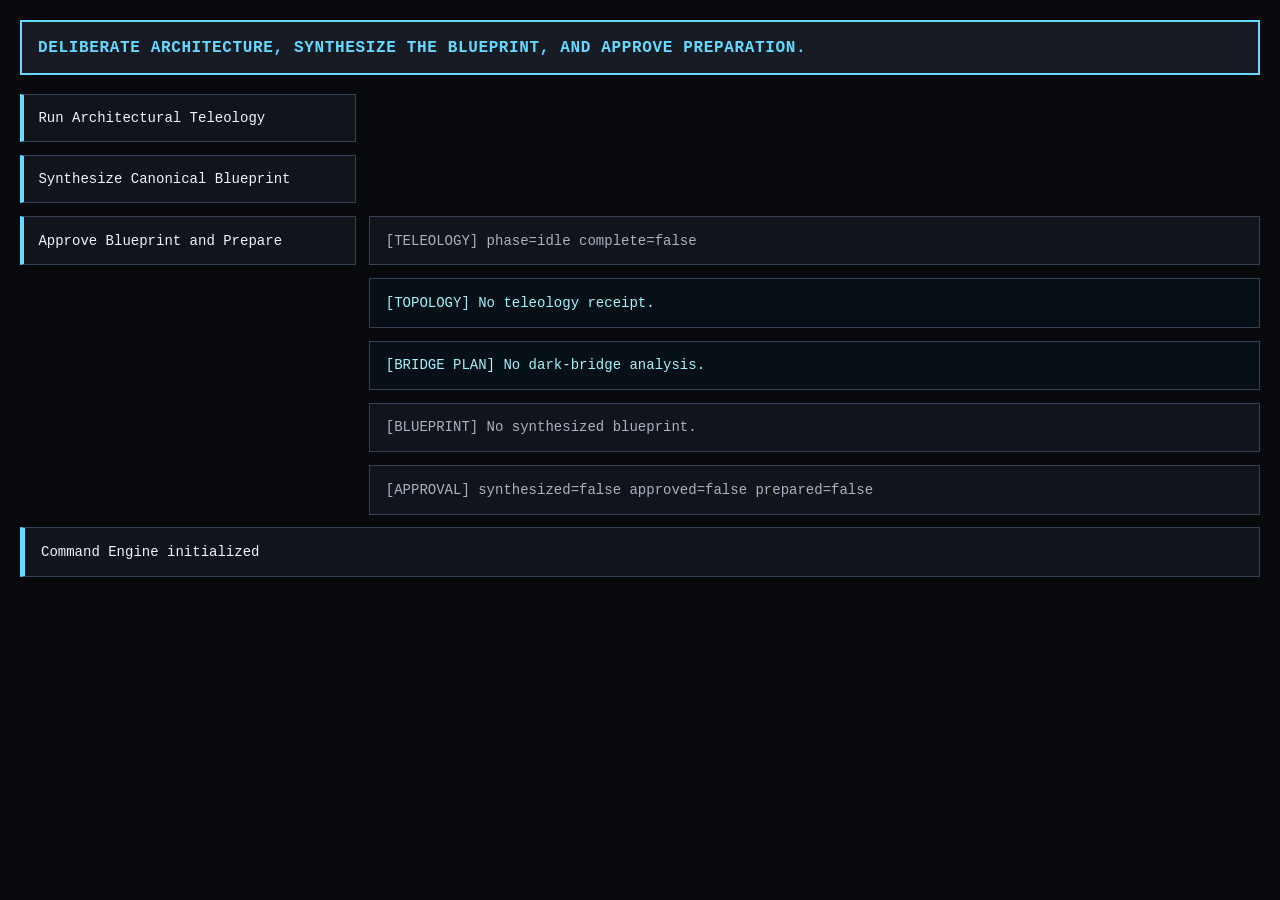
<file: loom-frontend-base/.generated/loom/command_engine/index.html>
<!-- GENERATED FILE - DO NOT EDIT. Regenerate from canonical sources. -->
<!doctype html>
<html lang="en">
<head>
  <meta charset="utf-8">
  <meta name="viewport" content="width=device-width, initial-scale=1">
  <title>Deliberate architecture, synthesize the blueprint, and approve preparation.</title>
  <link rel="stylesheet" href="screen.css">
  <link rel="stylesheet" href="screen.custom.css">
</head>
<body>
  <main
    id="screen-root"
    data-screen="loom.command_engine"
    data-mission="loom-command-engine"
    class="workspace-shell"
  >
    <h1>Deliberate architecture, synthesize the blueprint, and approve preparation.</h1>
    <button id="command-deliberate-btn" data-classification="action_control" data-action="teleology.deliberate" data-feedback-target="command-feedback" aria-label="Run Architectural Teleology" aria-busy="false" type="button">Run Architectural Teleology</button>
    <button id="command-synthesize-btn" data-classification="action_control" data-action="blueprint.synthesize" data-feedback-target="command-feedback" aria-label="Synthesize Canonical Blueprint" aria-busy="false" type="button">Synthesize Canonical Blueprint</button>
    <button id="command-prepare-btn" data-classification="action_control" data-action="orchestrate.prepare" data-feedback-target="command-feedback" aria-label="Approve Blueprint and Prepare" aria-busy="false" type="button">Approve Blueprint and Prepare</button>
    <div id="command-phase-display" data-classification="display" data-contract-path="loom.command.teleology_phase">Teleology idle</div>
    <div id="command-topology-display" data-classification="display" data-contract-path="loom.command.topology">Topology evidence unavailable</div>
    <div id="command-bridge-display" data-classification="display" data-contract-path="loom.command.bridge_plan">Dark bridge plan unavailable</div>
    <div id="command-blueprint-display" data-classification="display" data-contract-path="loom.command.blueprint">Blueprint not synthesized</div>
    <div id="command-approval-display" data-classification="display" data-contract-path="loom.command.approval_gate">Blueprint approval locked</div>
    <output id="command-feedback" data-classification="display" data-contract-path="loom.command.feedback" aria-live="polite" aria-atomic="true">Command Engine initialized</output>
  </main>
  <script src="mock-driver.js"></script>
  <script src="shell.js"></script>
  <script src="screen.custom.js"></script>
</body>
</html>
</file>
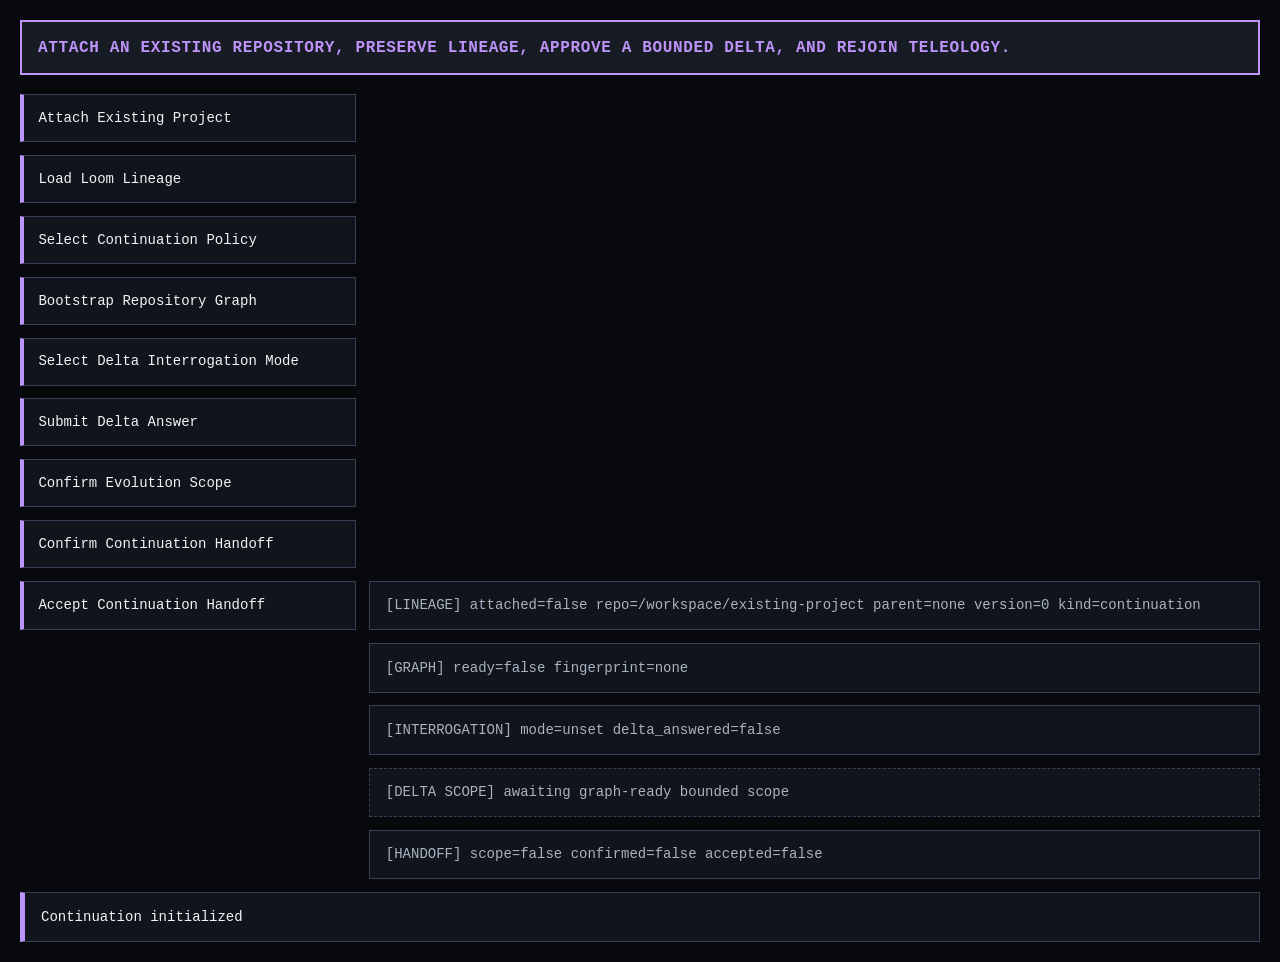
<file: loom-frontend-base/.generated/loom/continuation/index.html>
<!-- GENERATED FILE - DO NOT EDIT. Regenerate from canonical sources. -->
<!doctype html>
<html lang="en">
<head>
  <meta charset="utf-8">
  <meta name="viewport" content="width=device-width, initial-scale=1">
  <title>Attach an existing repository, preserve lineage, approve a bounded delta, and rejoin teleology.</title>
  <link rel="stylesheet" href="screen.css">
  <link rel="stylesheet" href="screen.custom.css">
</head>
<body>
  <main
    id="screen-root"
    data-screen="loom.continuation"
    data-mission="loom-continuation"
    class="workspace-shell"
  >
    <h1>Attach an existing repository, preserve lineage, approve a bounded delta, and rejoin teleology.</h1>
    <button id="continuation-attach-btn" data-classification="action_control" data-action="intake.attach_project" data-feedback-target="continuation-feedback" aria-label="Attach Existing Project" aria-busy="false" type="button">Attach Existing Project</button>
    <button id="continuation-resume-btn" data-classification="action_control" data-action="intake.resume_session" data-feedback-target="continuation-feedback" aria-label="Load Loom Lineage" aria-busy="false" type="button">Load Loom Lineage</button>
    <button id="continuation-kind-btn" data-classification="action_control" data-action="intake.session_kind_select" data-feedback-target="continuation-feedback" aria-label="Select Continuation Policy" aria-busy="false" type="button">Select Continuation Policy</button>
    <button id="continuation-bootstrap-btn" data-classification="action_control" data-action="graph.bootstrap" data-feedback-target="continuation-feedback" aria-label="Bootstrap Repository Graph" aria-busy="false" type="button">Bootstrap Repository Graph</button>
    <button id="continuation-mode-btn" data-classification="action_control" data-action="interrogation.set_mode" data-feedback-target="continuation-feedback" aria-label="Select Delta Interrogation Mode" aria-busy="false" type="button">Select Delta Interrogation Mode</button>
    <button id="continuation-answer-btn" data-classification="action_control" data-action="question.submit_answer" data-feedback-target="continuation-feedback" aria-label="Submit Delta Answer" aria-busy="false" type="button">Submit Delta Answer</button>
    <button id="continuation-scope-btn" data-classification="action_control" data-action="continuation.confirm_scope" data-feedback-target="continuation-feedback" aria-label="Confirm Evolution Scope" aria-busy="false" type="button">Confirm Evolution Scope</button>
    <button id="continuation-confirm-handoff-btn" data-classification="action_control" data-action="handoff.confirm" data-feedback-target="continuation-feedback" aria-label="Confirm Continuation Handoff" aria-busy="false" type="button">Confirm Continuation Handoff</button>
    <button id="continuation-accept-handoff-btn" data-classification="action_control" data-action="handoff.accept" data-feedback-target="continuation-feedback" aria-label="Accept Continuation Handoff" aria-busy="false" type="button">Accept Continuation Handoff</button>
    <div id="continuation-lineage-display" data-classification="display" data-contract-path="loom.continuation.lineage">No project attached</div>
    <div id="continuation-graph-display" data-classification="display" data-contract-path="loom.continuation.graph_status">Graph unavailable</div>
    <div id="continuation-mode-display" data-classification="display" data-contract-path="loom.continuation.interrogation_mode">Interrogation policy unset</div>
    <div id="continuation-scope-display" data-classification="display" data-contract-path="loom.continuation.delta_scope">Delta scope unavailable</div>
    <div id="continuation-handoff-display" data-classification="display" data-contract-path="loom.continuation.handoff_state">Continuation handoff locked</div>
    <output id="continuation-feedback" data-classification="display" data-contract-path="loom.continuation.feedback" aria-live="polite" aria-atomic="true">Continuation initialized</output>
  </main>
  <script src="mock-driver.js"></script>
  <script src="shell.js"></script>
  <script src="screen.custom.js"></script>
</body>
</html>
</file>
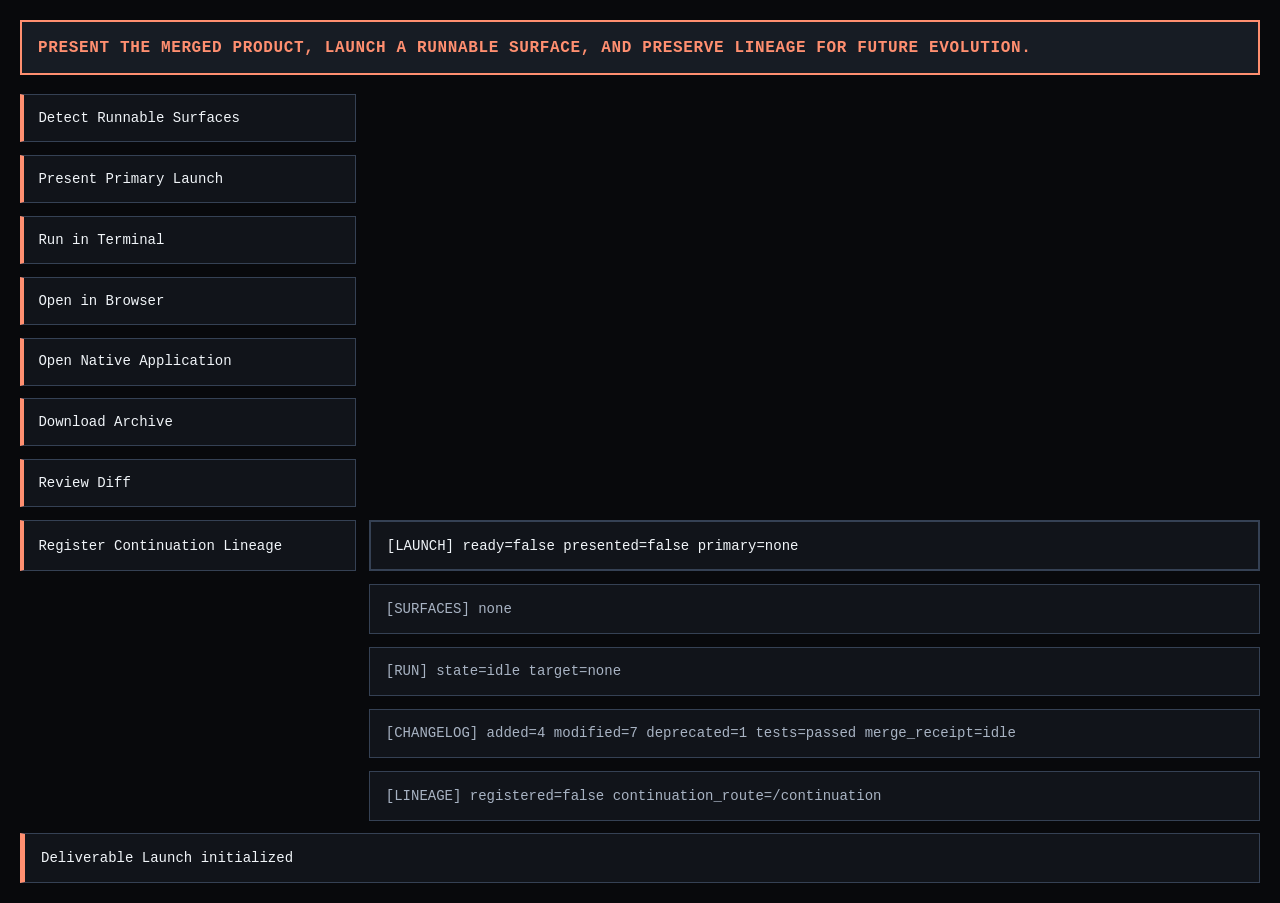
<file: loom-frontend-base/.generated/loom/deliverable_launch/index.html>
<!-- GENERATED FILE - DO NOT EDIT. Regenerate from canonical sources. -->
<!doctype html>
<html lang="en">
<head>
  <meta charset="utf-8">
  <meta name="viewport" content="width=device-width, initial-scale=1">
  <title>Present the merged product, launch a runnable surface, and preserve lineage for future evolution.</title>
  <link rel="stylesheet" href="screen.css">
  <link rel="stylesheet" href="screen.custom.css">
</head>
<body>
  <main
    id="screen-root"
    data-screen="loom.deliverable_launch"
    data-mission="loom-deliverable-launch"
    class="workspace-shell"
  >
    <h1>Present the merged product, launch a runnable surface, and preserve lineage for future evolution.</h1>
    <button id="deliverable-detect-btn" data-classification="action_control" data-action="deliverable.detect_surfaces" data-feedback-target="deliverable-feedback" aria-label="Detect Runnable Surfaces" aria-busy="false" type="button">Detect Runnable Surfaces</button>
    <button id="deliverable-present-btn" data-classification="action_control" data-action="deliverable.present" data-feedback-target="deliverable-feedback" aria-label="Present Primary Launch" aria-busy="false" type="button">Present Primary Launch</button>
    <button id="deliverable-open-terminal-btn" data-classification="action_control" data-action="deliverable.open_terminal" data-feedback-target="deliverable-feedback" aria-label="Run in Terminal" aria-busy="false" type="button">Run in Terminal</button>
    <button id="deliverable-open-browser-btn" data-classification="action_control" data-action="deliverable.open_browser" data-feedback-target="deliverable-feedback" aria-label="Open in Browser" aria-busy="false" type="button">Open in Browser</button>
    <button id="deliverable-open-native-btn" data-classification="action_control" data-action="deliverable.open_native" data-feedback-target="deliverable-feedback" aria-label="Open Native Application" aria-busy="false" type="button">Open Native Application</button>
    <button id="deliverable-download-btn" data-classification="action_control" data-action="deliverable.download" data-feedback-target="deliverable-feedback" aria-label="Download Archive" aria-busy="false" type="button">Download Archive</button>
    <button id="deliverable-diff-btn" data-classification="action_control" data-action="deliverable.view_diff" data-feedback-target="deliverable-feedback" aria-label="Review Diff" aria-busy="false" type="button">Review Diff</button>
    <button id="deliverable-register-btn" data-classification="action_control" data-action="project.register_for_continuation" data-feedback-target="deliverable-feedback" aria-label="Register Continuation Lineage" aria-busy="false" type="button">Register Continuation Lineage</button>
    <div id="deliverable-card-display" data-classification="display" data-contract-path="loom.deliverable.launch_card">Launch presentation unavailable</div>
    <div id="deliverable-surface-display" data-classification="display" data-contract-path="loom.deliverable.surfaces">No surfaces detected</div>
    <div id="deliverable-run-display" data-classification="display" data-contract-path="loom.deliverable.run_status">No launch active</div>
    <div id="deliverable-change-display" data-classification="display" data-contract-path="loom.deliverable.changelog">Changelog unavailable</div>
    <div id="deliverable-lineage-display" data-classification="display" data-contract-path="loom.deliverable.lineage">Lineage not registered</div>
    <output id="deliverable-feedback" data-classification="display" data-contract-path="loom.deliverable.feedback" aria-live="polite" aria-atomic="true">Deliverable Launch initialized</output>
  </main>
  <script src="mock-driver.js"></script>
  <script src="shell.js"></script>
  <script src="screen.custom.js"></script>
</body>
</html>
</file>
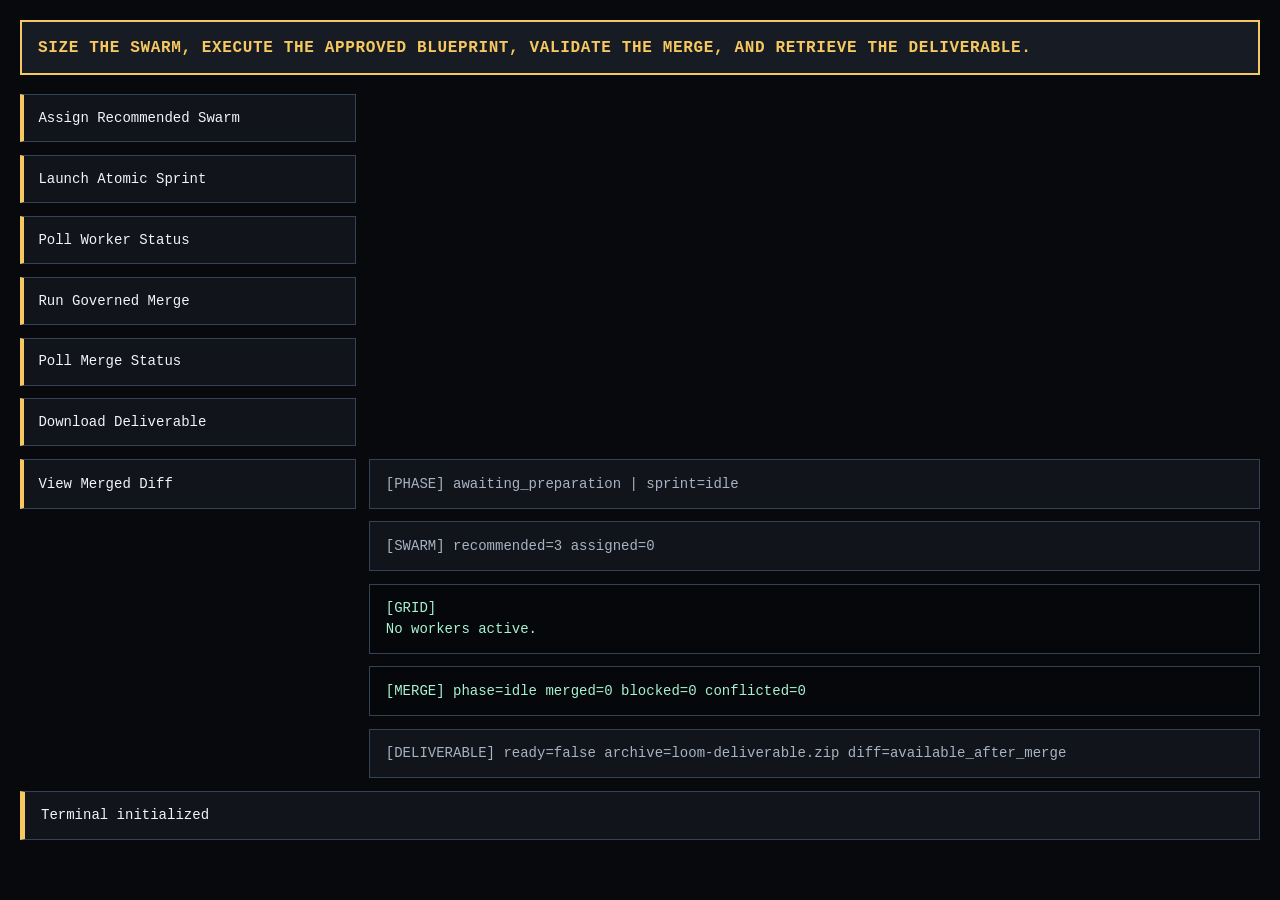
<file: loom-frontend-base/.generated/loom/terminal/index.html>
<!-- GENERATED FILE - DO NOT EDIT. Regenerate from canonical sources. -->
<!doctype html>
<html lang="en">
<head>
  <meta charset="utf-8">
  <meta name="viewport" content="width=device-width, initial-scale=1">
  <title>Size the swarm, execute the approved blueprint, validate the merge, and retrieve the deliverable.</title>
  <link rel="stylesheet" href="screen.css">
  <link rel="stylesheet" href="screen.custom.css">
</head>
<body>
  <main
    id="screen-root"
    data-screen="loom.terminal"
    data-mission="loom-terminal"
    class="workspace-shell"
  >
    <h1>Size the swarm, execute the approved blueprint, validate the merge, and retrieve the deliverable.</h1>
    <button id="terminal-assign-swarm-btn" data-classification="action_control" data-action="orchestrate.swarm" data-feedback-target="terminal-feedback" aria-label="Assign Recommended Swarm" aria-busy="false" type="button">Assign Recommended Swarm</button>
    <button id="terminal-deploy-btn" data-classification="action_control" data-action="deploy.sprint" data-feedback-target="terminal-feedback" aria-label="Launch Atomic Sprint" aria-busy="false" type="button">Launch Atomic Sprint</button>
    <button id="terminal-poll-grid-btn" data-classification="action_control" data-action="grid.poll_status" data-feedback-target="terminal-feedback" aria-label="Poll Worker Status" aria-busy="false" type="button">Poll Worker Status</button>
    <button id="terminal-merge-btn" data-classification="action_control" data-action="merge.run" data-feedback-target="terminal-feedback" aria-label="Run Governed Merge" aria-busy="false" type="button">Run Governed Merge</button>
    <button id="terminal-poll-merge-btn" data-classification="action_control" data-action="merge.poll_status" data-feedback-target="terminal-feedback" aria-label="Poll Merge Status" aria-busy="false" type="button">Poll Merge Status</button>
    <button id="terminal-download-btn" data-classification="action_control" data-action="deliverable.download" data-feedback-target="terminal-feedback" aria-label="Download Deliverable" aria-busy="false" type="button">Download Deliverable</button>
    <button id="terminal-diff-btn" data-classification="action_control" data-action="deliverable.view_diff" data-feedback-target="terminal-feedback" aria-label="View Merged Diff" aria-busy="false" type="button">View Merged Diff</button>
    <div id="terminal-phase-display" data-classification="display" data-contract-path="loom.terminal.phase">Awaiting prepared blueprint</div>
    <div id="terminal-swarm-display" data-classification="display" data-contract-path="loom.terminal.swarm">No swarm assigned</div>
    <div id="terminal-grid-display" data-classification="display" data-contract-path="loom.terminal.grid">No active workers</div>
    <div id="terminal-merge-display" data-classification="display" data-contract-path="loom.terminal.merge">Merge idle</div>
    <div id="terminal-deliverable-display" data-classification="display" data-contract-path="loom.terminal.deliverable">Deliverable unavailable</div>
    <output id="terminal-feedback" data-classification="display" data-contract-path="loom.terminal.feedback" aria-live="polite" aria-atomic="true">Terminal initialized</output>
  </main>
  <script src="mock-driver.js"></script>
  <script src="shell.js"></script>
  <script src="screen.custom.js"></script>
</body>
</html>
</file>
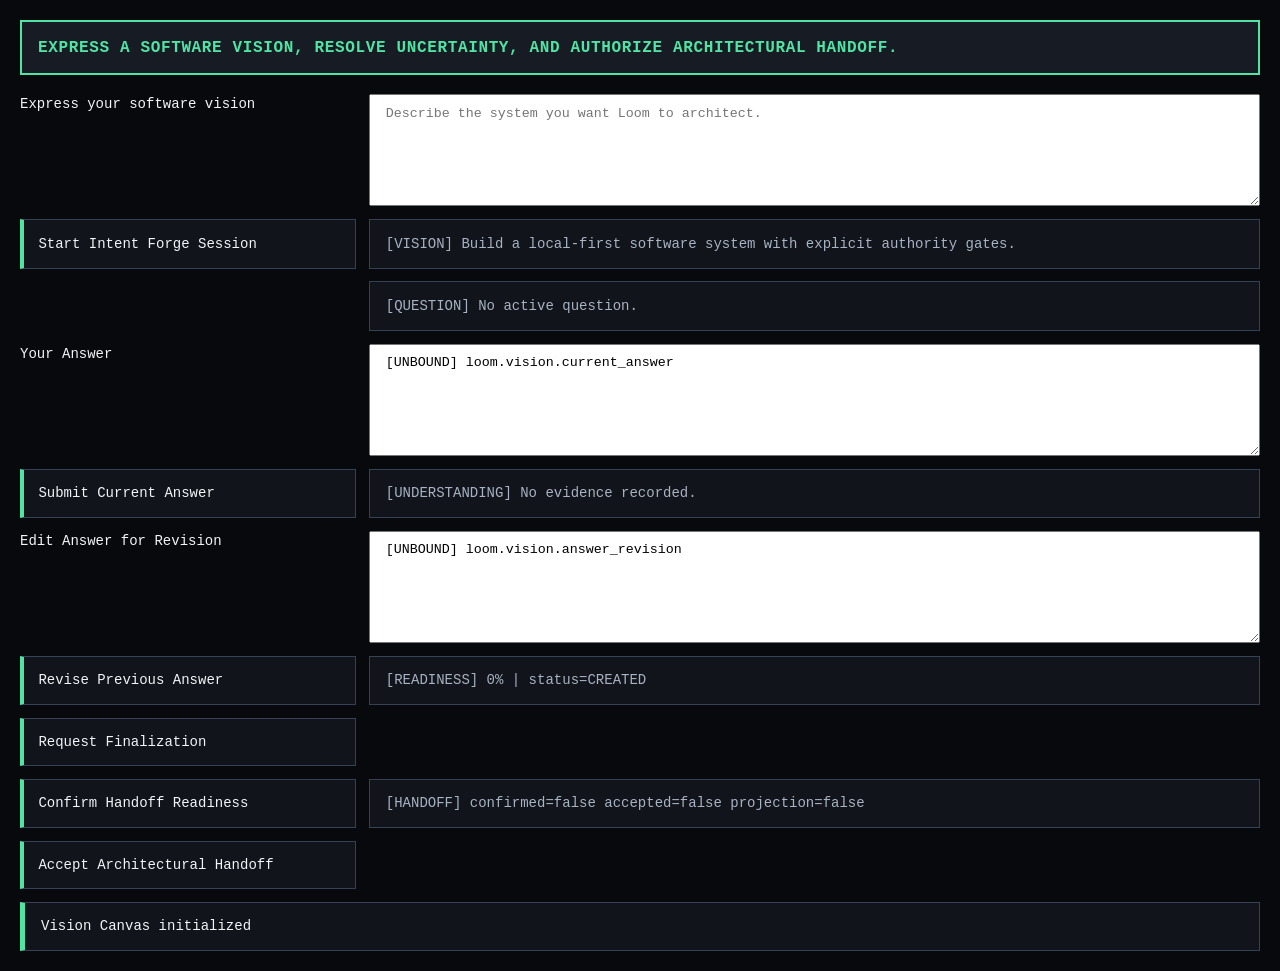
<file: loom-frontend-base/.generated/loom/vision_canvas/index.html>
<!-- GENERATED FILE - DO NOT EDIT. Regenerate from canonical sources. -->
<!doctype html>
<html lang="en">
<head>
  <meta charset="utf-8">
  <meta name="viewport" content="width=device-width, initial-scale=1">
  <title>Express a software vision, resolve uncertainty, and authorize architectural handoff.</title>
  <link rel="stylesheet" href="screen.css">
  <link rel="stylesheet" href="screen.custom.css">
</head>
<body>
  <main
    id="screen-root"
    data-screen="loom.vision_canvas"
    data-mission="loom-vision-canvas"
    class="workspace-shell"
  >
    <h1>Express a software vision, resolve uncertainty, and authorize architectural handoff.</h1>
    <label for="vision-prompt-input">Express your software vision</label>
    <textarea id="vision-prompt-input" data-classification="input_control" data-contract-path="loom.vision.prompt" placeholder="Describe the system you want Loom to architect." name="vision_prompt"></textarea>
    <button id="vision-start-btn" data-classification="action_control" data-action="intake.start_session" data-feedback-target="vision-feedback" aria-label="Start Intent Forge Session" aria-busy="false" type="button">Start Intent Forge Session</button>
    <div id="vision-prompt-display" data-classification="display" data-contract-path="loom.vision.prompt">Current Vision</div>
    <div id="vision-question-display" data-classification="display" data-contract-path="loom.vision.current_question">Interrogation Question</div>
    <label for="vision-answer-input">Your Answer</label>
    <textarea id="vision-answer-input" data-classification="input_control" data-contract-path="loom.vision.current_answer" placeholder="Answer the active interrogation question." name="vision_answer"></textarea>
    <button id="vision-submit-answer-btn" data-classification="action_control" data-action="question.submit_answer" data-feedback-target="vision-feedback" aria-label="Submit Current Answer" aria-busy="false" type="button">Submit Current Answer</button>
    <div id="vision-history-display" data-classification="display" data-contract-path="loom.vision.understanding">Submitted Answers History</div>
    <label for="vision-revision-editor">Edit Answer for Revision</label>
    <textarea id="vision-revision-editor" data-classification="input_control" data-contract-path="loom.vision.answer_revision" placeholder="Revise a previously submitted answer." name="vision_answer_revision"></textarea>
    <button id="vision-revise-answer-btn" data-classification="action_control" data-action="question.revise_answer" data-feedback-target="vision-feedback" aria-label="Revise Previous Answer" aria-busy="false" type="button">Revise Previous Answer</button>
    <div id="vision-readiness-display" data-classification="display" data-contract-path="loom.vision.readiness">Readiness 0 percent</div>
    <button id="vision-finalize-btn" data-classification="action_control" data-action="question.finalize" data-feedback-target="vision-feedback" aria-label="Request Finalization" aria-busy="false" type="button">Request Finalization</button>
    <button id="vision-confirm-handoff-btn" data-classification="action_control" data-action="handoff.confirm" data-feedback-target="vision-feedback" aria-label="Confirm Handoff Readiness" aria-busy="false" type="button">Confirm Handoff Readiness</button>
    <div id="vision-handoff-display" data-classification="display" data-contract-path="loom.vision.handoff_state">Handoff locked</div>
    <button id="vision-accept-handoff-btn" data-classification="action_control" data-action="handoff.accept" data-feedback-target="vision-feedback" aria-label="Accept Architectural Handoff" aria-busy="false" type="button">Accept Architectural Handoff</button>
    <output id="vision-feedback" data-classification="display" data-contract-path="loom.vision.feedback" aria-live="polite" aria-atomic="true">Vision Canvas initialized</output>
  </main>
  <script src="mock-driver.js"></script>
  <script src="shell.js"></script>
  <script src="screen.custom.js"></script>
</body>
</html>
</file>
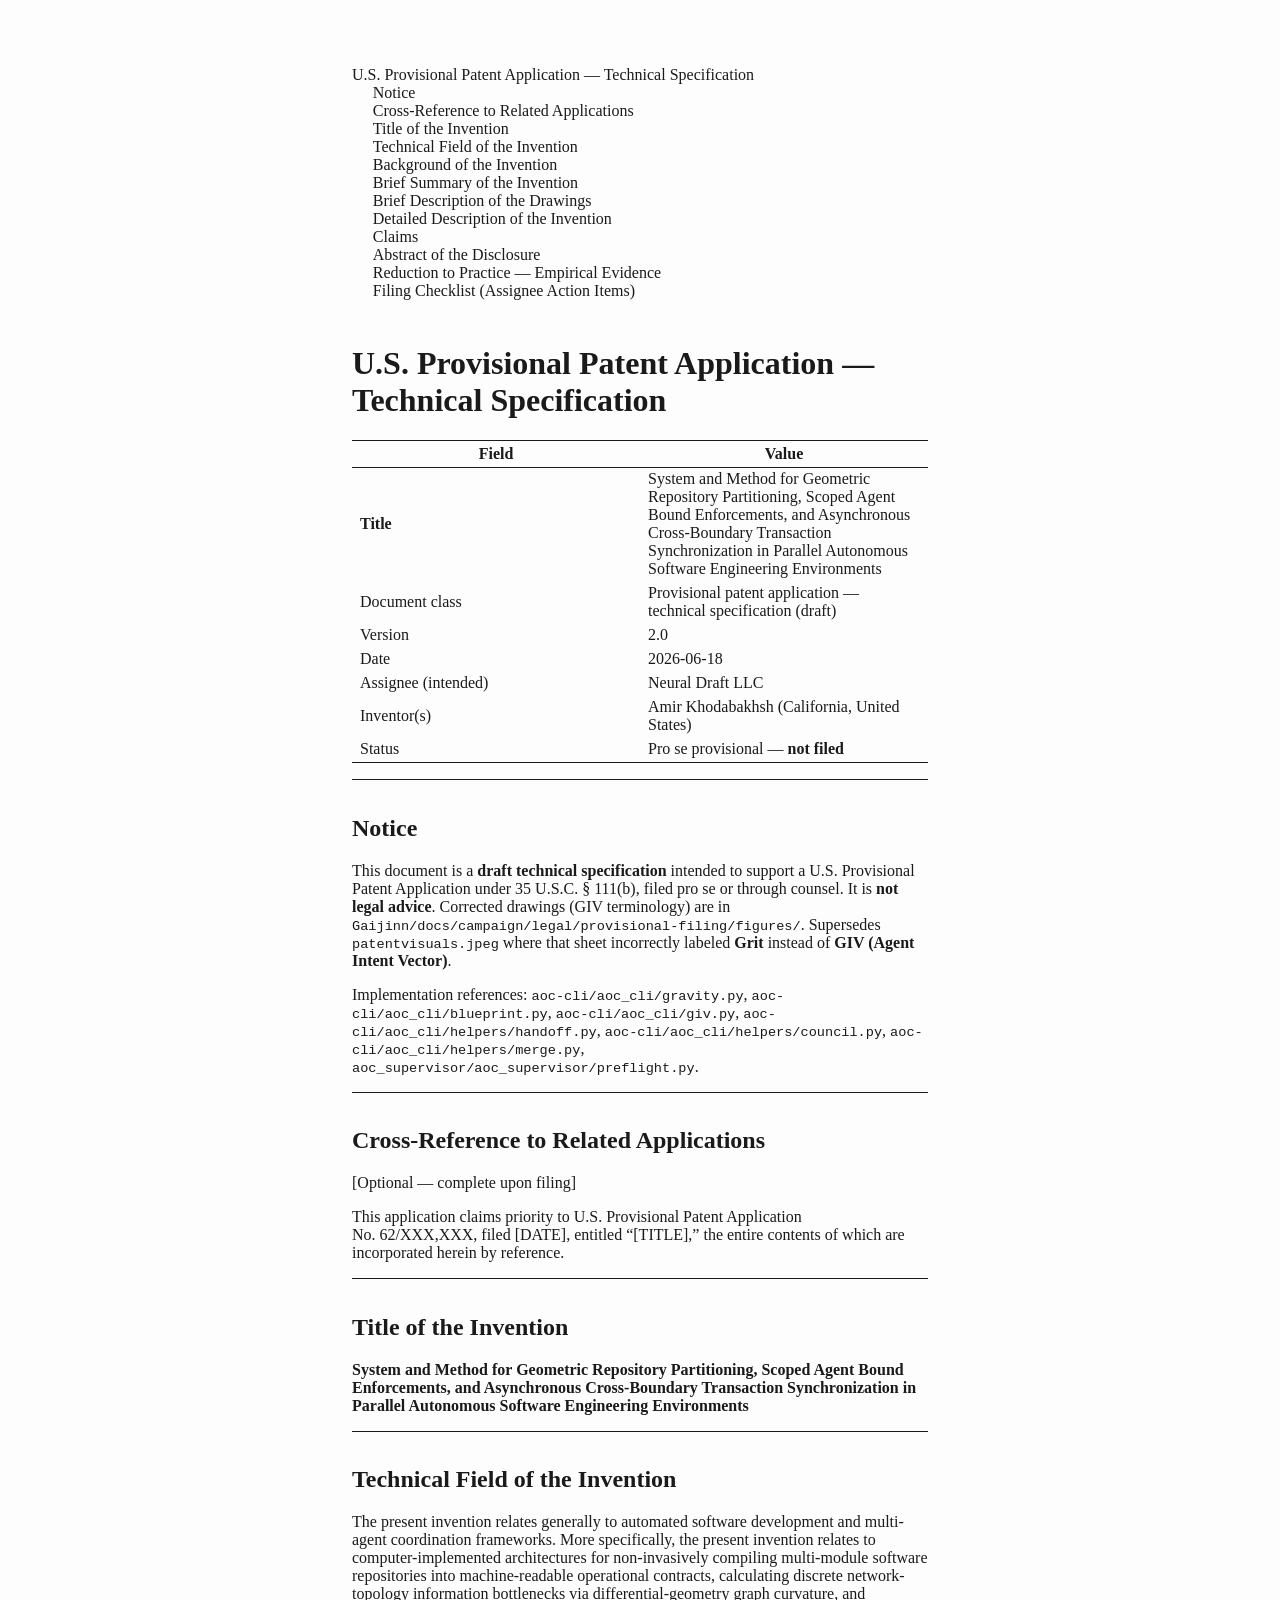
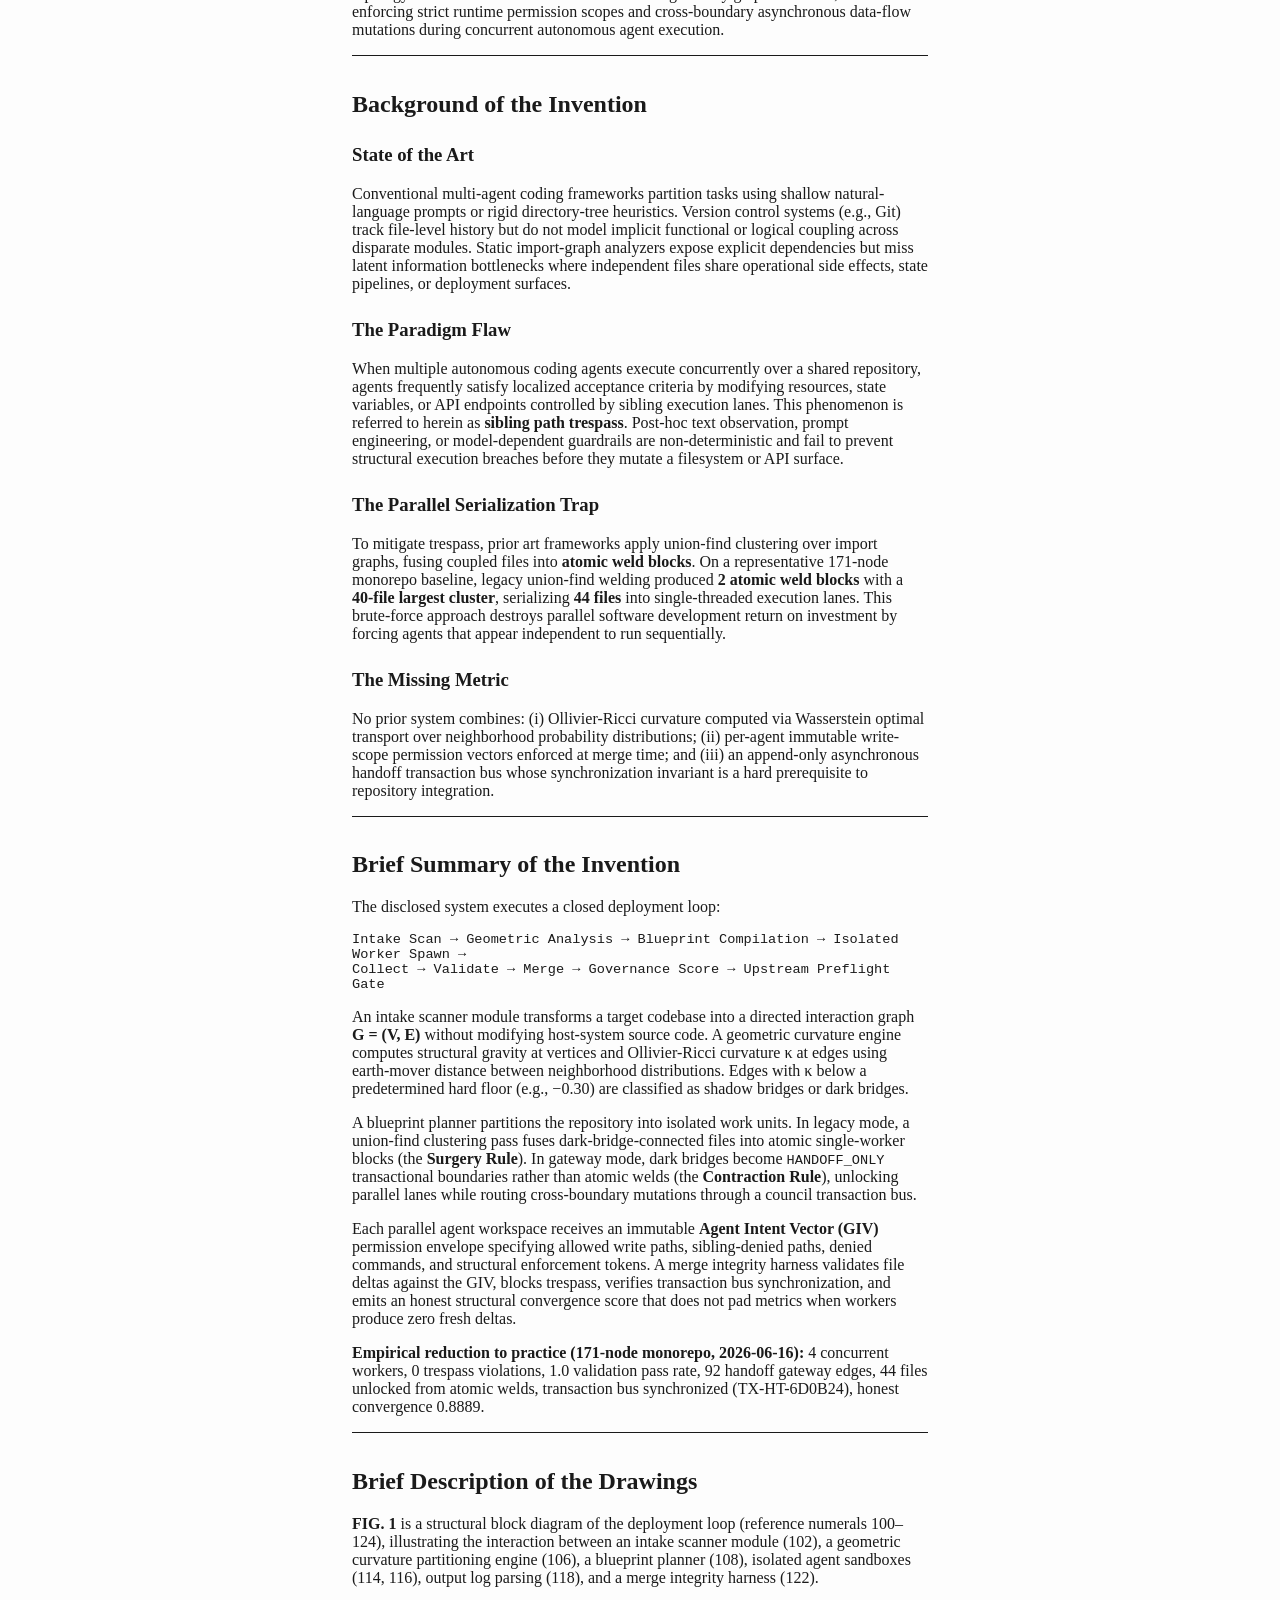
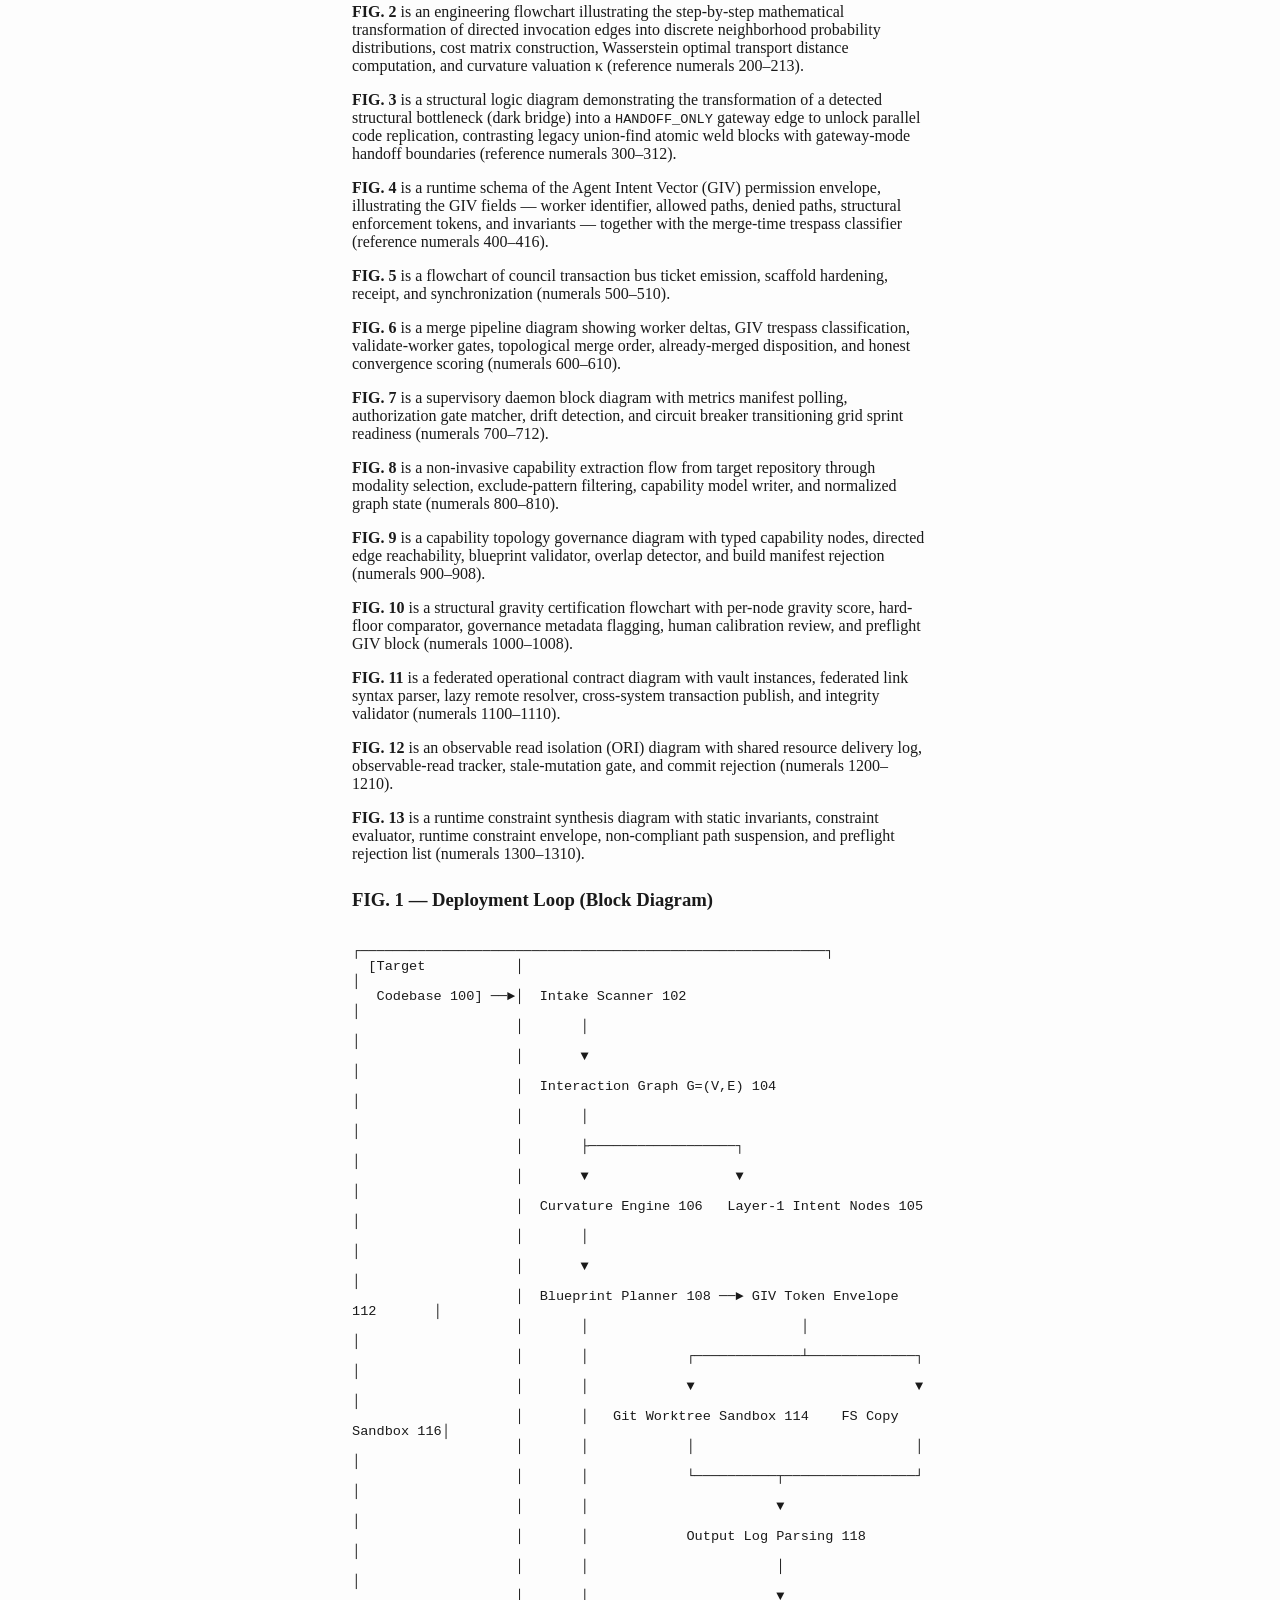
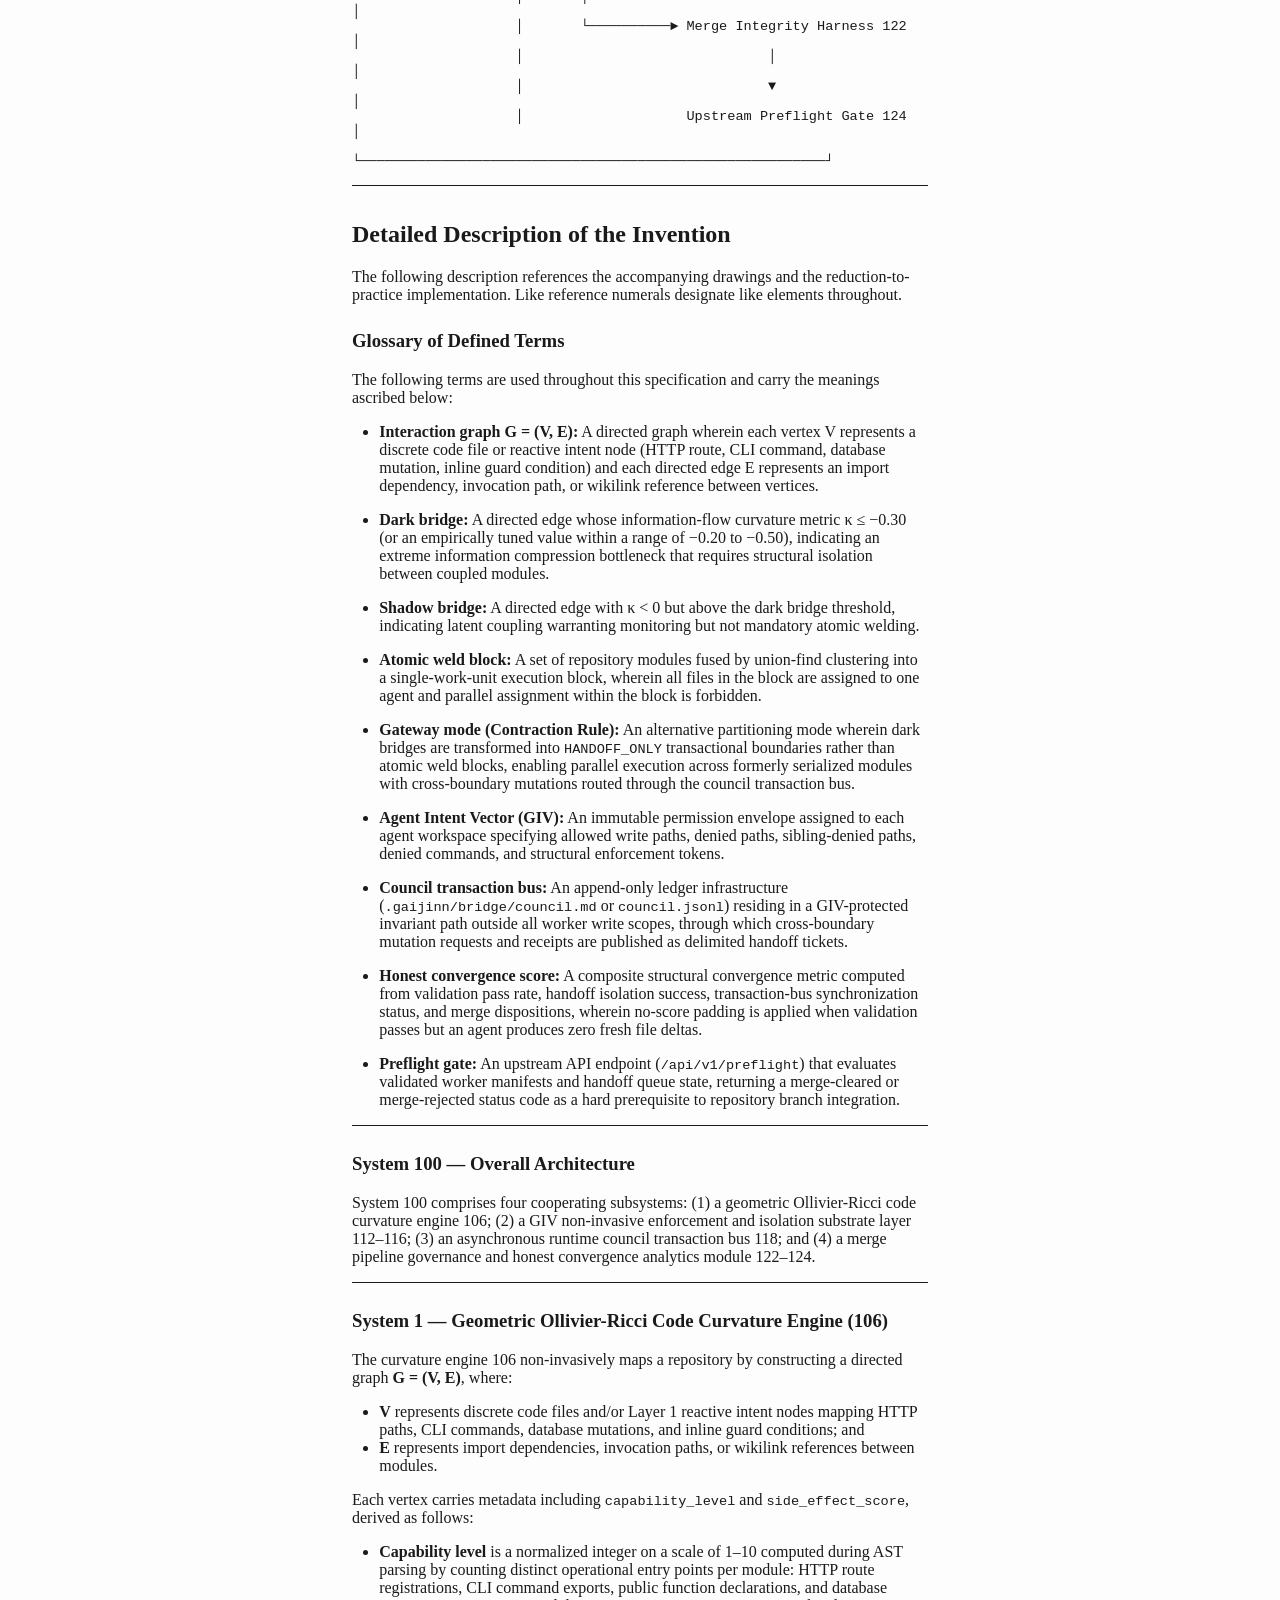
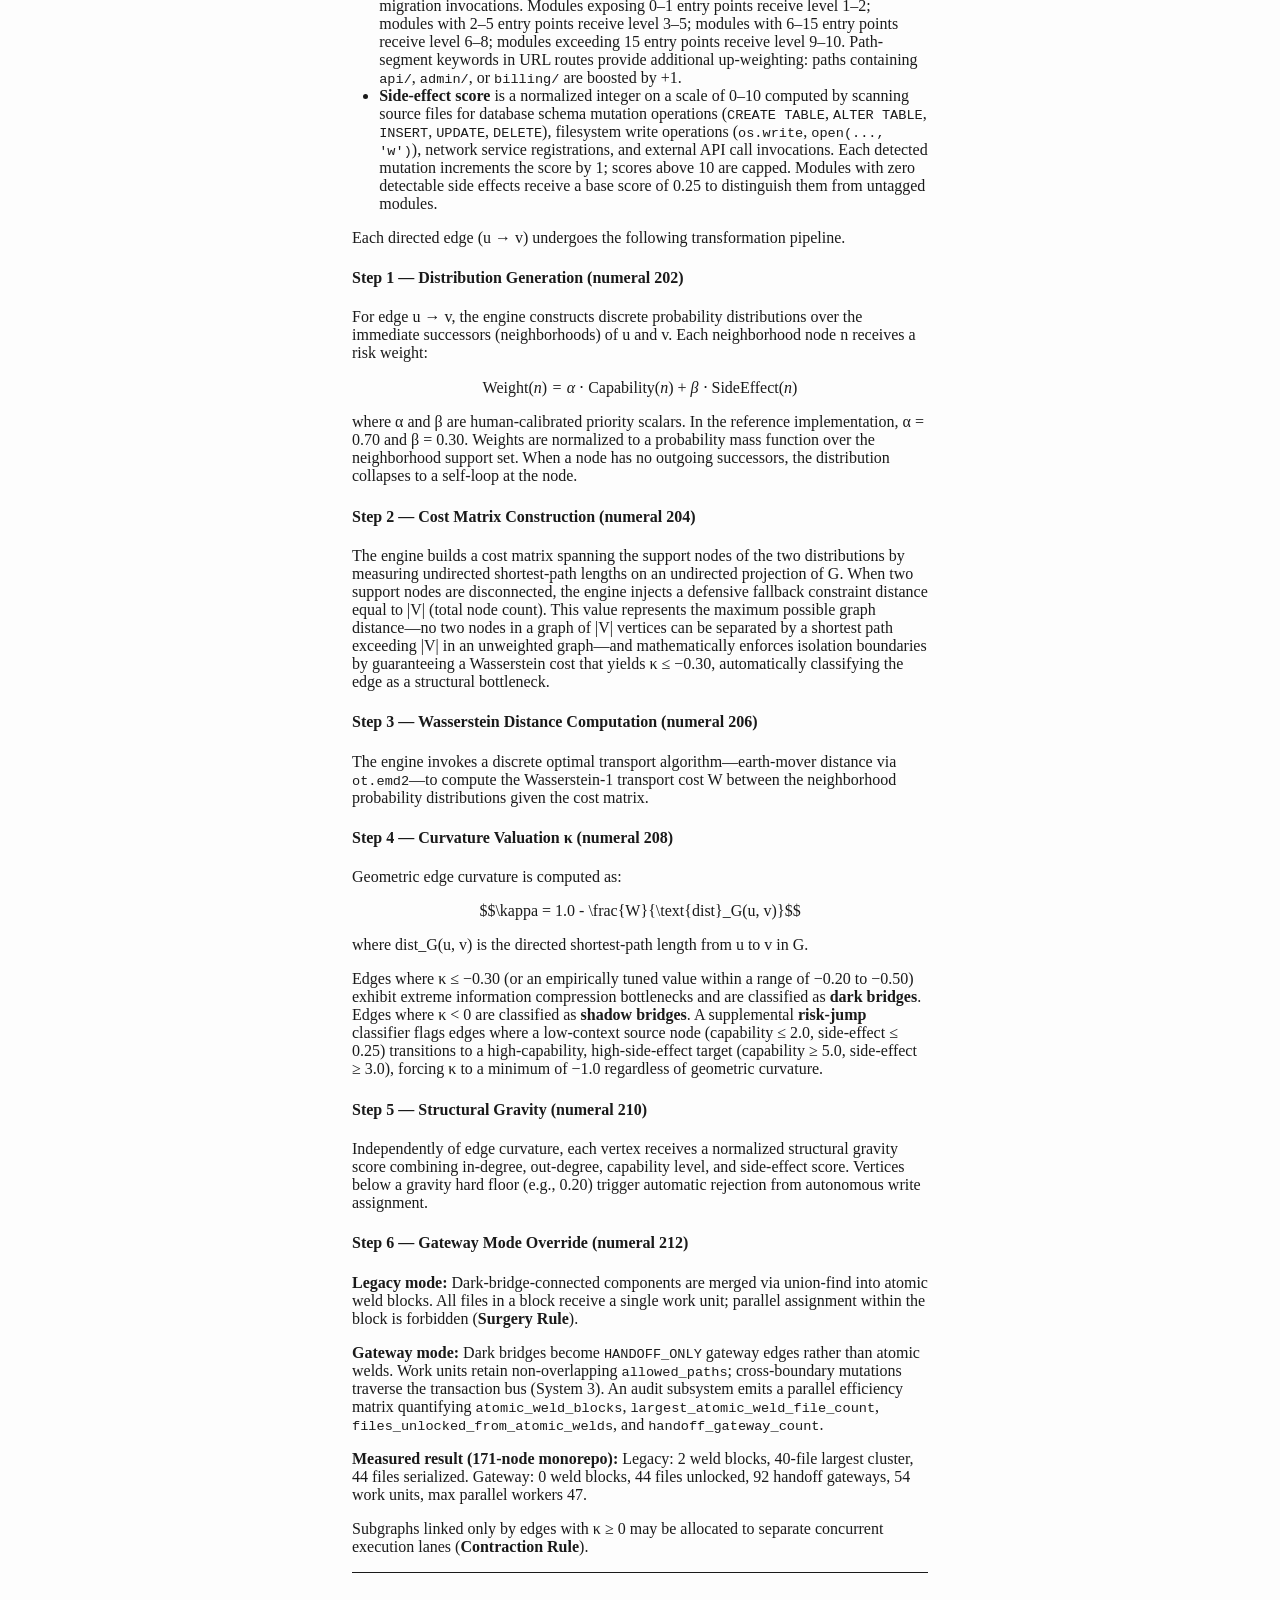
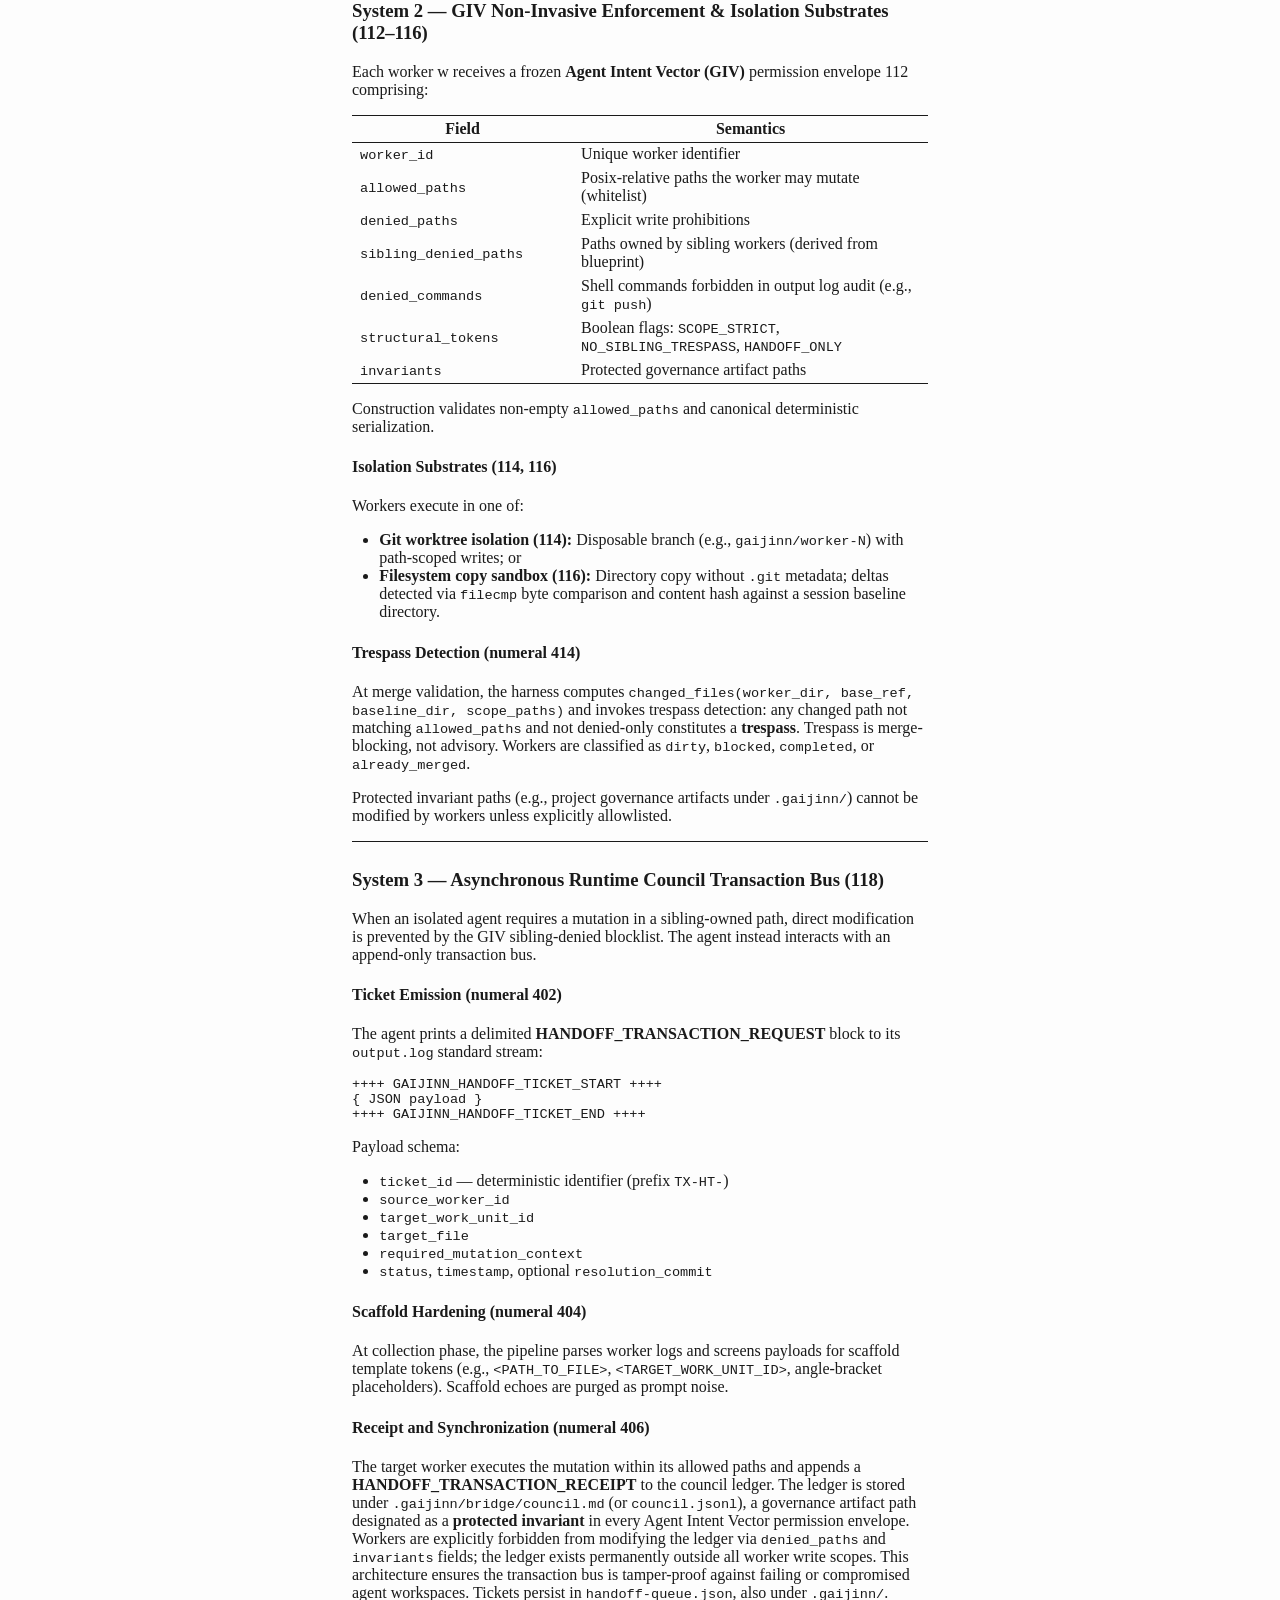
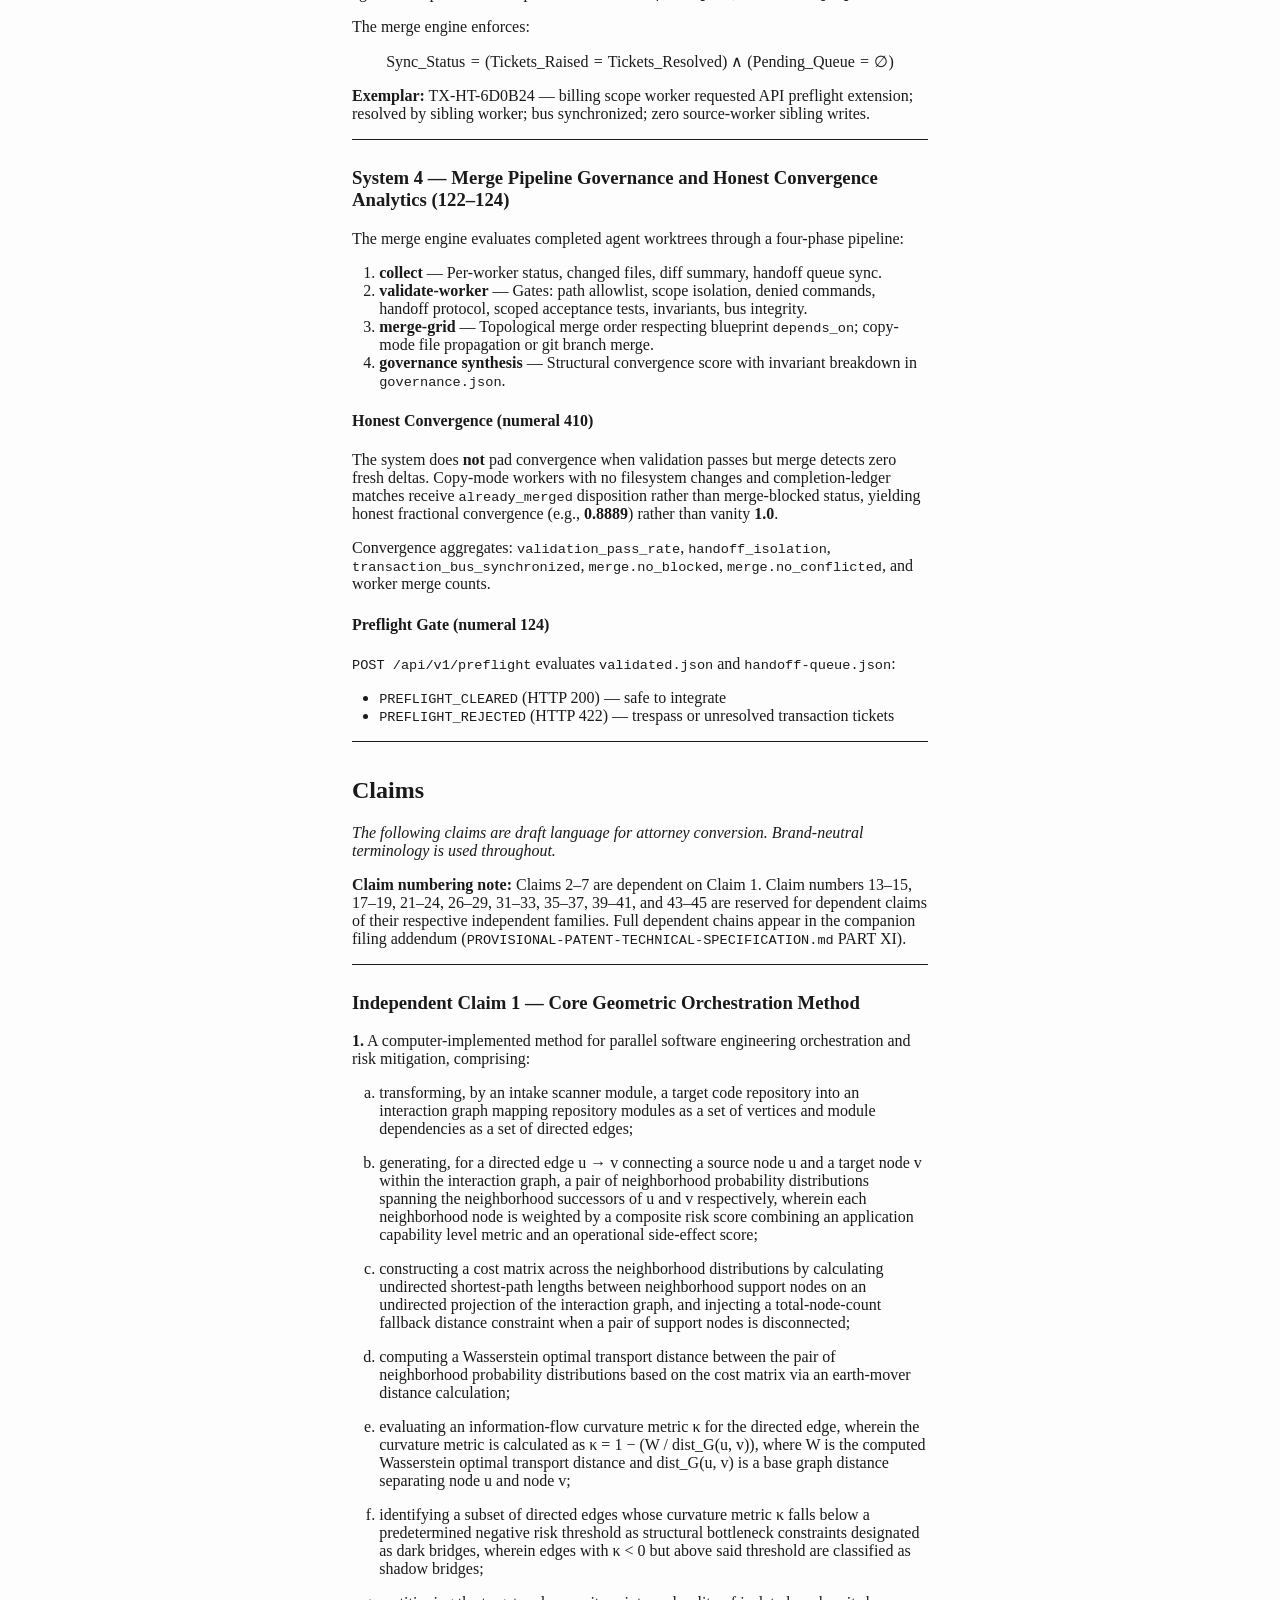
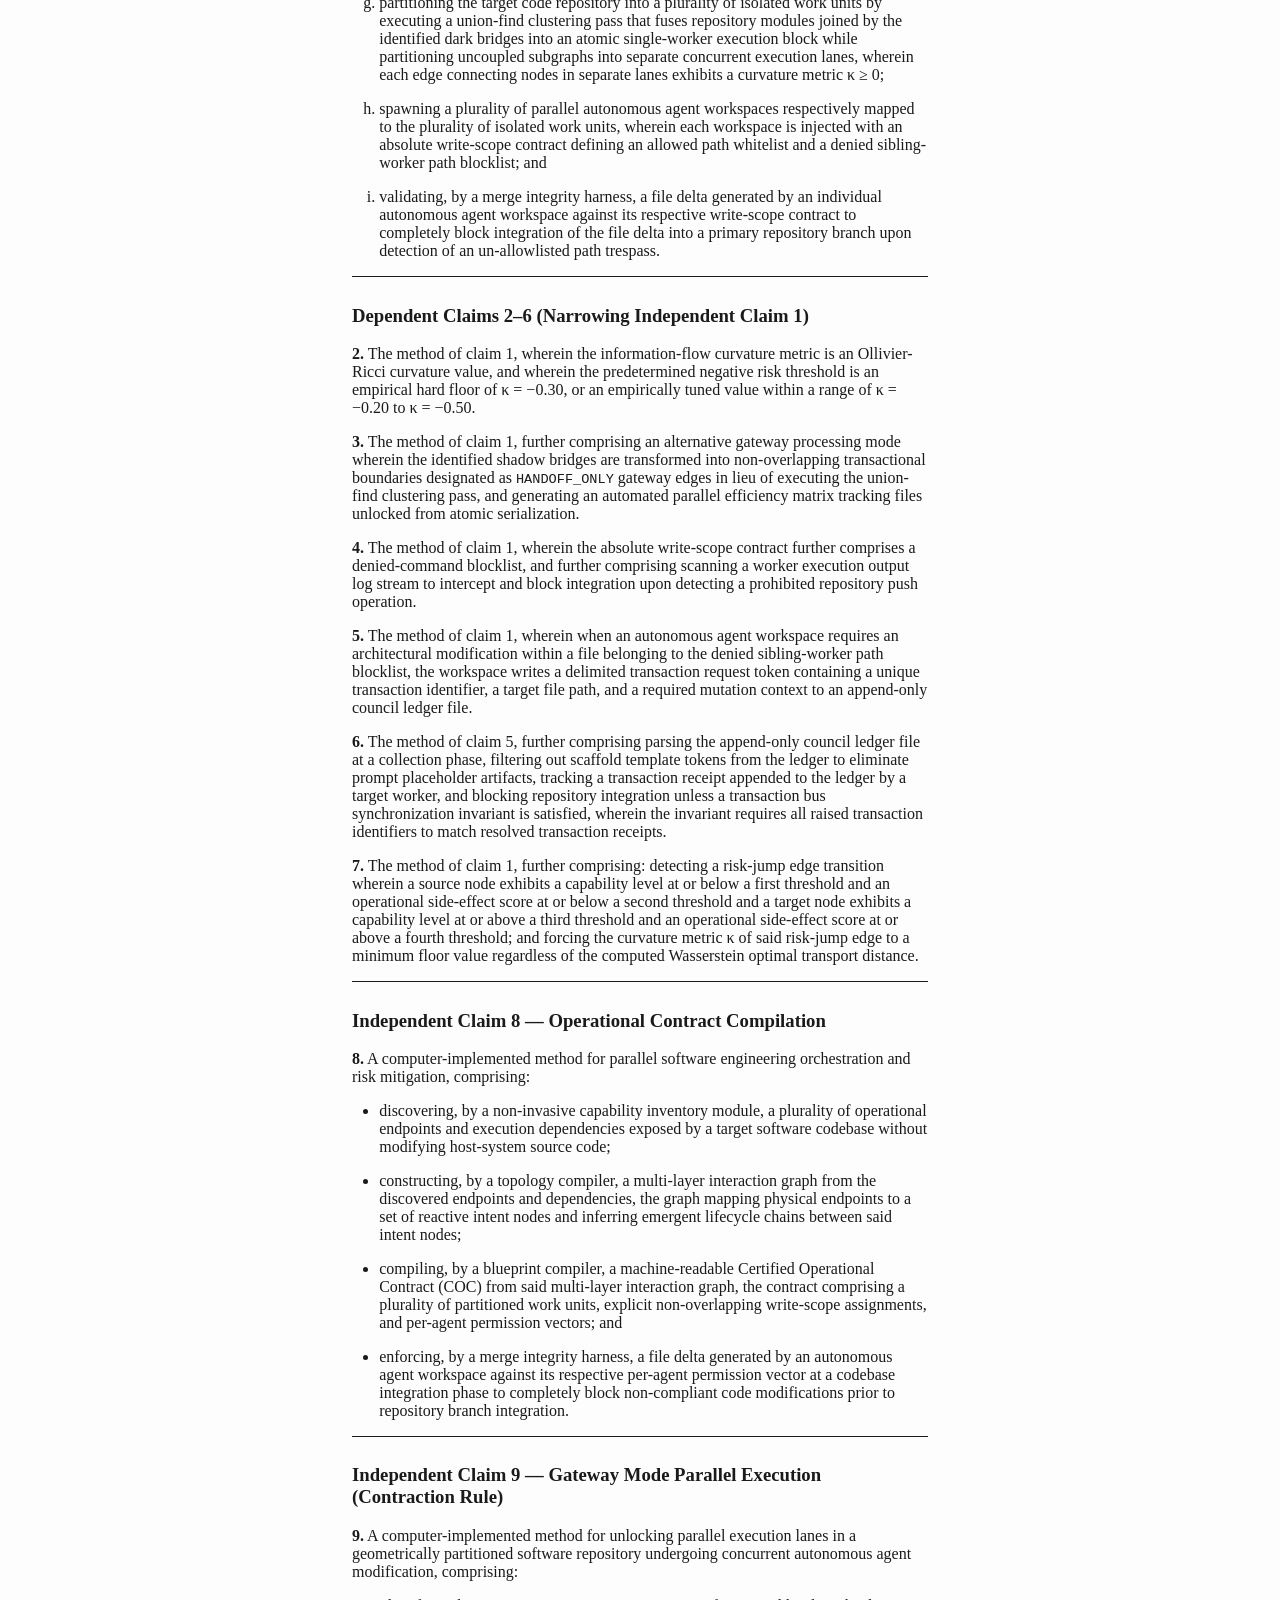
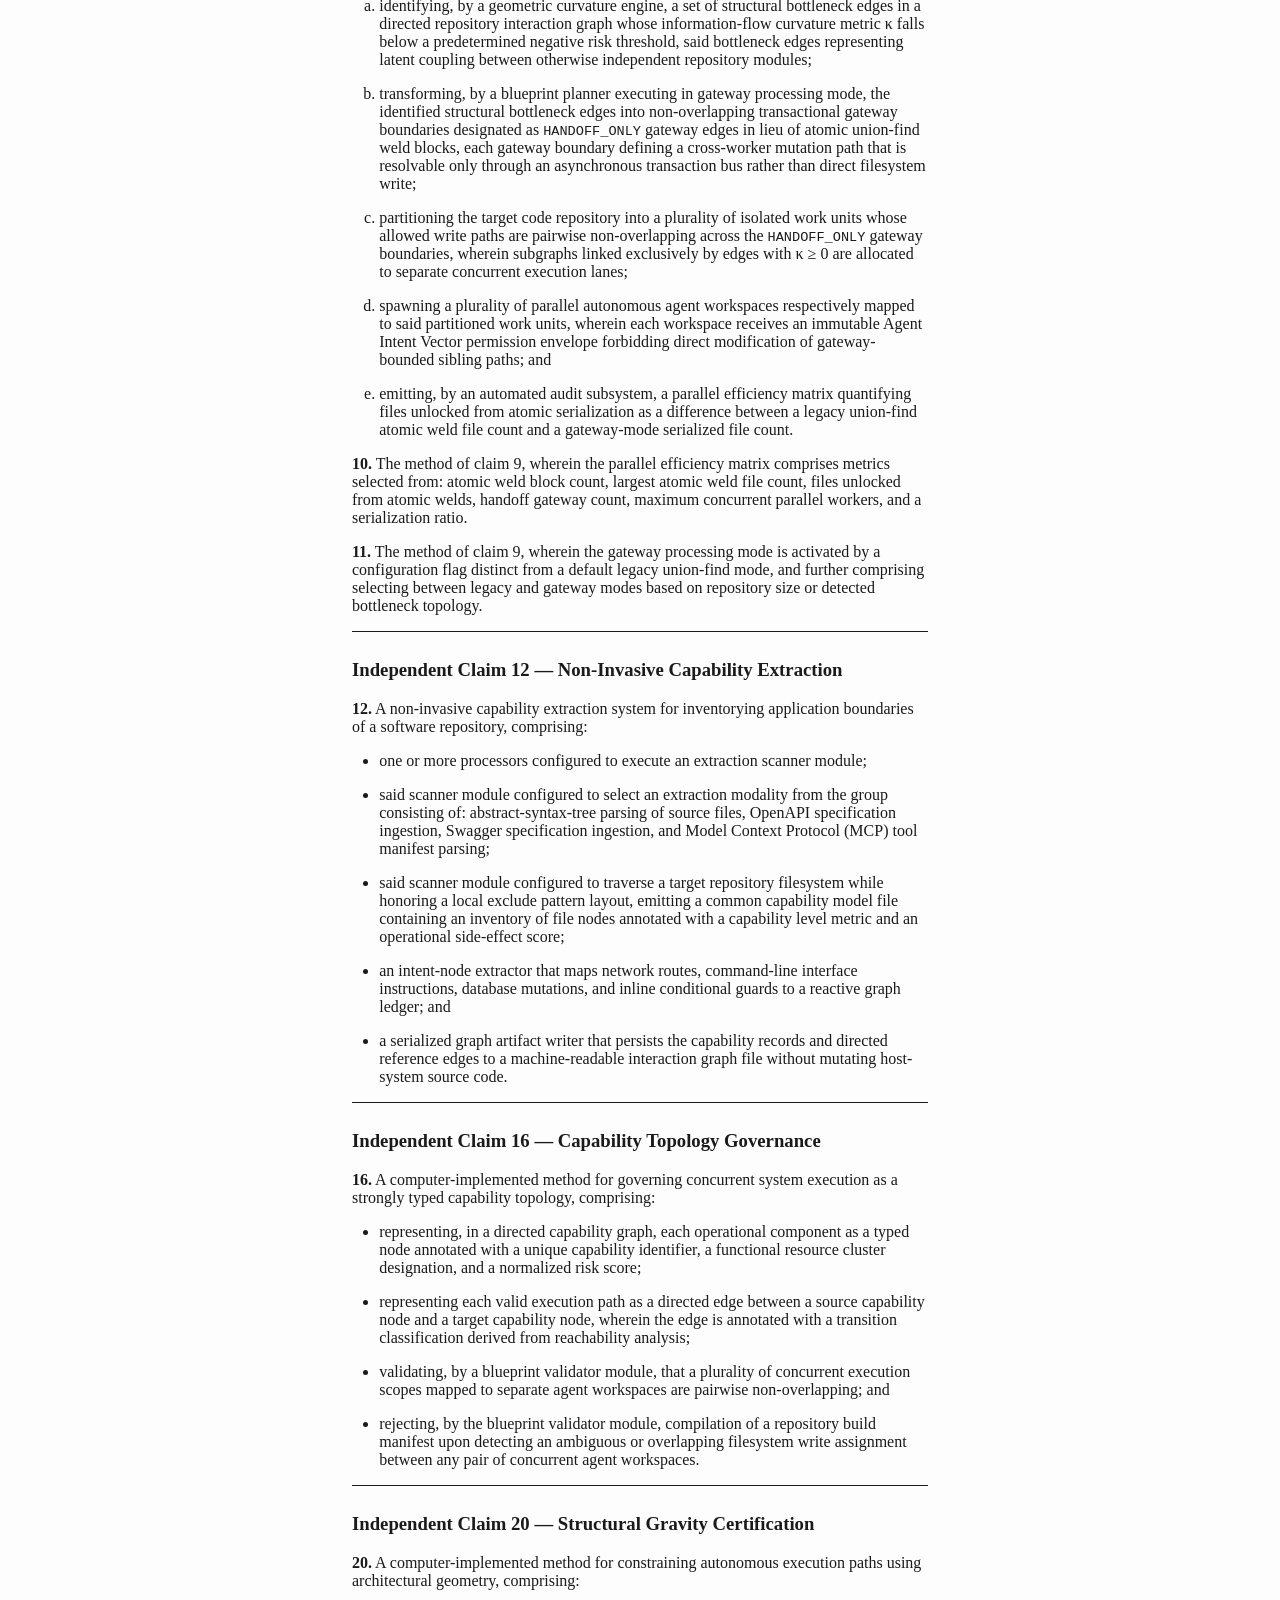
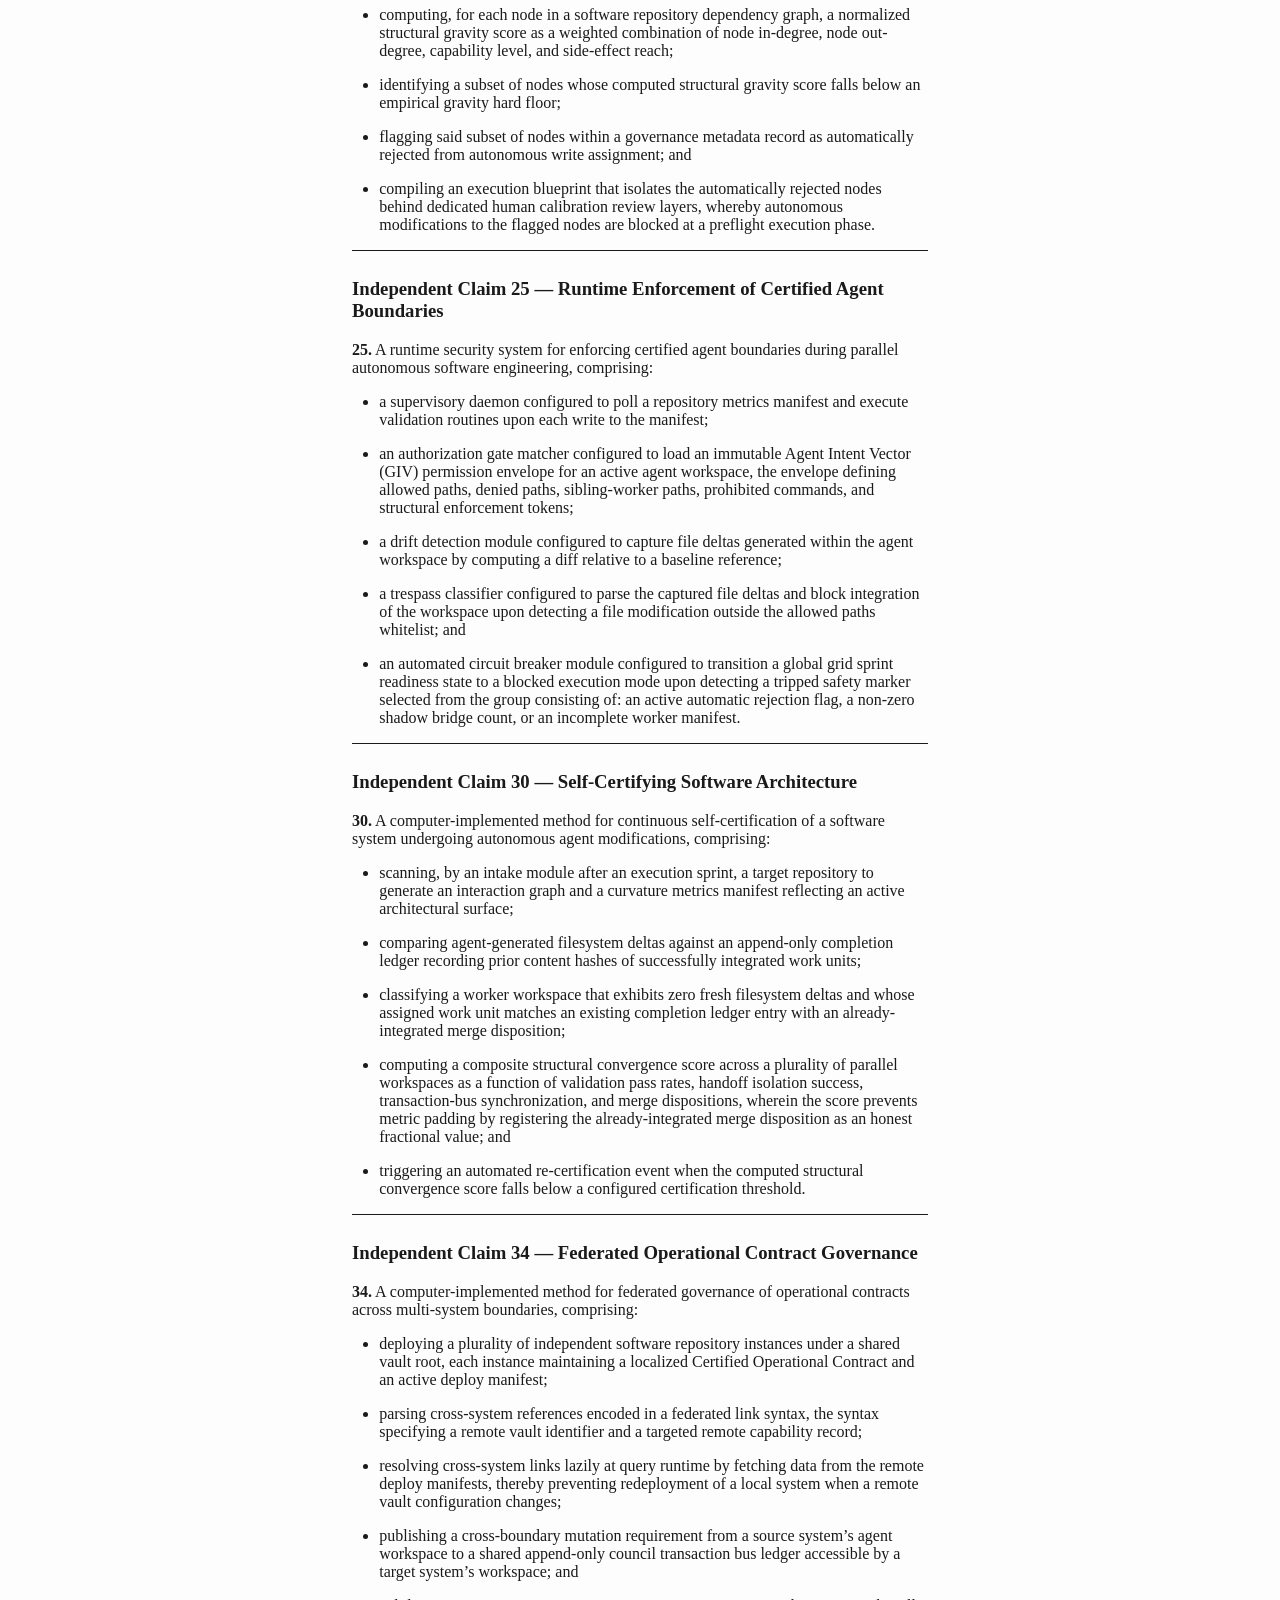
<file: dist/provisional-filing/01-SPECIFICATION.html>
<!DOCTYPE html>
<html xmlns="http://www.w3.org/1999/xhtml" lang="" xml:lang="">
<head>
  <meta charset="utf-8" />
  <meta name="generator" content="pandoc" />
  <meta name="viewport" content="width=device-width, initial-scale=1.0, user-scalable=yes" />
  <title>USPTO-PATENT-APPLICATION-DRAFT</title>
  <style>
    html {
      color: #1a1a1a;
      background-color: #fdfdfd;
    }
    body {
      margin: 0 auto;
      max-width: 36em;
      padding-left: 1in;
      padding-right: 1in;
      padding-top: 50px;
      padding-bottom: 50px;
      hyphens: auto;
      overflow-wrap: break-word;
      text-rendering: optimizeLegibility;
      font-kerning: normal;
    }
    @media (max-width: 600px) {
      body {
        font-size: 0.9em;
        padding: 12px;
      }
      h1 {
        font-size: 1.8em;
      }
    }
    @media print {
      html {
        background-color: white;
      }
      body {
        background-color: transparent;
        color: black;
        font-size: 12pt;
      }
      p, h2, h3 {
        orphans: 3;
        widows: 3;
      }
      h2, h3, h4 {
        page-break-after: avoid;
      }
    }
    p {
      margin: 1em 0;
    }
    a {
      color: #1a1a1a;
    }
    a:visited {
      color: #1a1a1a;
    }
    img {
      max-width: 100%;
    }
    svg {
      height: auto;
      max-width: 100%;
    }
    h1, h2, h3, h4, h5, h6 {
      margin-top: 1.4em;
    }
    h5, h6 {
      font-size: 1em;
      font-style: italic;
    }
    h6 {
      font-weight: normal;
    }
    ol, ul {
      padding-left: 1.7em;
      margin-top: 1em;
    }
    li > ol, li > ul {
      margin-top: 0;
    }
    blockquote {
      margin: 1em 0 1em 1.7em;
      padding-left: 1em;
      border-left: 2px solid #e6e6e6;
      color: #606060;
    }
    code {
      font-family: Menlo, Monaco, Consolas, 'Lucida Console', monospace;
      font-size: 85%;
      margin: 0;
      hyphens: manual;
    }
    pre {
      margin: 1em 0;
      overflow: auto;
    }
    pre code {
      padding: 0;
      overflow: visible;
      overflow-wrap: normal;
    }
    .sourceCode {
     background-color: transparent;
     overflow: visible;
    }
    hr {
      border: none;
      border-top: 1px solid #1a1a1a;
      height: 1px;
      margin: 1em 0;
    }
    table {
      margin: 1em 0;
      border-collapse: collapse;
      width: 100%;
      overflow-x: auto;
      display: block;
      font-variant-numeric: lining-nums tabular-nums;
    }
    table caption {
      margin-bottom: 0.75em;
    }
    tbody {
      margin-top: 0.5em;
      border-top: 1px solid #1a1a1a;
      border-bottom: 1px solid #1a1a1a;
    }
    th {
      border-top: 1px solid #1a1a1a;
      padding: 0.25em 0.5em 0.25em 0.5em;
    }
    td {
      padding: 0.125em 0.5em 0.25em 0.5em;
    }
    header {
      margin-bottom: 4em;
      text-align: center;
    }
    #TOC li {
      list-style: none;
    }
    #TOC ul {
      padding-left: 1.3em;
    }
    #TOC > ul {
      padding-left: 0;
    }
    #TOC a:not(:hover) {
      text-decoration: none;
    }
    code{white-space: pre-wrap;}
    span.smallcaps{font-variant: small-caps;}
    div.columns{display: flex; gap: min(4vw, 1.5em);}
    div.column{flex: auto; overflow-x: auto;}
    div.hanging-indent{margin-left: 1.5em; text-indent: -1.5em;}
    ul.task-list { list-style: none; }
    ul.task-list li input[type="checkbox"] {
      font-size: inherit;
      width: 0.8em;
      margin: 0 0.8em 0.2em -1.6em;
      vertical-align: middle;
    }
    .display.math{display: block; text-align: center; margin: 0.5rem auto;}
  </style>
</head>
<body>
<nav id="TOC" role="doc-toc">
<ul>
<li><a
href="#u.s.-provisional-patent-application-technical-specification"
id="toc-u.s.-provisional-patent-application-technical-specification">U.S.
Provisional Patent Application — Technical Specification</a>
<ul>
<li><a href="#notice" id="toc-notice">Notice</a></li>
<li><a href="#cross-reference-to-related-applications"
id="toc-cross-reference-to-related-applications">Cross-Reference to
Related Applications</a></li>
<li><a href="#title-of-the-invention"
id="toc-title-of-the-invention">Title of the Invention</a></li>
<li><a href="#technical-field-of-the-invention"
id="toc-technical-field-of-the-invention">Technical Field of the
Invention</a></li>
<li><a href="#background-of-the-invention"
id="toc-background-of-the-invention">Background of the
Invention</a></li>
<li><a href="#brief-summary-of-the-invention"
id="toc-brief-summary-of-the-invention">Brief Summary of the
Invention</a></li>
<li><a href="#brief-description-of-the-drawings"
id="toc-brief-description-of-the-drawings">Brief Description of the
Drawings</a></li>
<li><a href="#detailed-description-of-the-invention"
id="toc-detailed-description-of-the-invention">Detailed Description of
the Invention</a></li>
<li><a href="#claims" id="toc-claims">Claims</a></li>
<li><a href="#abstract-of-the-disclosure"
id="toc-abstract-of-the-disclosure">Abstract of the Disclosure</a></li>
<li><a href="#reduction-to-practice-empirical-evidence"
id="toc-reduction-to-practice-empirical-evidence">Reduction to Practice
— Empirical Evidence</a></li>
<li><a href="#filing-checklist-assignee-action-items"
id="toc-filing-checklist-assignee-action-items">Filing Checklist
(Assignee Action Items)</a></li>
</ul></li>
</ul>
</nav>
<h1
id="u.s.-provisional-patent-application-technical-specification">U.S.
Provisional Patent Application — Technical Specification</h1>
<table>
<colgroup>
<col style="width: 50%" />
<col style="width: 50%" />
</colgroup>
<thead>
<tr>
<th>Field</th>
<th>Value</th>
</tr>
</thead>
<tbody>
<tr>
<td><strong>Title</strong></td>
<td>System and Method for Geometric Repository Partitioning, Scoped
Agent Bound Enforcements, and Asynchronous Cross-Boundary Transaction
Synchronization in Parallel Autonomous Software Engineering
Environments</td>
</tr>
<tr>
<td>Document class</td>
<td>Provisional patent application — technical specification
(draft)</td>
</tr>
<tr>
<td>Version</td>
<td>2.0</td>
</tr>
<tr>
<td>Date</td>
<td>2026-06-18</td>
</tr>
<tr>
<td>Assignee (intended)</td>
<td>Neural Draft LLC</td>
</tr>
<tr>
<td>Inventor(s)</td>
<td>Amir Khodabakhsh (California, United States)</td>
</tr>
<tr>
<td>Status</td>
<td>Pro se provisional — <strong>not filed</strong></td>
</tr>
</tbody>
</table>
<hr />
<h2 id="notice">Notice</h2>
<p>This document is a <strong>draft technical specification</strong>
intended to support a U.S. Provisional Patent Application under 35
U.S.C. § 111(b), filed pro se or through counsel. It is <strong>not
legal advice</strong>. Corrected drawings (GIV terminology) are in
<code>Gaijinn/docs/campaign/legal/provisional-filing/figures/</code>.
Supersedes <code>patentvisuals.jpeg</code> where that sheet incorrectly
labeled <strong>Grit</strong> instead of <strong>GIV (Agent Intent
Vector)</strong>.</p>
<p>Implementation references: <code>aoc-cli/aoc_cli/gravity.py</code>,
<code>aoc-cli/aoc_cli/blueprint.py</code>,
<code>aoc-cli/aoc_cli/giv.py</code>,
<code>aoc-cli/aoc_cli/helpers/handoff.py</code>,
<code>aoc-cli/aoc_cli/helpers/council.py</code>,
<code>aoc-cli/aoc_cli/helpers/merge.py</code>,
<code>aoc_supervisor/aoc_supervisor/preflight.py</code>.</p>
<hr />
<h2 id="cross-reference-to-related-applications">Cross-Reference to
Related Applications</h2>
<p>[Optional — complete upon filing]</p>
<p>This application claims priority to U.S. Provisional Patent
Application No. 62/XXX,XXX, filed [DATE], entitled “[TITLE],” the entire
contents of which are incorporated herein by reference.</p>
<hr />
<h2 id="title-of-the-invention">Title of the Invention</h2>
<p><strong>System and Method for Geometric Repository Partitioning,
Scoped Agent Bound Enforcements, and Asynchronous Cross-Boundary
Transaction Synchronization in Parallel Autonomous Software Engineering
Environments</strong></p>
<hr />
<h2 id="technical-field-of-the-invention">Technical Field of the
Invention</h2>
<p>The present invention relates generally to automated software
development and multi-agent coordination frameworks. More specifically,
the present invention relates to computer-implemented architectures for
non-invasively compiling multi-module software repositories into
machine-readable operational contracts, calculating discrete
network-topology information bottlenecks via differential-geometry graph
curvature, and enforcing strict runtime permission scopes and
cross-boundary asynchronous data-flow mutations during concurrent
autonomous agent execution.</p>
<hr />
<h2 id="background-of-the-invention">Background of the Invention</h2>
<h3 id="state-of-the-art">State of the Art</h3>
<p>Conventional multi-agent coding frameworks partition tasks using
shallow natural-language prompts or rigid directory-tree heuristics.
Version control systems (e.g., Git) track file-level history but do not
model implicit functional or logical coupling across disparate modules.
Static import-graph analyzers expose explicit dependencies but miss
latent information bottlenecks where independent files share operational
side effects, state pipelines, or deployment surfaces.</p>
<h3 id="the-paradigm-flaw">The Paradigm Flaw</h3>
<p>When multiple autonomous coding agents execute concurrently over a
shared repository, agents frequently satisfy localized acceptance
criteria by modifying resources, state variables, or API endpoints
controlled by sibling execution lanes. This phenomenon is referred to
herein as <strong>sibling path trespass</strong>. Post-hoc text
observation, prompt engineering, or model-dependent guardrails are
non-deterministic and fail to prevent structural execution breaches
before they mutate a filesystem or API surface.</p>
<h3 id="the-parallel-serialization-trap">The Parallel Serialization
Trap</h3>
<p>To mitigate trespass, prior art frameworks apply union-find
clustering over import graphs, fusing coupled files into <strong>atomic
weld blocks</strong>. On a representative 171-node monorepo baseline,
legacy union-find welding produced <strong>2 atomic weld blocks</strong>
with a <strong>40-file largest cluster</strong>, serializing <strong>44
files</strong> into single-threaded execution lanes. This brute-force
approach destroys parallel software development return on investment by
forcing agents that appear independent to run sequentially.</p>
<h3 id="the-missing-metric">The Missing Metric</h3>
<p>No prior system combines: (i) Ollivier-Ricci curvature computed via
Wasserstein optimal transport over neighborhood probability
distributions; (ii) per-agent immutable write-scope permission vectors
enforced at merge time; and (iii) an append-only asynchronous handoff
transaction bus whose synchronization invariant is a hard prerequisite
to repository integration.</p>
<hr />
<h2 id="brief-summary-of-the-invention">Brief Summary of the
Invention</h2>
<p>The disclosed system executes a closed deployment loop:</p>
<pre><code>Intake Scan → Geometric Analysis → Blueprint Compilation → Isolated Worker Spawn →
Collect → Validate → Merge → Governance Score → Upstream Preflight Gate</code></pre>
<p>An intake scanner module transforms a target codebase into a directed
interaction graph <strong>G = (V, E)</strong> without modifying
host-system source code. A geometric curvature engine computes
structural gravity at vertices and Ollivier-Ricci curvature κ at edges
using earth-mover distance between neighborhood distributions. Edges
with κ below a predetermined hard floor (e.g., −0.30) are classified as
shadow bridges or dark bridges.</p>
<p>A blueprint planner partitions the repository into isolated work
units. In legacy mode, a union-find clustering pass fuses
dark-bridge-connected files into atomic single-worker blocks (the
<strong>Surgery Rule</strong>). In gateway mode, dark bridges become
<code>HANDOFF_ONLY</code> transactional boundaries rather than atomic
welds (the <strong>Contraction Rule</strong>), unlocking parallel lanes
while routing cross-boundary mutations through a council transaction
bus.</p>
<p>Each parallel agent workspace receives an immutable <strong>Agent
Intent Vector (GIV)</strong> permission envelope specifying allowed
write paths, sibling-denied paths, denied commands, and structural
enforcement tokens. A merge integrity harness validates file deltas
against the GIV, blocks trespass, verifies transaction bus
synchronization, and emits an honest structural convergence score that
does not pad metrics when workers produce zero fresh deltas.</p>
<p><strong>Empirical reduction to practice (171-node monorepo,
2026-06-16):</strong> 4 concurrent workers, 0 trespass violations, 1.0
validation pass rate, 92 handoff gateway edges, 44 files unlocked from
atomic welds, transaction bus synchronized (TX-HT-6D0B24), honest
convergence 0.8889.</p>
<hr />
<h2 id="brief-description-of-the-drawings">Brief Description of the
Drawings</h2>
<p><strong>FIG. 1</strong> is a structural block diagram of the
deployment loop (reference numerals 100–124), illustrating the
interaction between an intake scanner module (102), a geometric
curvature partitioning engine (106), a blueprint planner (108), isolated
agent sandboxes (114, 116), output log parsing (118), and a merge
integrity harness (122).</p>
<p><strong>FIG. 2</strong> is an engineering flowchart illustrating the
step-by-step mathematical transformation of directed invocation edges
into discrete neighborhood probability distributions, cost matrix
construction, Wasserstein optimal transport distance computation, and
curvature valuation κ (reference numerals 200–213).</p>
<p><strong>FIG. 3</strong> is a structural logic diagram demonstrating
the transformation of a detected structural bottleneck (dark bridge)
into a <code>HANDOFF_ONLY</code> gateway edge to unlock parallel code
replication, contrasting legacy union-find atomic weld blocks with
gateway-mode handoff boundaries (reference numerals 300–312).</p>
<p><strong>FIG. 4</strong> is a runtime schema of the Agent Intent
Vector (GIV) permission envelope, illustrating the GIV fields — worker
identifier, allowed paths, denied paths, structural enforcement tokens,
and invariants — together with the merge-time trespass classifier
(reference numerals 400–416).</p>
<p><strong>FIG. 5</strong> is a flowchart of council transaction bus
ticket emission, scaffold hardening, receipt, and synchronization
(numerals 500–510).</p>
<p><strong>FIG. 6</strong> is a merge pipeline diagram showing worker
deltas, GIV trespass classification, validate-worker gates, topological
merge order, already-merged disposition, and honest convergence scoring
(numerals 600–610).</p>
<p><strong>FIG. 7</strong> is a supervisory daemon block diagram with
metrics manifest polling, authorization gate matcher, drift detection,
and circuit breaker transitioning grid sprint readiness (numerals
700–712).</p>
<p><strong>FIG. 8</strong> is a non-invasive capability extraction flow
from target repository through modality selection, exclude-pattern
filtering, capability model writer, and normalized graph state (numerals
800–810).</p>
<p><strong>FIG. 9</strong> is a capability topology governance diagram
with typed capability nodes, directed edge reachability, blueprint
validator, overlap detector, and build manifest rejection (numerals
900–908).</p>
<p><strong>FIG. 10</strong> is a structural gravity certification
flowchart with per-node gravity score, hard-floor comparator, governance
metadata flagging, human calibration review, and preflight GIV block
(numerals 1000–1008).</p>
<p><strong>FIG. 11</strong> is a federated operational contract diagram
with vault instances, federated link syntax parser, lazy remote
resolver, cross-system transaction publish, and integrity validator
(numerals 1100–1110).</p>
<p><strong>FIG. 12</strong> is an observable read isolation (ORI)
diagram with shared resource delivery log, observable-read tracker,
stale-mutation gate, and commit rejection (numerals 1200–1210).</p>
<p><strong>FIG. 13</strong> is a runtime constraint synthesis diagram
with static invariants, constraint evaluator, runtime constraint
envelope, non-compliant path suspension, and preflight rejection list
(numerals 1300–1310).</p>
<h3 id="fig.-1-deployment-loop-block-diagram">FIG. 1 — Deployment Loop
(Block Diagram)</h3>
<pre><code>                    ┌─────────────────────────────────────────────────────────┐
  [Target           │                                                         │
   Codebase 100] ──►│  Intake Scanner 102                                       │
                    │       │                                                 │
                    │       ▼                                                 │
                    │  Interaction Graph G=(V,E) 104                          │
                    │       │                                                 │
                    │       ├──────────────────┐                              │
                    │       ▼                  ▼                              │
                    │  Curvature Engine 106   Layer-1 Intent Nodes 105        │
                    │       │                                                 │
                    │       ▼                                                 │
                    │  Blueprint Planner 108 ──► GIV Token Envelope 112       │
                    │       │                          │                      │
                    │       │            ┌─────────────┴─────────────┐        │
                    │       │            ▼                           ▼        │
                    │       │   Git Worktree Sandbox 114    FS Copy Sandbox 116│
                    │       │            │                           │        │
                    │       │            └──────────┬────────────────┘        │
                    │       │                       ▼                         │
                    │       │            Output Log Parsing 118                 │
                    │       │                       │                         │
                    │       │                       ▼                         │
                    │       └──────────► Merge Integrity Harness 122            │
                    │                              │                          │
                    │                              ▼                          │
                    │                    Upstream Preflight Gate 124          │
                    └─────────────────────────────────────────────────────────┘</code></pre>
<hr />
<h2 id="detailed-description-of-the-invention">Detailed Description of
the Invention</h2>
<p>The following description references the accompanying drawings and
the reduction-to-practice implementation. Like reference numerals
designate like elements throughout.</p>
<h3 id="glossary-of-defined-terms">Glossary of Defined Terms</h3>
<p>The following terms are used throughout this specification and carry
the meanings ascribed below:</p>
<ul>
<li><p><strong>Interaction graph G = (V, E):</strong> A directed graph
wherein each vertex V represents a discrete code file or reactive intent
node (HTTP route, CLI command, database mutation, inline guard
condition) and each directed edge E represents an import dependency,
invocation path, or wikilink reference between vertices.</p></li>
<li><p><strong>Dark bridge:</strong> A directed edge whose
information-flow curvature metric κ ≤ −0.30 (or an empirically tuned
value within a range of −0.20 to −0.50), indicating an extreme
information compression bottleneck that requires structural isolation
between coupled modules.</p></li>
<li><p><strong>Shadow bridge:</strong> A directed edge with κ &lt; 0 but
above the dark bridge threshold, indicating latent coupling warranting
monitoring but not mandatory atomic welding.</p></li>
<li><p><strong>Atomic weld block:</strong> A set of repository modules
fused by union-find clustering into a single-work-unit execution block,
wherein all files in the block are assigned to one agent and parallel
assignment within the block is forbidden.</p></li>
<li><p><strong>Gateway mode (Contraction Rule):</strong> An alternative
partitioning mode wherein dark bridges are transformed into
<code>HANDOFF_ONLY</code> transactional boundaries rather than atomic
weld blocks, enabling parallel execution across formerly serialized
modules with cross-boundary mutations routed through the council
transaction bus.</p></li>
<li><p><strong>Agent Intent Vector (GIV):</strong> An immutable
permission envelope assigned to each agent workspace specifying allowed
write paths, denied paths, sibling-denied paths, denied commands, and
structural enforcement tokens.</p></li>
<li><p><strong>Council transaction bus:</strong> An append-only ledger
infrastructure (<code>.gaijinn/bridge/council.md</code> or
<code>council.jsonl</code>) residing in a GIV-protected invariant path
outside all worker write scopes, through which cross-boundary mutation
requests and receipts are published as delimited handoff
tickets.</p></li>
<li><p><strong>Honest convergence score:</strong> A composite structural
convergence metric computed from validation pass rate, handoff isolation
success, transaction-bus synchronization status, and merge dispositions,
wherein no-score padding is applied when validation passes but an agent
produces zero fresh file deltas.</p></li>
<li><p><strong>Preflight gate:</strong> An upstream API endpoint
(<code>/api/v1/preflight</code>) that evaluates validated worker
manifests and handoff queue state, returning a merge-cleared or
merge-rejected status code as a hard prerequisite to repository branch
integration.</p></li>
</ul>
<hr />
<h3 id="system-100-overall-architecture">System 100 — Overall
Architecture</h3>
<p>System 100 comprises four cooperating subsystems: (1) a geometric
Ollivier-Ricci code curvature engine 106; (2) a GIV non-invasive
enforcement and isolation substrate layer 112–116; (3) an asynchronous
runtime council transaction bus 118; and (4) a merge pipeline governance
and honest convergence analytics module 122–124.</p>
<hr />
<h3
id="system-1-geometric-ollivier-ricci-code-curvature-engine-106">System
1 — Geometric Ollivier-Ricci Code Curvature Engine (106)</h3>
<p>The curvature engine 106 non-invasively maps a repository by
constructing a directed graph <strong>G = (V, E)</strong>, where:</p>
<ul>
<li><strong>V</strong> represents discrete code files and/or Layer 1
reactive intent nodes mapping HTTP paths, CLI commands, database
mutations, and inline guard conditions; and</li>
<li><strong>E</strong> represents import dependencies, invocation paths,
or wikilink references between modules.</li>
</ul>
<p>Each vertex carries metadata including <code>capability_level</code>
and <code>side_effect_score</code>, derived as follows:</p>
<ul>
<li><strong>Capability level</strong> is a normalized integer on a scale
of 1–10 computed during AST parsing by counting distinct operational
entry points per module: HTTP route registrations, CLI command exports,
public function declarations, and database migration invocations.
Modules exposing 0–1 entry points receive level 1–2; modules with 2–5
entry points receive level 3–5; modules with 6–15 entry points receive
level 6–8; modules exceeding 15 entry points receive level 9–10.
Path-segment keywords in URL routes provide additional up-weighting:
paths containing <code>api/</code>, <code>admin/</code>, or
<code>billing/</code> are boosted by +1.</li>
<li><strong>Side-effect score</strong> is a normalized integer on a
scale of 0–10 computed by scanning source files for database schema
mutation operations (<code>CREATE TABLE</code>,
<code>ALTER TABLE</code>, <code>INSERT</code>, <code>UPDATE</code>,
<code>DELETE</code>), filesystem write operations
(<code>os.write</code>, <code>open(..., 'w')</code>), network service
registrations, and external API call invocations. Each detected mutation
increments the score by 1; scores above 10 are capped. Modules with zero
detectable side effects receive a base score of 0.25 to distinguish them
from untagged modules.</li>
</ul>
<p>Each directed edge (u → v) undergoes the following transformation
pipeline.</p>
<h4 id="step-1-distribution-generation-numeral-202">Step 1 —
Distribution Generation (numeral 202)</h4>
<p>For edge u → v, the engine constructs discrete probability
distributions over the immediate successors (neighborhoods) of u and v.
Each neighborhood node n receives a risk weight:</p>
<p><span
class="math display">Weight(<em>n</em>) = <em>α</em> ⋅ Capability(<em>n</em>) + <em>β</em> ⋅ SideEffect(<em>n</em>)</span></p>
<p>where α and β are human-calibrated priority scalars. In the reference
implementation, α = 0.70 and β = 0.30. Weights are normalized to a
probability mass function over the neighborhood support set. When a node
has no outgoing successors, the distribution collapses to a self-loop at
the node.</p>
<h4 id="step-2-cost-matrix-construction-numeral-204">Step 2 — Cost
Matrix Construction (numeral 204)</h4>
<p>The engine builds a cost matrix spanning the support nodes of the two
distributions by measuring undirected shortest-path lengths on an
undirected projection of G. When two support nodes are disconnected, the
engine injects a defensive fallback constraint distance equal to |V|
(total node count). This value represents the maximum possible graph
distance—no two nodes in a graph of |V| vertices can be separated by a
shortest path exceeding |V| in an unweighted graph—and mathematically
enforces isolation boundaries by guaranteeing a Wasserstein cost that
yields κ ≤ −0.30, automatically classifying the edge as a structural
bottleneck.</p>
<h4 id="step-3-wasserstein-distance-computation-numeral-206">Step 3 —
Wasserstein Distance Computation (numeral 206)</h4>
<p>The engine invokes a discrete optimal transport algorithm—earth-mover
distance via <code>ot.emd2</code>—to compute the Wasserstein-1 transport
cost W between the neighborhood probability distributions given the cost
matrix.</p>
<h4 id="step-4-curvature-valuation-κ-numeral-208">Step 4 — Curvature
Valuation κ (numeral 208)</h4>
<p>Geometric edge curvature is computed as:</p>
<p><span class="math display">$$\kappa = 1.0 - \frac{W}{\text{dist}_G(u,
v)}$$</span></p>
<p>where dist_G(u, v) is the directed shortest-path length from u to v
in G.</p>
<p>Edges where κ ≤ −0.30 (or an empirically tuned value within a range
of −0.20 to −0.50) exhibit extreme information compression bottlenecks
and are classified as <strong>dark bridges</strong>. Edges where κ &lt;
0 are classified as <strong>shadow bridges</strong>. A supplemental
<strong>risk-jump</strong> classifier flags edges where a low-context
source node (capability ≤ 2.0, side-effect ≤ 0.25) transitions to a
high-capability, high-side-effect target (capability ≥ 5.0, side-effect
≥ 3.0), forcing κ to a minimum of −1.0 regardless of geometric
curvature.</p>
<h4 id="step-5-structural-gravity-numeral-210">Step 5 — Structural
Gravity (numeral 210)</h4>
<p>Independently of edge curvature, each vertex receives a normalized
structural gravity score combining in-degree, out-degree, capability
level, and side-effect score. Vertices below a gravity hard floor (e.g.,
0.20) trigger automatic rejection from autonomous write assignment.</p>
<h4 id="step-6-gateway-mode-override-numeral-212">Step 6 — Gateway Mode
Override (numeral 212)</h4>
<p><strong>Legacy mode:</strong> Dark-bridge-connected components are
merged via union-find into atomic weld blocks. All files in a block
receive a single work unit; parallel assignment within the block is
forbidden (<strong>Surgery Rule</strong>).</p>
<p><strong>Gateway mode:</strong> Dark bridges become
<code>HANDOFF_ONLY</code> gateway edges rather than atomic welds. Work
units retain non-overlapping <code>allowed_paths</code>; cross-boundary
mutations traverse the transaction bus (System 3). An audit subsystem
emits a parallel efficiency matrix quantifying
<code>atomic_weld_blocks</code>,
<code>largest_atomic_weld_file_count</code>,
<code>files_unlocked_from_atomic_welds</code>, and
<code>handoff_gateway_count</code>.</p>
<p><strong>Measured result (171-node monorepo):</strong> Legacy: 2 weld
blocks, 40-file largest cluster, 44 files serialized. Gateway: 0 weld
blocks, 44 files unlocked, 92 handoff gateways, 54 work units, max
parallel workers 47.</p>
<p>Subgraphs linked only by edges with κ ≥ 0 may be allocated to
separate concurrent execution lanes (<strong>Contraction
Rule</strong>).</p>
<hr />
<h3
id="system-2-giv-non-invasive-enforcement-isolation-substrates-112116">System
2 — GIV Non-Invasive Enforcement &amp; Isolation Substrates
(112–116)</h3>
<p>Each worker w receives a frozen <strong>Agent Intent Vector
(GIV)</strong> permission envelope 112 comprising:</p>
<table>
<colgroup>
<col style="width: 38%" />
<col style="width: 61%" />
</colgroup>
<thead>
<tr>
<th>Field</th>
<th>Semantics</th>
</tr>
</thead>
<tbody>
<tr>
<td><code>worker_id</code></td>
<td>Unique worker identifier</td>
</tr>
<tr>
<td><code>allowed_paths</code></td>
<td>Posix-relative paths the worker may mutate (whitelist)</td>
</tr>
<tr>
<td><code>denied_paths</code></td>
<td>Explicit write prohibitions</td>
</tr>
<tr>
<td><code>sibling_denied_paths</code></td>
<td>Paths owned by sibling workers (derived from blueprint)</td>
</tr>
<tr>
<td><code>denied_commands</code></td>
<td>Shell commands forbidden in output log audit (e.g.,
<code>git push</code>)</td>
</tr>
<tr>
<td><code>structural_tokens</code></td>
<td>Boolean flags: <code>SCOPE_STRICT</code>,
<code>NO_SIBLING_TRESPASS</code>, <code>HANDOFF_ONLY</code></td>
</tr>
<tr>
<td><code>invariants</code></td>
<td>Protected governance artifact paths</td>
</tr>
</tbody>
</table>
<p>Construction validates non-empty <code>allowed_paths</code> and
canonical deterministic serialization.</p>
<h4 id="isolation-substrates-114-116">Isolation Substrates (114,
116)</h4>
<p>Workers execute in one of:</p>
<ul>
<li><strong>Git worktree isolation (114):</strong> Disposable branch
(e.g., <code>gaijinn/worker-N</code>) with path-scoped writes; or</li>
<li><strong>Filesystem copy sandbox (116):</strong> Directory copy
without <code>.git</code> metadata; deltas detected via
<code>filecmp</code> byte comparison and content hash against a session
baseline directory.</li>
</ul>
<h4 id="trespass-detection-numeral-414">Trespass Detection (numeral
414)</h4>
<p>At merge validation, the harness computes
<code>changed_files(worker_dir, base_ref, baseline_dir, scope_paths)</code>
and invokes trespass detection: any changed path not matching
<code>allowed_paths</code> and not denied-only constitutes a
<strong>trespass</strong>. Trespass is merge-blocking, not advisory.
Workers are classified as <code>dirty</code>, <code>blocked</code>,
<code>completed</code>, or <code>already_merged</code>.</p>
<p>Protected invariant paths (e.g., project governance artifacts under
<code>.gaijinn/</code>) cannot be modified by workers unless explicitly
allowlisted.</p>
<hr />
<h3
id="system-3-asynchronous-runtime-council-transaction-bus-118">System 3
— Asynchronous Runtime Council Transaction Bus (118)</h3>
<p>When an isolated agent requires a mutation in a sibling-owned path,
direct modification is prevented by the GIV sibling-denied blocklist.
The agent instead interacts with an append-only transaction bus.</p>
<h4 id="ticket-emission-numeral-402">Ticket Emission (numeral 402)</h4>
<p>The agent prints a delimited
<strong>HANDOFF_TRANSACTION_REQUEST</strong> block to its
<code>output.log</code> standard stream:</p>
<pre><code>++++ GAIJINN_HANDOFF_TICKET_START ++++
{ JSON payload }
++++ GAIJINN_HANDOFF_TICKET_END ++++</code></pre>
<p>Payload schema:</p>
<ul>
<li><code>ticket_id</code> — deterministic identifier (prefix
<code>TX-HT-</code>)</li>
<li><code>source_worker_id</code></li>
<li><code>target_work_unit_id</code></li>
<li><code>target_file</code></li>
<li><code>required_mutation_context</code></li>
<li><code>status</code>, <code>timestamp</code>, optional
<code>resolution_commit</code></li>
</ul>
<h4 id="scaffold-hardening-numeral-404">Scaffold Hardening (numeral
404)</h4>
<p>At collection phase, the pipeline parses worker logs and screens
payloads for scaffold template tokens (e.g.,
<code>&lt;PATH_TO_FILE&gt;</code>,
<code>&lt;TARGET_WORK_UNIT_ID&gt;</code>, angle-bracket placeholders).
Scaffold echoes are purged as prompt noise.</p>
<h4 id="receipt-and-synchronization-numeral-406">Receipt and
Synchronization (numeral 406)</h4>
<p>The target worker executes the mutation within its allowed paths and
appends a <strong>HANDOFF_TRANSACTION_RECEIPT</strong> to the council
ledger. The ledger is stored under
<code>.gaijinn/bridge/council.md</code> (or <code>council.jsonl</code>),
a governance artifact path designated as a <strong>protected
invariant</strong> in every Agent Intent Vector permission envelope.
Workers are explicitly forbidden from modifying the ledger via
<code>denied_paths</code> and <code>invariants</code> fields; the ledger
exists permanently outside all worker write scopes. This architecture
ensures the transaction bus is tamper-proof against failing or
compromised agent workspaces. Tickets persist in
<code>handoff-queue.json</code>, also under <code>.gaijinn/</code>.</p>
<p>The merge engine enforces:</p>
<p><span
class="math display">Sync_Status = (Tickets_Raised = Tickets_Resolved) ∧ (Pending_Queue = ∅)</span></p>
<p><strong>Exemplar:</strong> TX-HT-6D0B24 — billing scope worker
requested API preflight extension; resolved by sibling worker; bus
synchronized; zero source-worker sibling writes.</p>
<hr />
<h3
id="system-4-merge-pipeline-governance-and-honest-convergence-analytics-122124">System
4 — Merge Pipeline Governance and Honest Convergence Analytics
(122–124)</h3>
<p>The merge engine evaluates completed agent worktrees through a
four-phase pipeline:</p>
<ol type="1">
<li><strong>collect</strong> — Per-worker status, changed files, diff
summary, handoff queue sync.</li>
<li><strong>validate-worker</strong> — Gates: path allowlist, scope
isolation, denied commands, handoff protocol, scoped acceptance tests,
invariants, bus integrity.</li>
<li><strong>merge-grid</strong> — Topological merge order respecting
blueprint <code>depends_on</code>; copy-mode file propagation or git
branch merge.</li>
<li><strong>governance synthesis</strong> — Structural convergence score
with invariant breakdown in <code>governance.json</code>.</li>
</ol>
<h4 id="honest-convergence-numeral-410">Honest Convergence (numeral
410)</h4>
<p>The system does <strong>not</strong> pad convergence when validation
passes but merge detects zero fresh deltas. Copy-mode workers with no
filesystem changes and completion-ledger matches receive
<code>already_merged</code> disposition rather than merge-blocked
status, yielding honest fractional convergence (e.g.,
<strong>0.8889</strong>) rather than vanity <strong>1.0</strong>.</p>
<p>Convergence aggregates: <code>validation_pass_rate</code>,
<code>handoff_isolation</code>,
<code>transaction_bus_synchronized</code>,
<code>merge.no_blocked</code>, <code>merge.no_conflicted</code>, and
worker merge counts.</p>
<h4 id="preflight-gate-numeral-124">Preflight Gate (numeral 124)</h4>
<p><code>POST /api/v1/preflight</code> evaluates
<code>validated.json</code> and <code>handoff-queue.json</code>:</p>
<ul>
<li><code>PREFLIGHT_CLEARED</code> (HTTP 200) — safe to integrate</li>
<li><code>PREFLIGHT_REJECTED</code> (HTTP 422) — trespass or unresolved
transaction tickets</li>
</ul>
<hr />
<h2 id="claims">Claims</h2>
<p><em>The following claims are draft language for attorney conversion.
Brand-neutral terminology is used throughout.</em></p>
<p><strong>Claim numbering note:</strong> Claims 2–7 are dependent on
Claim 1. Claim numbers 13–15, 17–19, 21–24, 26–29, 31–33, 35–37, 39–41,
and 43–45 are reserved for dependent claims of their respective
independent families. Full dependent chains appear in the companion
filing addendum
(<code>PROVISIONAL-PATENT-TECHNICAL-SPECIFICATION.md</code> PART
XI).</p>
<hr />
<h3
id="independent-claim-1-core-geometric-orchestration-method">Independent
Claim 1 — Core Geometric Orchestration Method</h3>
<p><strong>1.</strong> A computer-implemented method for parallel
software engineering orchestration and risk mitigation, comprising:</p>
<ol type="a">
<li><p>transforming, by an intake scanner module, a target code
repository into an interaction graph mapping repository modules as a set
of vertices and module dependencies as a set of directed edges;</p></li>
<li><p>generating, for a directed edge u → v connecting a source node u
and a target node v within the interaction graph, a pair of neighborhood
probability distributions spanning the neighborhood successors of u and
v respectively, wherein each neighborhood node is weighted by a
composite risk score combining an application capability level metric
and an operational side-effect score;</p></li>
<li><p>constructing a cost matrix across the neighborhood distributions
by calculating undirected shortest-path lengths between neighborhood
support nodes on an undirected projection of the interaction graph, and
injecting a total-node-count fallback distance constraint when a pair of
support nodes is disconnected;</p></li>
<li><p>computing a Wasserstein optimal transport distance between the
pair of neighborhood probability distributions based on the cost matrix
via an earth-mover distance calculation;</p></li>
<li><p>evaluating an information-flow curvature metric κ for the
directed edge, wherein the curvature metric is calculated as κ = 1 − (W
/ dist_G(u, v)), where W is the computed Wasserstein optimal transport
distance and dist_G(u, v) is a base graph distance separating node u and
node v;</p></li>
<li><p>identifying a subset of directed edges whose curvature metric κ
falls below a predetermined negative risk threshold as structural
bottleneck constraints designated as dark bridges, wherein edges with κ
&lt; 0 but above said threshold are classified as shadow
bridges;</p></li>
<li><p>partitioning the target code repository into a plurality of
isolated work units by executing a union-find clustering pass that fuses
repository modules joined by the identified dark bridges into an atomic
single-worker execution block while partitioning uncoupled subgraphs
into separate concurrent execution lanes, wherein each edge connecting
nodes in separate lanes exhibits a curvature metric κ ≥ 0;</p></li>
<li><p>spawning a plurality of parallel autonomous agent workspaces
respectively mapped to the plurality of isolated work units, wherein
each workspace is injected with an absolute write-scope contract
defining an allowed path whitelist and a denied sibling-worker path
blocklist; and</p></li>
<li><p>validating, by a merge integrity harness, a file delta generated
by an individual autonomous agent workspace against its respective
write-scope contract to completely block integration of the file delta
into a primary repository branch upon detection of an un-allowlisted
path trespass.</p></li>
</ol>
<hr />
<h3 id="dependent-claims-26-narrowing-independent-claim-1">Dependent
Claims 2–6 (Narrowing Independent Claim 1)</h3>
<p><strong>2.</strong> The method of claim 1, wherein the
information-flow curvature metric is an Ollivier-Ricci curvature value,
and wherein the predetermined negative risk threshold is an empirical
hard floor of κ = −0.30, or an empirically tuned value within a range of
κ = −0.20 to κ = −0.50.</p>
<p><strong>3.</strong> The method of claim 1, further comprising an
alternative gateway processing mode wherein the identified shadow
bridges are transformed into non-overlapping transactional boundaries
designated as <code>HANDOFF_ONLY</code> gateway edges in lieu of
executing the union-find clustering pass, and generating an automated
parallel efficiency matrix tracking files unlocked from atomic
serialization.</p>
<p><strong>4.</strong> The method of claim 1, wherein the absolute
write-scope contract further comprises a denied-command blocklist, and
further comprising scanning a worker execution output log stream to
intercept and block integration upon detecting a prohibited repository
push operation.</p>
<p><strong>5.</strong> The method of claim 1, wherein when an autonomous
agent workspace requires an architectural modification within a file
belonging to the denied sibling-worker path blocklist, the workspace
writes a delimited transaction request token containing a unique
transaction identifier, a target file path, and a required mutation
context to an append-only council ledger file.</p>
<p><strong>6.</strong> The method of claim 5, further comprising parsing
the append-only council ledger file at a collection phase, filtering out
scaffold template tokens from the ledger to eliminate prompt placeholder
artifacts, tracking a transaction receipt appended to the ledger by a
target worker, and blocking repository integration unless a transaction
bus synchronization invariant is satisfied, wherein the invariant
requires all raised transaction identifiers to match resolved
transaction receipts.</p>
<p><strong>7.</strong> The method of claim 1, further comprising:
detecting a risk-jump edge transition wherein a source node exhibits a
capability level at or below a first threshold and an operational
side-effect score at or below a second threshold and a target node
exhibits a capability level at or above a third threshold and an
operational side-effect score at or above a fourth threshold; and
forcing the curvature metric κ of said risk-jump edge to a minimum floor
value regardless of the computed Wasserstein optimal transport
distance.</p>
<hr />
<h3
id="independent-claim-8-operational-contract-compilation">Independent
Claim 8 — Operational Contract Compilation</h3>
<p><strong>8.</strong> A computer-implemented method for parallel
software engineering orchestration and risk mitigation, comprising:</p>
<ul>
<li><p>discovering, by a non-invasive capability inventory module, a
plurality of operational endpoints and execution dependencies exposed by
a target software codebase without modifying host-system source
code;</p></li>
<li><p>constructing, by a topology compiler, a multi-layer interaction
graph from the discovered endpoints and dependencies, the graph mapping
physical endpoints to a set of reactive intent nodes and inferring
emergent lifecycle chains between said intent nodes;</p></li>
<li><p>compiling, by a blueprint compiler, a machine-readable Certified
Operational Contract (COC) from said multi-layer interaction graph, the
contract comprising a plurality of partitioned work units, explicit
non-overlapping write-scope assignments, and per-agent permission
vectors; and</p></li>
<li><p>enforcing, by a merge integrity harness, a file delta generated
by an autonomous agent workspace against its respective per-agent
permission vector at a codebase integration phase to completely block
non-compliant code modifications prior to repository branch
integration.</p></li>
</ul>
<hr />
<h3
id="independent-claim-9-gateway-mode-parallel-execution-contraction-rule">Independent
Claim 9 — Gateway Mode Parallel Execution (Contraction Rule)</h3>
<p><strong>9.</strong> A computer-implemented method for unlocking
parallel execution lanes in a geometrically partitioned software
repository undergoing concurrent autonomous agent modification,
comprising:</p>
<ol type="a">
<li><p>identifying, by a geometric curvature engine, a set of structural
bottleneck edges in a directed repository interaction graph whose
information-flow curvature metric κ falls below a predetermined negative
risk threshold, said bottleneck edges representing latent coupling
between otherwise independent repository modules;</p></li>
<li><p>transforming, by a blueprint planner executing in gateway
processing mode, the identified structural bottleneck edges into
non-overlapping transactional gateway boundaries designated as
<code>HANDOFF_ONLY</code> gateway edges in lieu of atomic union-find
weld blocks, each gateway boundary defining a cross-worker mutation path
that is resolvable only through an asynchronous transaction bus rather
than direct filesystem write;</p></li>
<li><p>partitioning the target code repository into a plurality of
isolated work units whose allowed write paths are pairwise
non-overlapping across the <code>HANDOFF_ONLY</code> gateway boundaries,
wherein subgraphs linked exclusively by edges with κ ≥ 0 are allocated
to separate concurrent execution lanes;</p></li>
<li><p>spawning a plurality of parallel autonomous agent workspaces
respectively mapped to said partitioned work units, wherein each
workspace receives an immutable Agent Intent Vector permission envelope
forbidding direct modification of gateway-bounded sibling paths;
and</p></li>
<li><p>emitting, by an automated audit subsystem, a parallel efficiency
matrix quantifying files unlocked from atomic serialization as a
difference between a legacy union-find atomic weld file count and a
gateway-mode serialized file count.</p></li>
</ol>
<p><strong>10.</strong> The method of claim 9, wherein the parallel
efficiency matrix comprises metrics selected from: atomic weld block
count, largest atomic weld file count, files unlocked from atomic welds,
handoff gateway count, maximum concurrent parallel workers, and a
serialization ratio.</p>
<p><strong>11.</strong> The method of claim 9, wherein the gateway
processing mode is activated by a configuration flag distinct from a
default legacy union-find mode, and further comprising selecting between
legacy and gateway modes based on repository size or detected bottleneck
topology.</p>
<hr />
<h3
id="independent-claim-12-non-invasive-capability-extraction">Independent
Claim 12 — Non-Invasive Capability Extraction</h3>
<p><strong>12.</strong> A non-invasive capability extraction system for
inventorying application boundaries of a software repository,
comprising:</p>
<ul>
<li><p>one or more processors configured to execute an extraction
scanner module;</p></li>
<li><p>said scanner module configured to select an extraction modality
from the group consisting of: abstract-syntax-tree parsing of source
files, OpenAPI specification ingestion, Swagger specification ingestion,
and Model Context Protocol (MCP) tool manifest parsing;</p></li>
<li><p>said scanner module configured to traverse a target repository
filesystem while honoring a local exclude pattern layout, emitting a
common capability model file containing an inventory of file nodes
annotated with a capability level metric and an operational side-effect
score;</p></li>
<li><p>an intent-node extractor that maps network routes, command-line
interface instructions, database mutations, and inline conditional
guards to a reactive graph ledger; and</p></li>
<li><p>a serialized graph artifact writer that persists the capability
records and directed reference edges to a machine-readable interaction
graph file without mutating host-system source code.</p></li>
</ul>
<hr />
<h3 id="independent-claim-16-capability-topology-governance">Independent
Claim 16 — Capability Topology Governance</h3>
<p><strong>16.</strong> A computer-implemented method for governing
concurrent system execution as a strongly typed capability topology,
comprising:</p>
<ul>
<li><p>representing, in a directed capability graph, each operational
component as a typed node annotated with a unique capability identifier,
a functional resource cluster designation, and a normalized risk
score;</p></li>
<li><p>representing each valid execution path as a directed edge between
a source capability node and a target capability node, wherein the edge
is annotated with a transition classification derived from reachability
analysis;</p></li>
<li><p>validating, by a blueprint validator module, that a plurality of
concurrent execution scopes mapped to separate agent workspaces are
pairwise non-overlapping; and</p></li>
<li><p>rejecting, by the blueprint validator module, compilation of a
repository build manifest upon detecting an ambiguous or overlapping
filesystem write assignment between any pair of concurrent agent
workspaces.</p></li>
</ul>
<hr />
<h3
id="independent-claim-20-structural-gravity-certification">Independent
Claim 20 — Structural Gravity Certification</h3>
<p><strong>20.</strong> A computer-implemented method for constraining
autonomous execution paths using architectural geometry, comprising:</p>
<ul>
<li><p>computing, for each node in a software repository dependency
graph, a normalized structural gravity score as a weighted combination
of node in-degree, node out-degree, capability level, and side-effect
reach;</p></li>
<li><p>identifying a subset of nodes whose computed structural gravity
score falls below an empirical gravity hard floor;</p></li>
<li><p>flagging said subset of nodes within a governance metadata record
as automatically rejected from autonomous write assignment; and</p></li>
<li><p>compiling an execution blueprint that isolates the automatically
rejected nodes behind dedicated human calibration review layers, whereby
autonomous modifications to the flagged nodes are blocked at a preflight
execution phase.</p></li>
</ul>
<hr />
<h3
id="independent-claim-25-runtime-enforcement-of-certified-agent-boundaries">Independent
Claim 25 — Runtime Enforcement of Certified Agent Boundaries</h3>
<p><strong>25.</strong> A runtime security system for enforcing
certified agent boundaries during parallel autonomous software
engineering, comprising:</p>
<ul>
<li><p>a supervisory daemon configured to poll a repository metrics
manifest and execute validation routines upon each write to the
manifest;</p></li>
<li><p>an authorization gate matcher configured to load an immutable
Agent Intent Vector (GIV) permission envelope for an active agent
workspace, the envelope defining allowed paths, denied paths,
sibling-worker paths, prohibited commands, and structural enforcement
tokens;</p></li>
<li><p>a drift detection module configured to capture file deltas
generated within the agent workspace by computing a diff relative to a
baseline reference;</p></li>
<li><p>a trespass classifier configured to parse the captured file
deltas and block integration of the workspace upon detecting a file
modification outside the allowed paths whitelist; and</p></li>
<li><p>an automated circuit breaker module configured to transition a
global grid sprint readiness state to a blocked execution mode upon
detecting a tripped safety marker selected from the group consisting of:
an active automatic rejection flag, a non-zero shadow bridge count, or
an incomplete worker manifest.</p></li>
</ul>
<hr />
<h3
id="independent-claim-30-self-certifying-software-architecture">Independent
Claim 30 — Self-Certifying Software Architecture</h3>
<p><strong>30.</strong> A computer-implemented method for continuous
self-certification of a software system undergoing autonomous agent
modifications, comprising:</p>
<ul>
<li><p>scanning, by an intake module after an execution sprint, a target
repository to generate an interaction graph and a curvature metrics
manifest reflecting an active architectural surface;</p></li>
<li><p>comparing agent-generated filesystem deltas against an
append-only completion ledger recording prior content hashes of
successfully integrated work units;</p></li>
<li><p>classifying a worker workspace that exhibits zero fresh
filesystem deltas and whose assigned work unit matches an existing
completion ledger entry with an already-integrated merge
disposition;</p></li>
<li><p>computing a composite structural convergence score across a
plurality of parallel workspaces as a function of validation pass rates,
handoff isolation success, transaction-bus synchronization, and merge
dispositions, wherein the score prevents metric padding by registering
the already-integrated merge disposition as an honest fractional value;
and</p></li>
<li><p>triggering an automated re-certification event when the computed
structural convergence score falls below a configured certification
threshold.</p></li>
</ul>
<hr />
<h3
id="independent-claim-34-federated-operational-contract-governance">Independent
Claim 34 — Federated Operational Contract Governance</h3>
<p><strong>34.</strong> A computer-implemented method for federated
governance of operational contracts across multi-system boundaries,
comprising:</p>
<ul>
<li><p>deploying a plurality of independent software repository
instances under a shared vault root, each instance maintaining a
localized Certified Operational Contract and an active deploy
manifest;</p></li>
<li><p>parsing cross-system references encoded in a federated link
syntax, the syntax specifying a remote vault identifier and a targeted
remote capability record;</p></li>
<li><p>resolving cross-system links lazily at query runtime by fetching
data from the remote deploy manifests, thereby preventing redeployment
of a local system when a remote vault configuration changes;</p></li>
<li><p>publishing a cross-boundary mutation requirement from a source
system’s agent workspace to a shared append-only council transaction bus
ledger accessible by a target system’s workspace; and</p></li>
<li><p>validating cross-system transaction integrity prior to
integration by asserting that all transaction request tickets published
to the bus ledger match an explicitly recorded target transaction
receipt.</p></li>
</ul>
<hr />
<h3 id="independent-claim-38-observable-read-isolation-ori">Independent
Claim 38 — Observable Read Isolation (ORI)</h3>
<p><strong>38.</strong> A concurrency coordination system for
multi-agent software engineering environments, comprising:</p>
<ul>
<li><p>a delivery log data structure recording a monotonically
increasing resource version and an authorized read timestamp for a
plurality of shared repository resources;</p></li>
<li><p>an observable-read tracker module configured to intercept an
agent read operation against a shared repository resource and append an
entry to the delivery log binding an agent identifier, a resource path,
an observed version, and a UTC read timestamp;</p></li>
<li><p>a stale-mutation gate configured to compare an agent’s last
recorded observed version against a current active resource version in
the delivery log prior to committing a workspace mutation; and</p></li>
<li><p>a rejection module configured to block a commit write operation
from the workspace when the agent’s last recorded observed version is
strictly less than the current active resource version in the delivery
log.</p></li>
</ul>
<hr />
<h3 id="independent-claim-42-runtime-constraint-synthesis">Independent
Claim 42 — Runtime Constraint Synthesis</h3>
<p><strong>42.</strong> A computer-implemented method for dynamically
synthesizing contract constraints to govern autonomous workflow
execution paths, comprising:</p>
<ul>
<li><p>loading a Certified Operational Contract comprising a set of
static structural invariants, domain rules, and per-agent permission
vectors;</p></li>
<li><p>ingesting a real-time context stream comprising a plurality of
runtime signals selected from the group consisting of: metrics-manifest
safety state, pending handoff ticket counts, worker output-log error
patterns, and session-scoped project root overrides;</p></li>
<li><p>synthesizing, by a constraint evaluator module, a runtime
constraint envelope by mapping the real-time context stream against the
static structural invariants to identify cross-cutting boundary
conflicts;</p></li>
<li><p>applying the synthesized runtime constraint envelope at a grid
execution phase to suspend non-compliant multi-agent workflow paths;
and</p></li>
<li><p>emitting a deterministic rejection-reason list and a
merge-rejected HTTP status code via a preflight API gate when any
synthesized constraint is breached.</p></li>
</ul>
<hr />
<h3 id="cross-cutting-claims">Cross-Cutting Claims</h3>
<p><strong>46.</strong> A non-transitory computer-readable medium
storing instructions that, when executed by one or more processors,
cause the processors to perform the method of any of claims 1, 8, 16,
20, 30, 34, 38, or 42.</p>
<p><strong>47.</strong> A system comprising one or more processors and a
memory storing instructions that, when executed, implement operations of
any of claims 12, 25, or 38.</p>
<hr />
<h2 id="abstract-of-the-disclosure">Abstract of the Disclosure</h2>
<p>An execution system and computer-implemented method are disclosed for
governed parallel software agent orchestration using geometric
repository analysis. An intake module maps a codebase into an
interaction graph where nodes represent application components and edges
define dependencies. A geometric analyzer evaluates structural gravity
and Ollivier-Ricci curvature across edge distributions using Wasserstein
optimal transport distances to isolate hidden structural bottlenecks. A
blueprint compiler partitions the graph via union-find tracking to weld
highly coupled modules into atomic single-worker units while splitting
uncoupled subgraphs into parallel execution lanes. Concurrently spawned
agent workspaces are restricted by an immutable Agent Intent Vector
defining strict path allowlists. Sibling-path updates are routed through
an asynchronous transaction bus via delimited log tokens. A merge
integrity harness evaluates agent deltas against the contract
definitions, verifying transaction bus synchronization and blocking
integration upon detecting a sibling path trespass.</p>
<p><em>(148 words)</em></p>
<hr />
<h2 id="reduction-to-practice-empirical-evidence">Reduction to Practice
— Empirical Evidence</h2>
<table>
<thead>
<tr>
<th>Metric</th>
<th>Phase 1 (12-node service)</th>
<th>Phase 2 (171-node monorepo)</th>
</tr>
</thead>
<tbody>
<tr>
<td>Code nodes</td>
<td>12</td>
<td><strong>171</strong></td>
</tr>
<tr>
<td>Shadow bridges / gateways</td>
<td>—</td>
<td><strong>92</strong></td>
</tr>
<tr>
<td>Concurrent workers</td>
<td>2</td>
<td><strong>4</strong></td>
</tr>
<tr>
<td>Atomic weld blocks (gateway audit)</td>
<td>0</td>
<td><strong>0</strong></td>
</tr>
<tr>
<td>Largest legacy weld (files)</td>
<td>40</td>
<td><strong>40</strong></td>
</tr>
<tr>
<td>Files unlocked from welds</td>
<td>44</td>
<td><strong>44</strong></td>
</tr>
<tr>
<td>Handoff ticket</td>
<td>TX-HT-84348F</td>
<td><strong>TX-HT-6D0B24</strong></td>
</tr>
<tr>
<td>Validation pass rate</td>
<td>1.0</td>
<td><strong>1.0</strong></td>
</tr>
<tr>
<td>Trespass violations</td>
<td>0</td>
<td><strong>0</strong></td>
</tr>
<tr>
<td>Transaction bus synchronized</td>
<td>true</td>
<td><strong>true</strong></td>
</tr>
<tr>
<td>Convergence (honest)</td>
<td>1.0</td>
<td><strong>0.8889</strong></td>
</tr>
</tbody>
</table>
<p>Artifacts: <code>governance.json</code>,
<code>handoff-queue.json</code>, <code>validated.json</code>,
<code>audit-report.json</code>.</p>
<hr />
<h2 id="filing-checklist-assignee-action-items">Filing Checklist
(Assignee Action Items)</h2>
<ul class="task-list">
<li><label><input type="checkbox" />Engage registered patent attorney
(software / AI systems experience)</label></li>
<li><label><input type="checkbox" />Complete inventor assignment and
entity status (Neural Draft LLC)</label></li>
<li><label><input type="checkbox" />Prepare FIG. 1–4 formal drawings
with reference numerals</label></li>
<li><label><input type="checkbox" />Attach this specification + selected
code excerpts as PDF bundle</label></li>
<li><label><input type="checkbox" />File provisional application via
USPTO Patent Center (patentcenter.uspto.gov)</label></li>
<li><label><input type="checkbox" />Record filing date; mark collateral
<strong>Patent Pending</strong></label></li>
<li><label><input type="checkbox" />Calendar 12-month non-provisional
conversion deadline</label></li>
</ul>
<hr />
<p><em>Neural Draft LLC. Trade secret notice applies. Do not distribute
externally without NDA and attorney approval.</em></p>
</body>
</html>
</file>
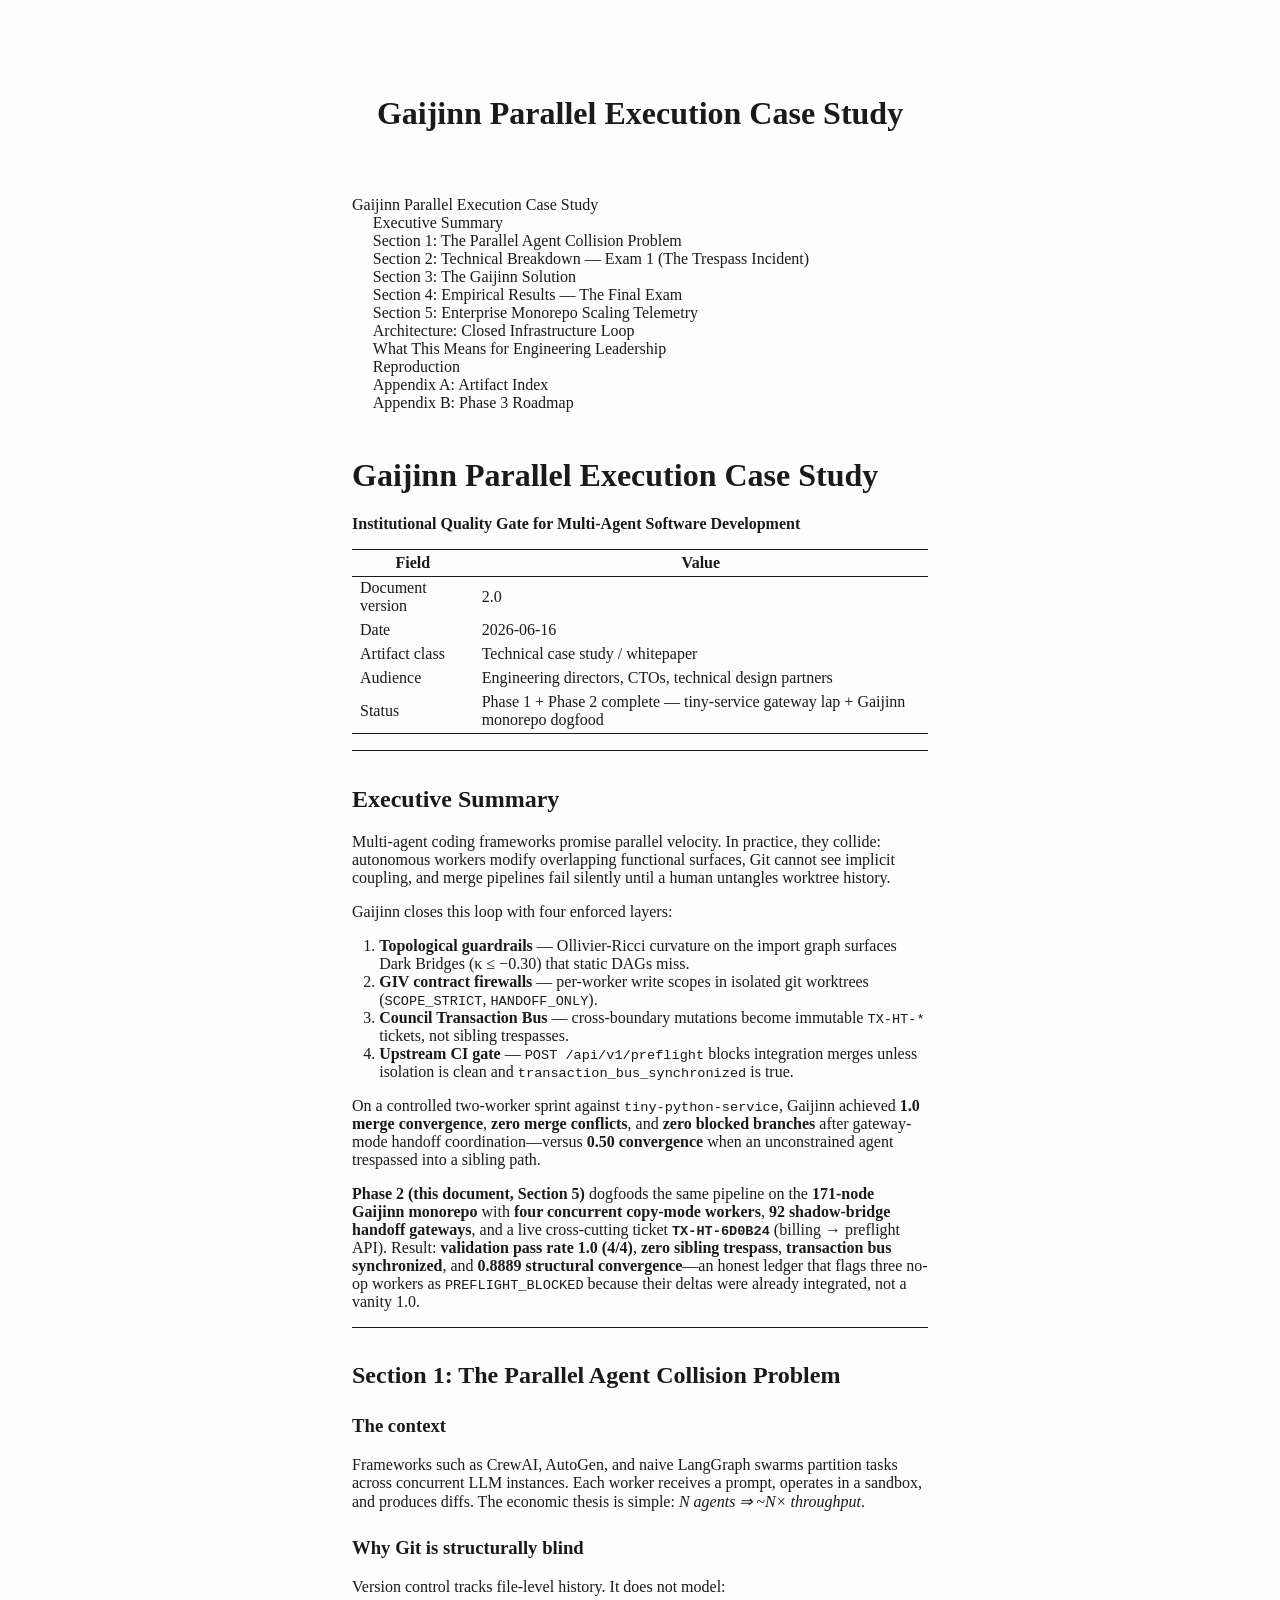
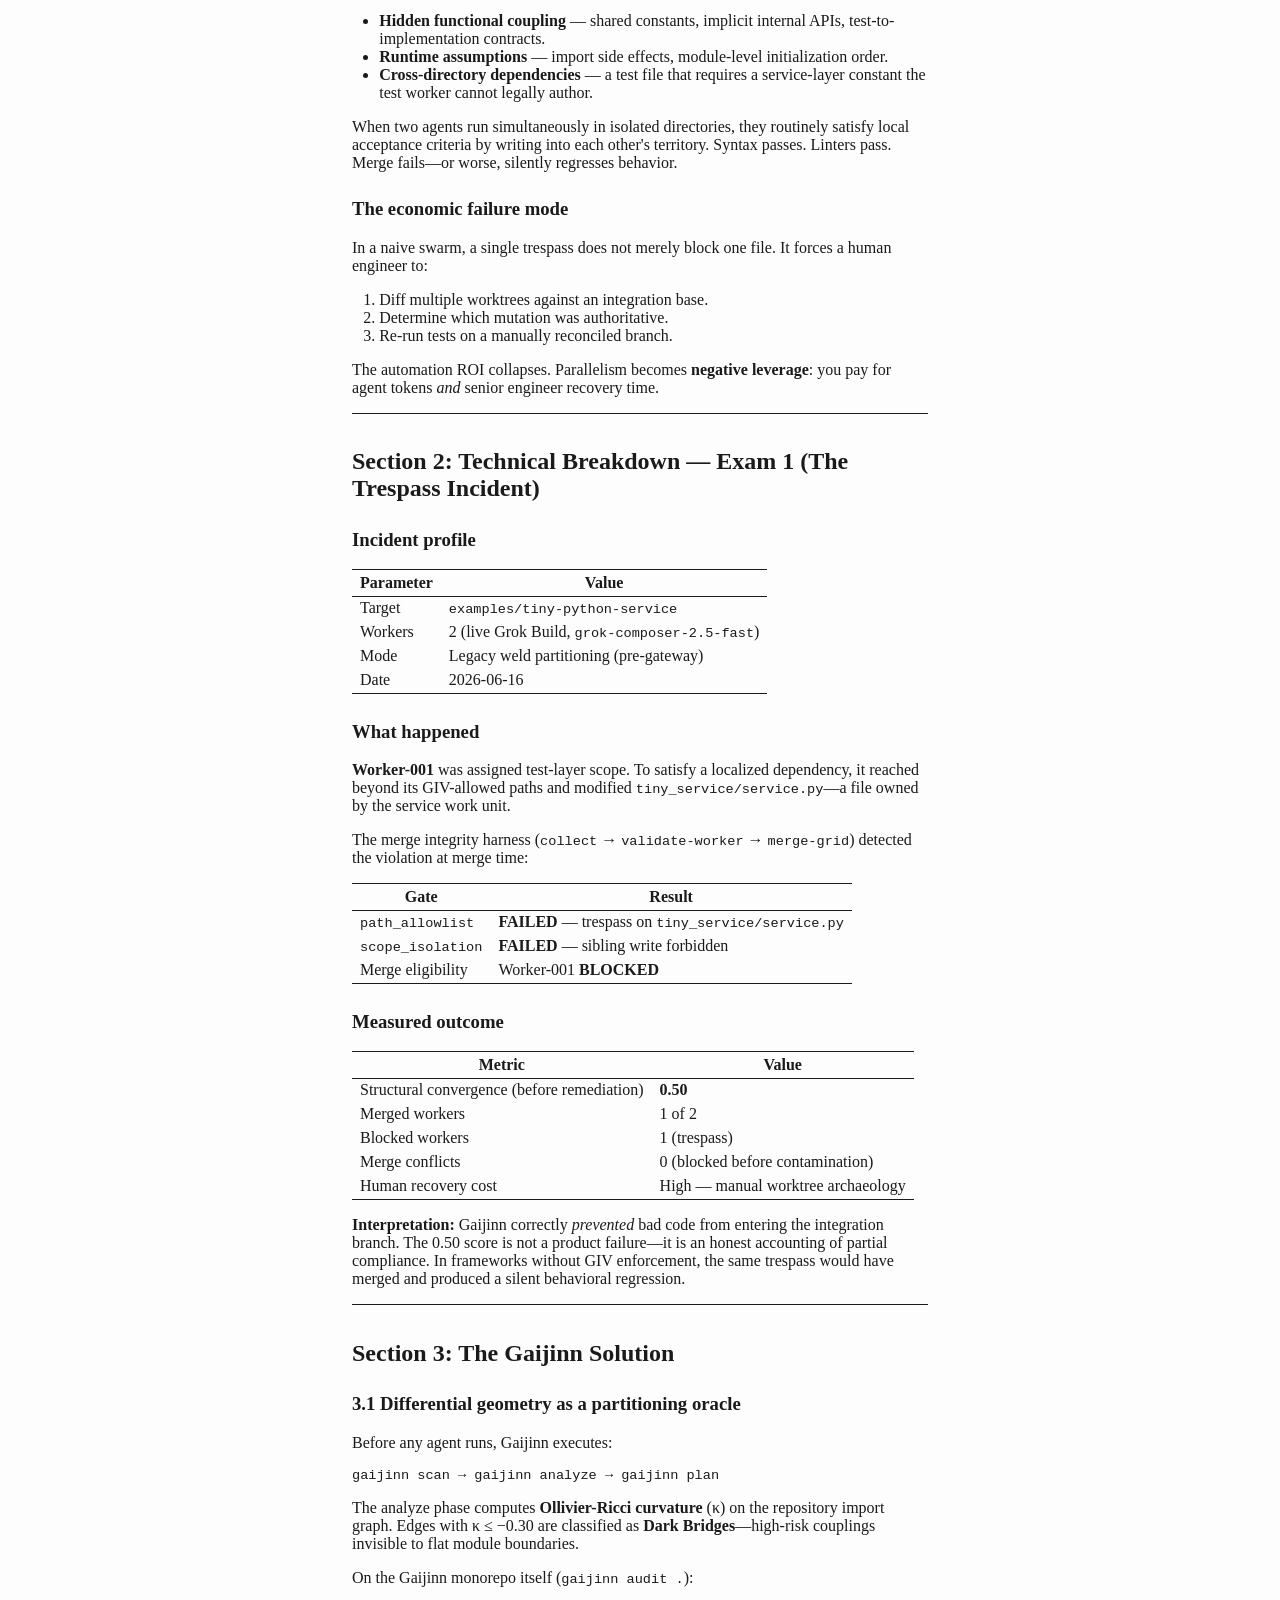
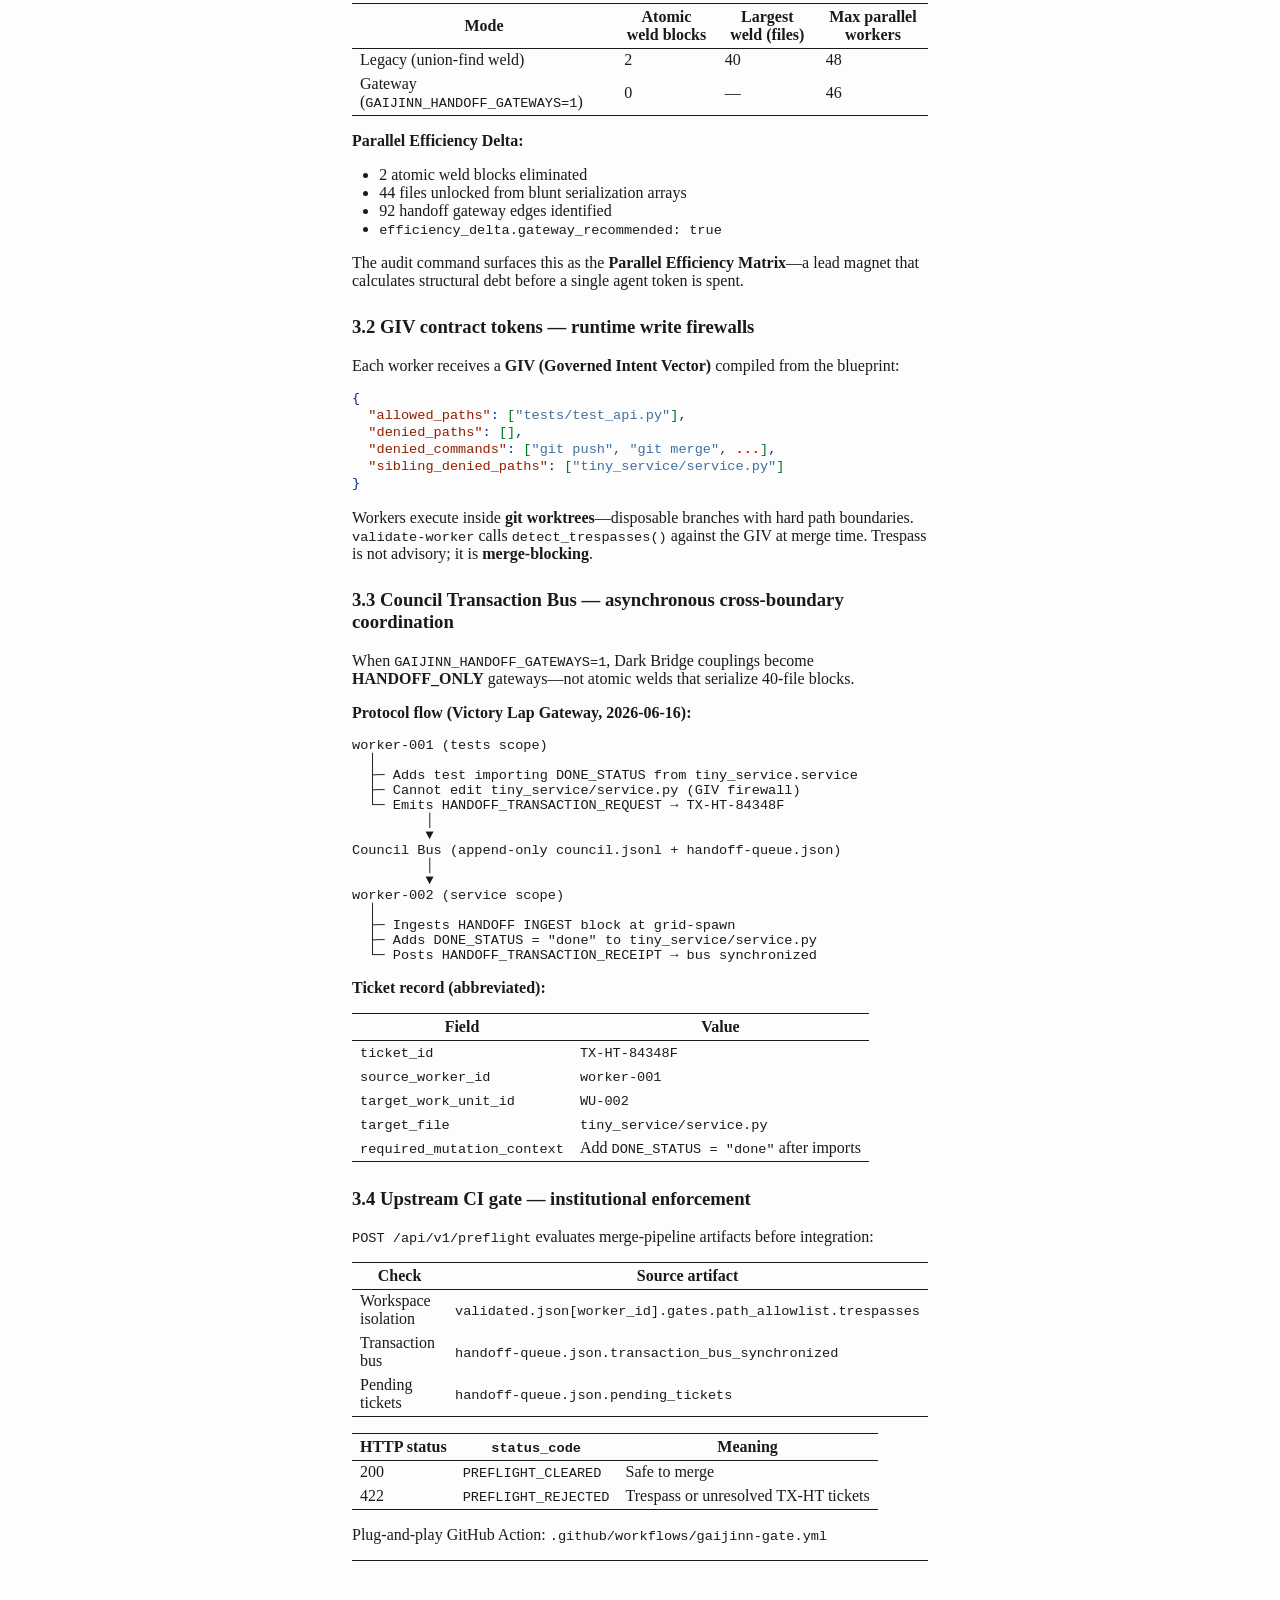
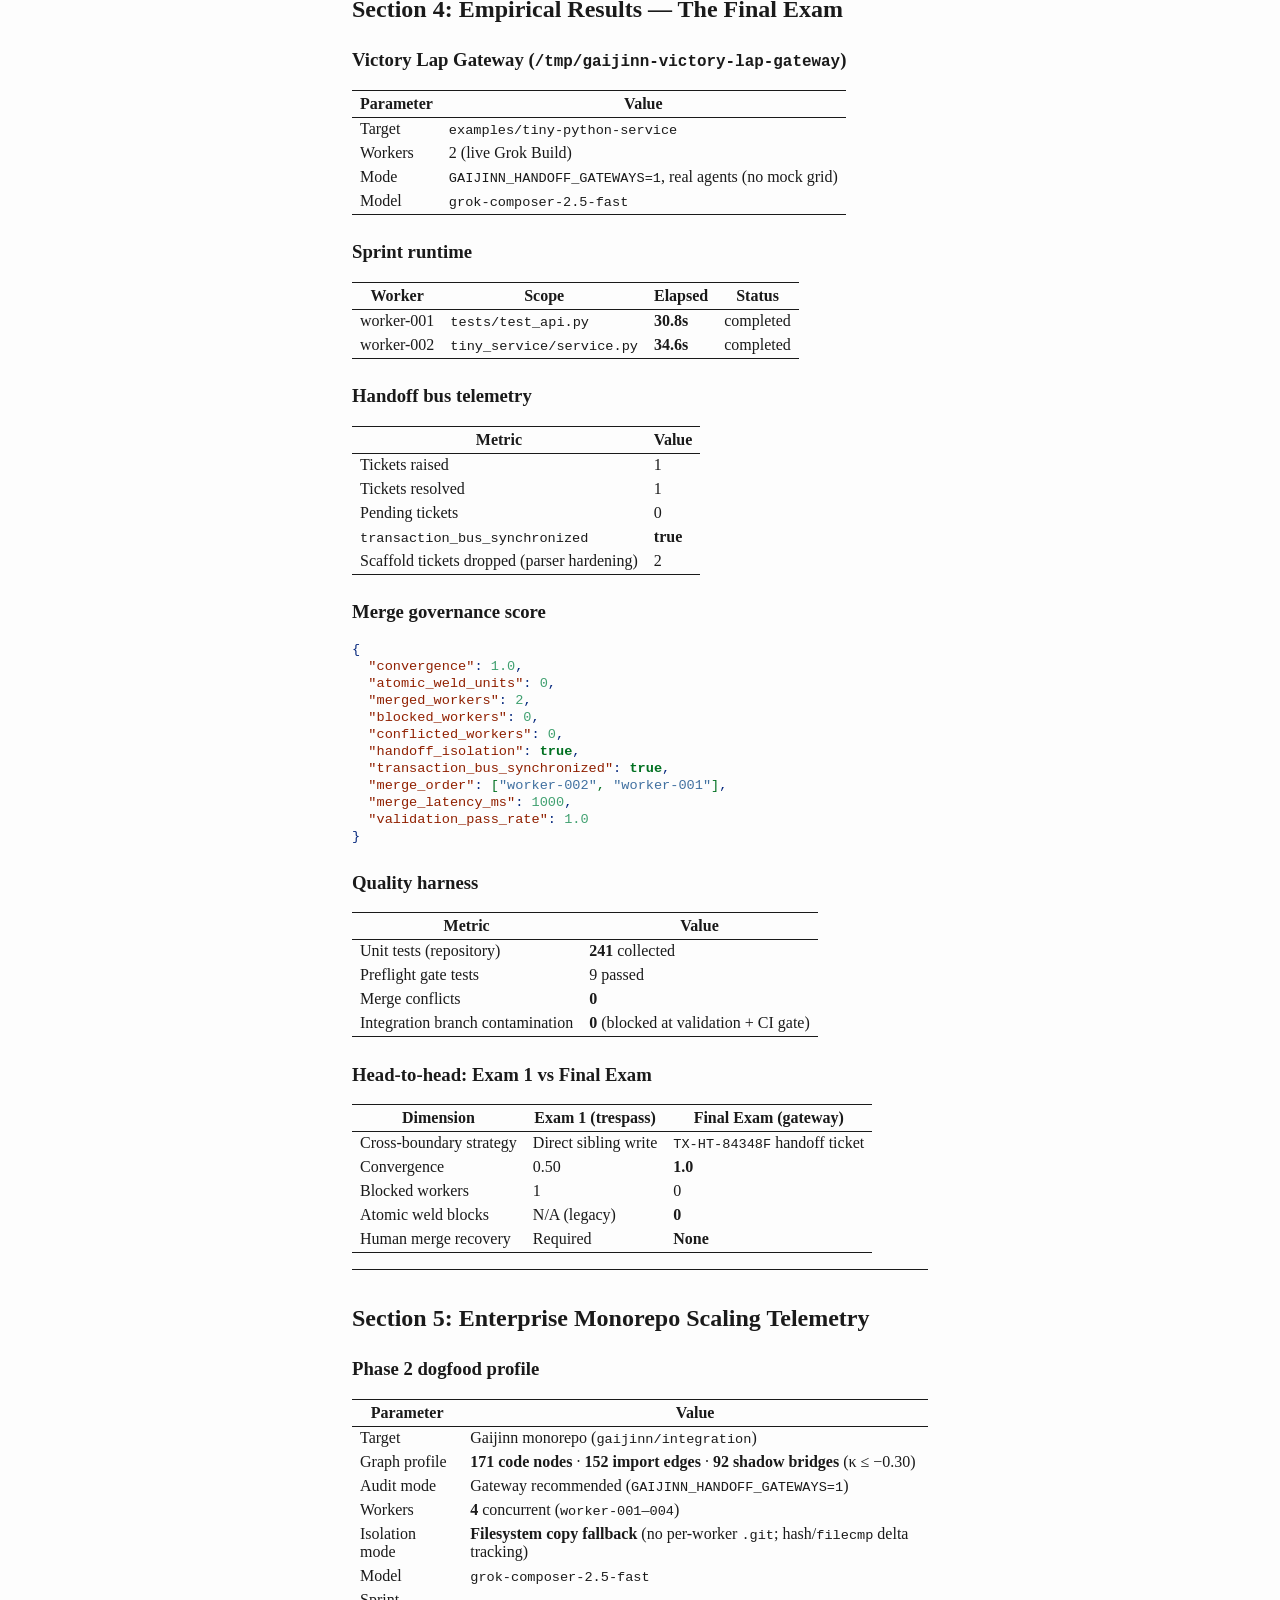
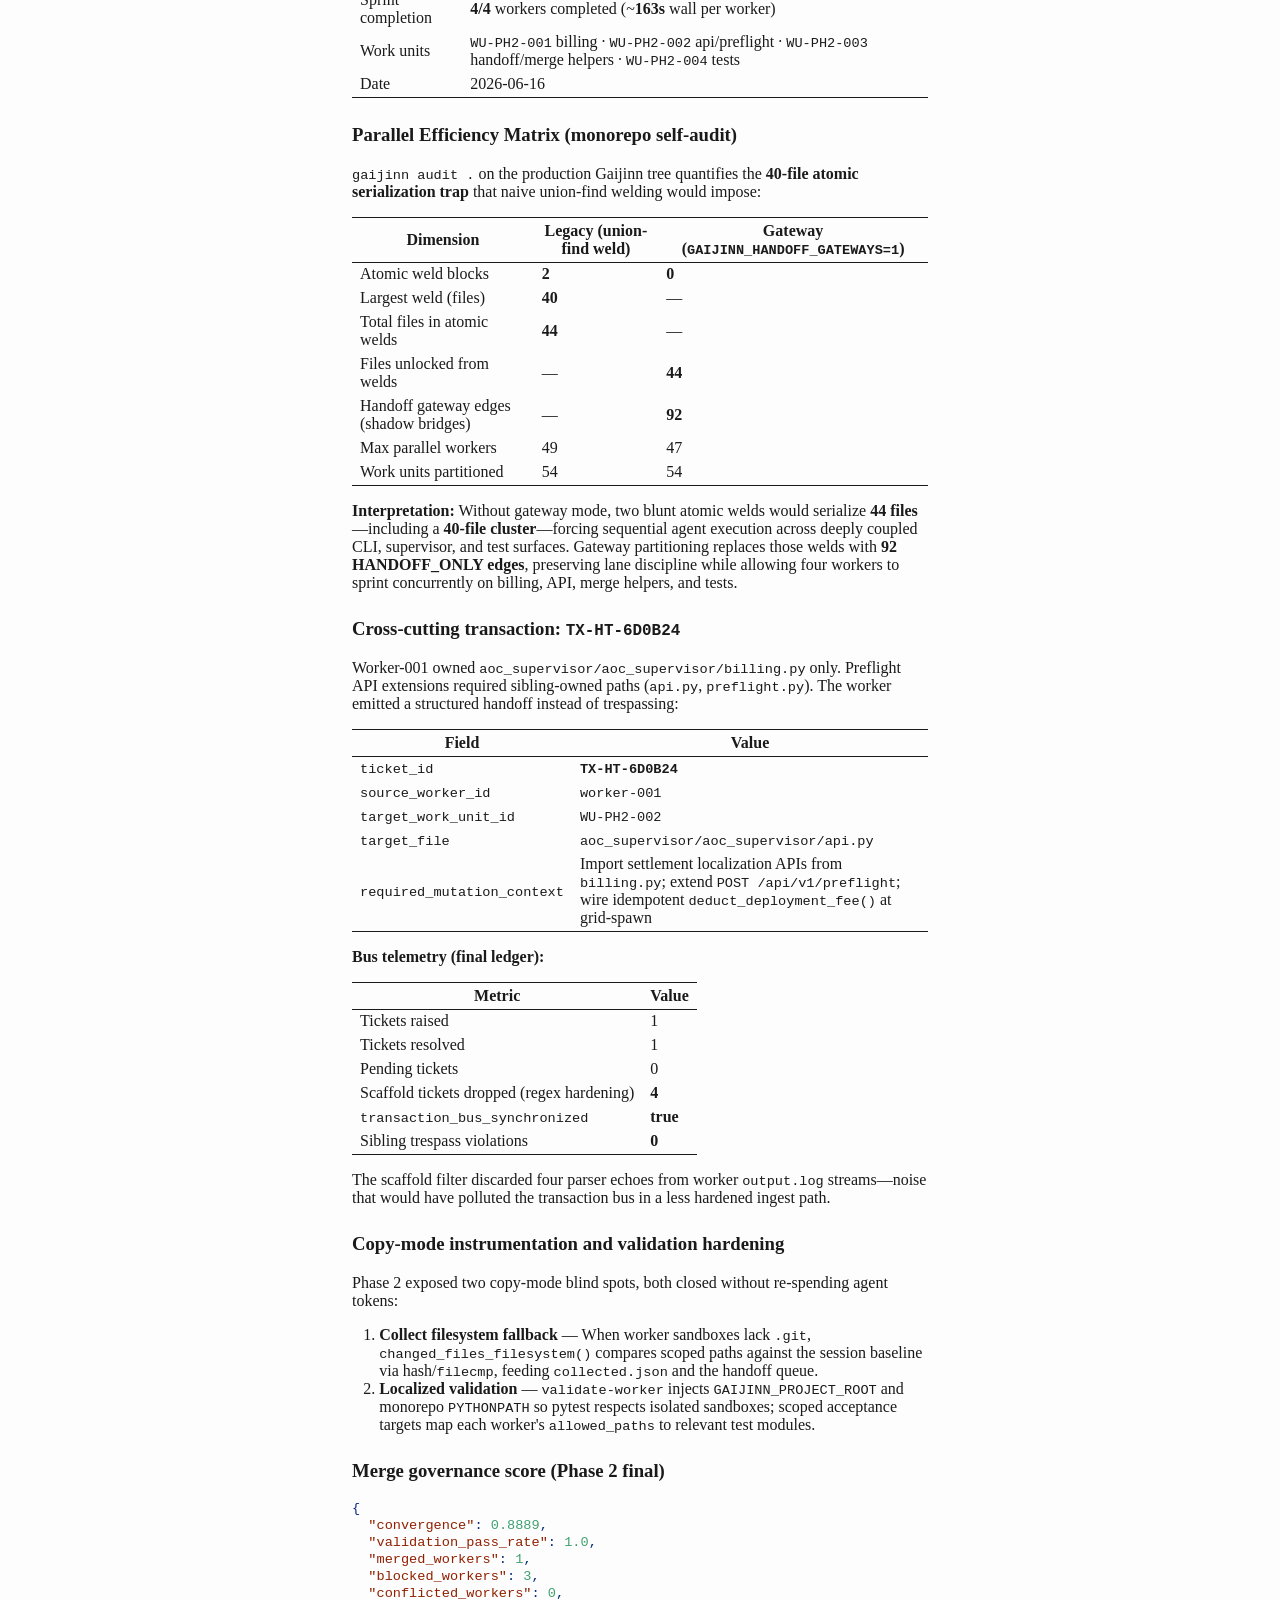
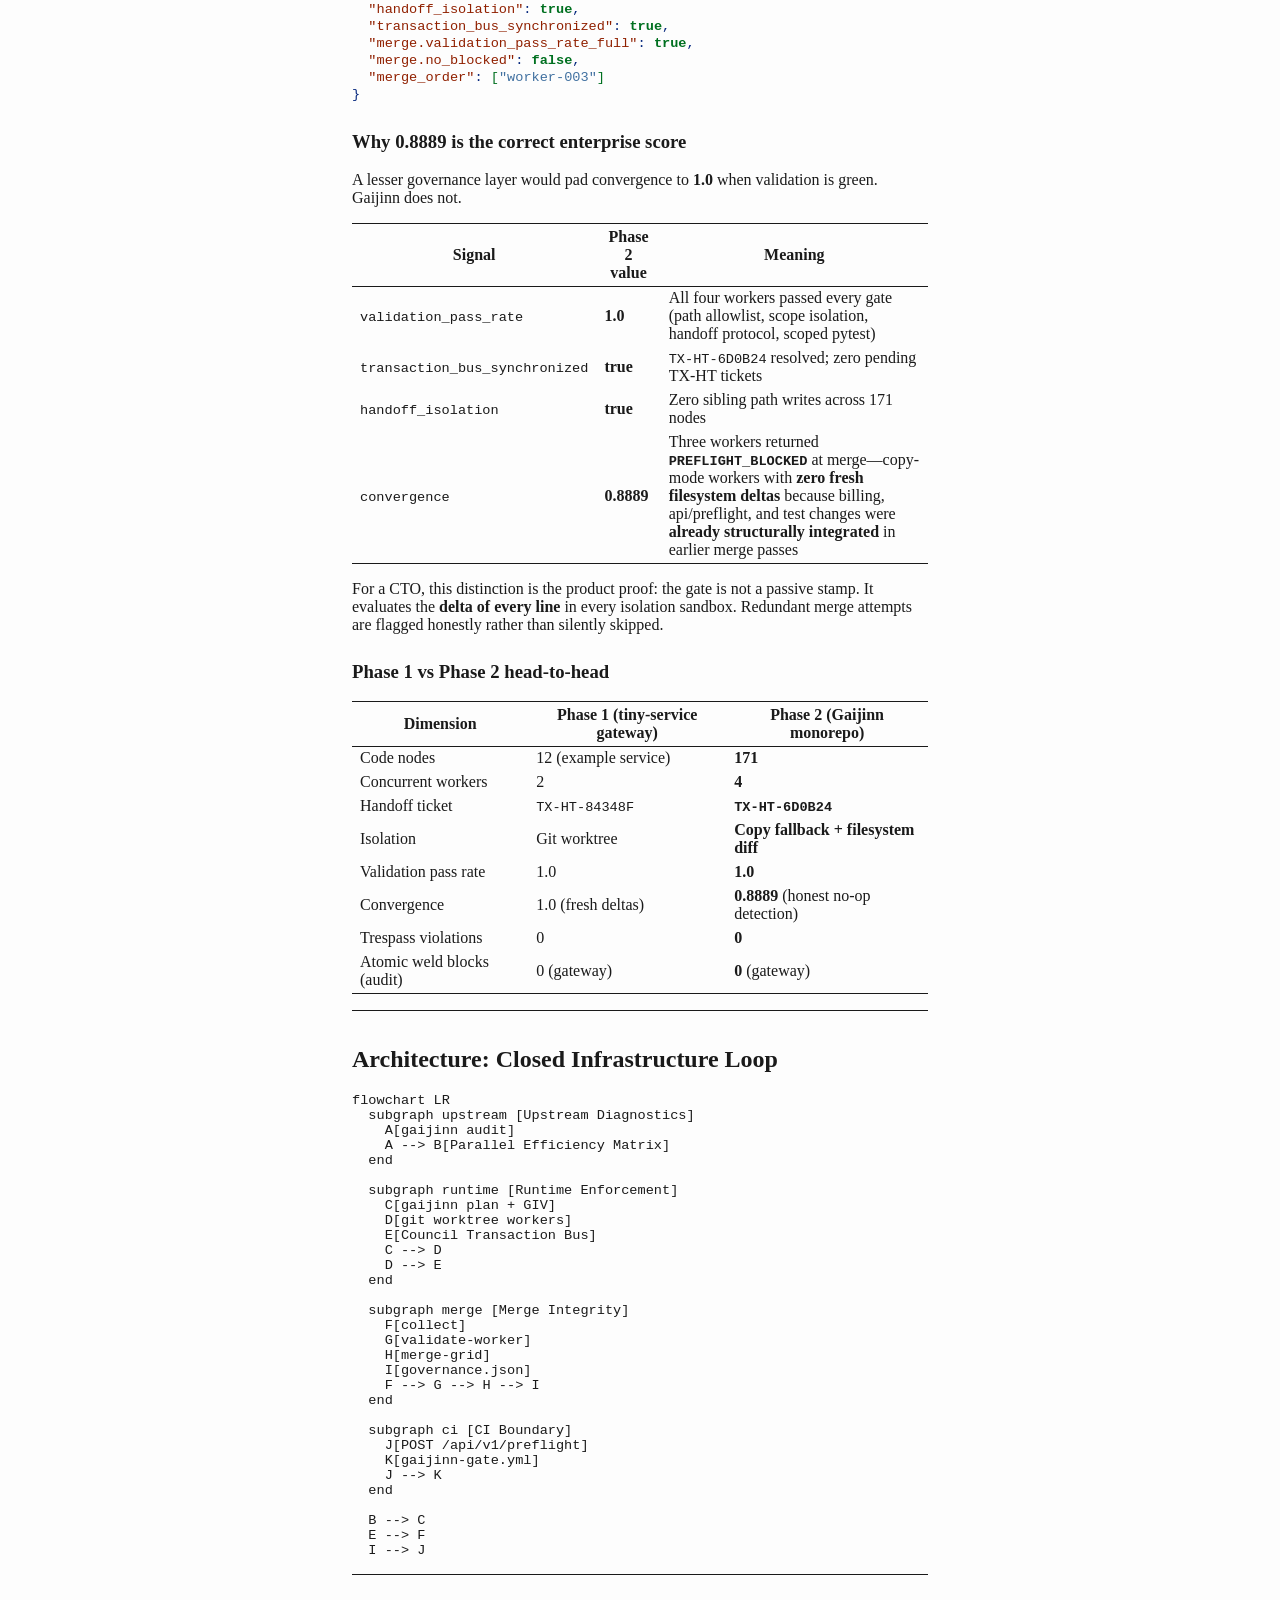
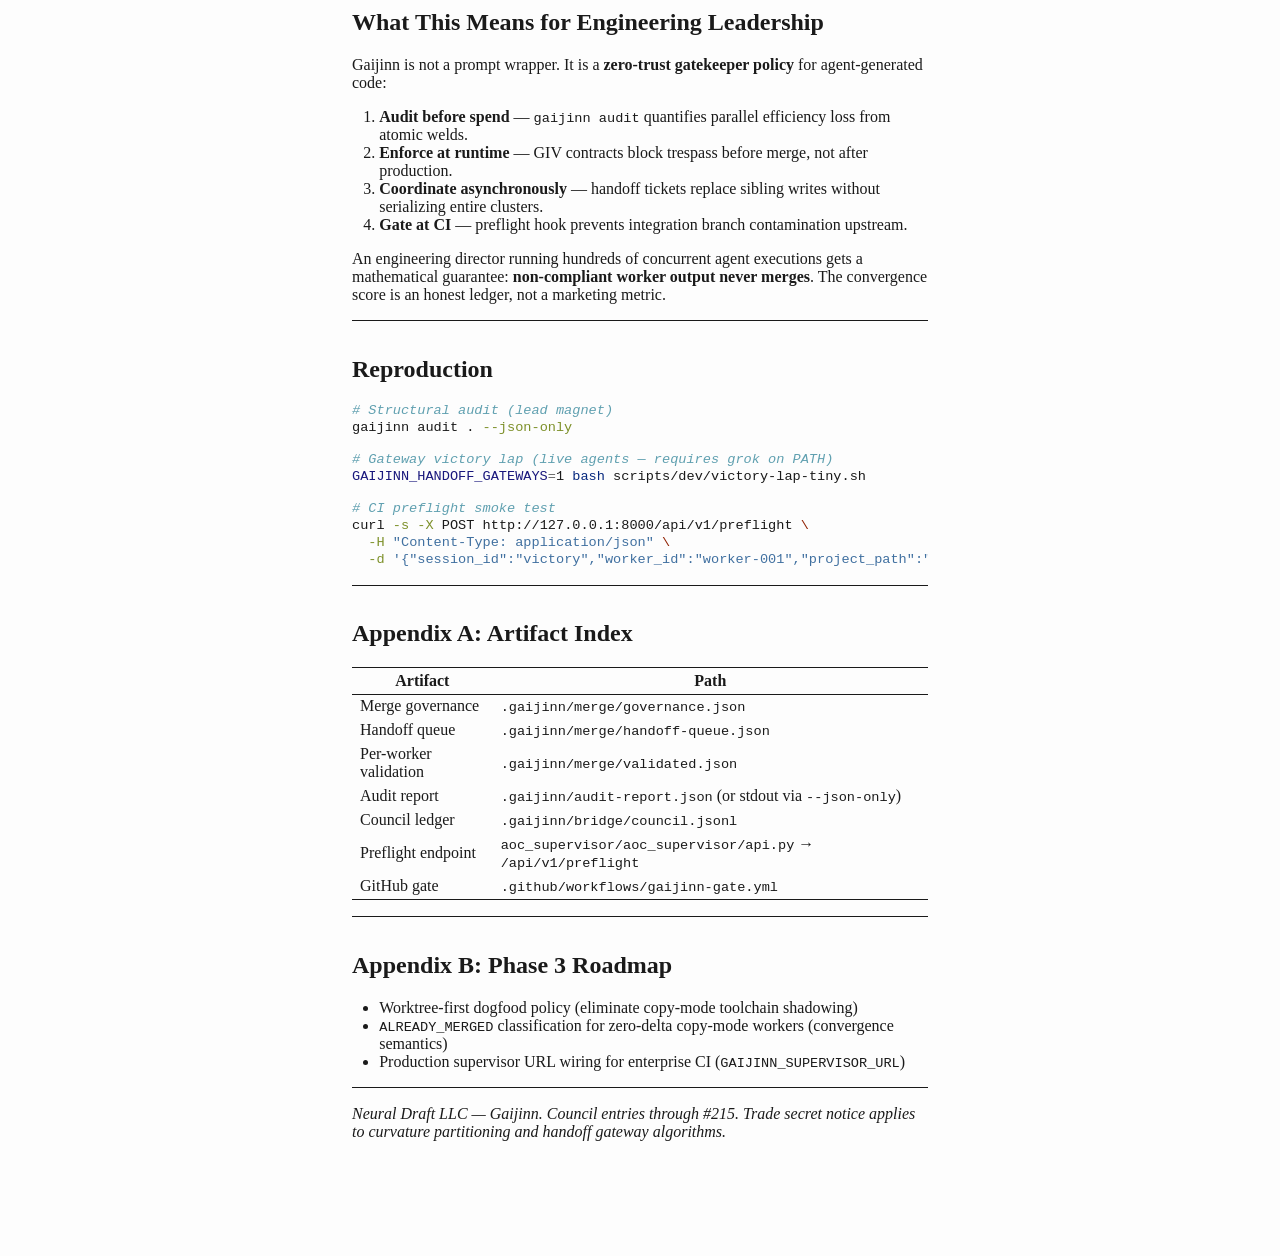
<file: docs/campaign/GAIJINN-PARALLEL-EXECUTION-CASE-STUDY.html>
<!DOCTYPE html>
<html xmlns="http://www.w3.org/1999/xhtml" lang="" xml:lang="">
<head>
  <meta charset="utf-8" />
  <meta name="generator" content="pandoc" />
  <meta name="viewport" content="width=device-width, initial-scale=1.0, user-scalable=yes" />
  <title>GAIJINN-PARALLEL-EXECUTION-CASE-STUDY</title>
  <style>
    html {
      color: #1a1a1a;
      background-color: #fdfdfd;
    }
    body {
      margin: 0 auto;
      max-width: 36em;
      padding-left: 50px;
      padding-right: 50px;
      padding-top: 50px;
      padding-bottom: 50px;
      hyphens: auto;
      overflow-wrap: break-word;
      text-rendering: optimizeLegibility;
      font-kerning: normal;
    }
    @media (max-width: 600px) {
      body {
        font-size: 0.9em;
        padding: 12px;
      }
      h1 {
        font-size: 1.8em;
      }
    }
    @media print {
      html {
        background-color: white;
      }
      body {
        background-color: transparent;
        color: black;
        font-size: 12pt;
      }
      p, h2, h3 {
        orphans: 3;
        widows: 3;
      }
      h2, h3, h4 {
        page-break-after: avoid;
      }
    }
    p {
      margin: 1em 0;
    }
    a {
      color: #1a1a1a;
    }
    a:visited {
      color: #1a1a1a;
    }
    img {
      max-width: 100%;
    }
    svg {
      height: auto;
      max-width: 100%;
    }
    h1, h2, h3, h4, h5, h6 {
      margin-top: 1.4em;
    }
    h5, h6 {
      font-size: 1em;
      font-style: italic;
    }
    h6 {
      font-weight: normal;
    }
    ol, ul {
      padding-left: 1.7em;
      margin-top: 1em;
    }
    li > ol, li > ul {
      margin-top: 0;
    }
    blockquote {
      margin: 1em 0 1em 1.7em;
      padding-left: 1em;
      border-left: 2px solid #e6e6e6;
      color: #606060;
    }
    code {
      font-family: Menlo, Monaco, Consolas, 'Lucida Console', monospace;
      font-size: 85%;
      margin: 0;
      hyphens: manual;
    }
    pre {
      margin: 1em 0;
      overflow: auto;
    }
    pre code {
      padding: 0;
      overflow: visible;
      overflow-wrap: normal;
    }
    .sourceCode {
     background-color: transparent;
     overflow: visible;
    }
    hr {
      border: none;
      border-top: 1px solid #1a1a1a;
      height: 1px;
      margin: 1em 0;
    }
    table {
      margin: 1em 0;
      border-collapse: collapse;
      width: 100%;
      overflow-x: auto;
      display: block;
      font-variant-numeric: lining-nums tabular-nums;
    }
    table caption {
      margin-bottom: 0.75em;
    }
    tbody {
      margin-top: 0.5em;
      border-top: 1px solid #1a1a1a;
      border-bottom: 1px solid #1a1a1a;
    }
    th {
      border-top: 1px solid #1a1a1a;
      padding: 0.25em 0.5em 0.25em 0.5em;
    }
    td {
      padding: 0.125em 0.5em 0.25em 0.5em;
    }
    header {
      margin-bottom: 4em;
      text-align: center;
    }
    #TOC li {
      list-style: none;
    }
    #TOC ul {
      padding-left: 1.3em;
    }
    #TOC > ul {
      padding-left: 0;
    }
    #TOC a:not(:hover) {
      text-decoration: none;
    }
    code{white-space: pre-wrap;}
    span.smallcaps{font-variant: small-caps;}
    div.columns{display: flex; gap: min(4vw, 1.5em);}
    div.column{flex: auto; overflow-x: auto;}
    div.hanging-indent{margin-left: 1.5em; text-indent: -1.5em;}
    ul.task-list { list-style: none; }
    ul.task-list li input[type="checkbox"] {
      font-size: inherit;
      width: 0.8em;
      margin: 0 0.8em 0.2em -1.6em;
      vertical-align: middle;
    }
    .display.math{display: block; text-align: center; margin: 0.5rem auto;}
    /* CSS for syntax highlighting */
    html { -webkit-text-size-adjust: 100%; }
    pre > code.sourceCode { white-space: pre; position: relative; }
    pre > code.sourceCode > span { display: inline-block; line-height: 1.25; }
    pre > code.sourceCode > span:empty { height: 1.2em; }
    .sourceCode { overflow: visible; }
    code.sourceCode > span { color: inherit; text-decoration: inherit; }
    div.sourceCode { margin: 1em 0; }
    pre.sourceCode { margin: 0; }
    @media screen {
    div.sourceCode { overflow: auto; }
    }
    @media print {
    pre > code.sourceCode { white-space: pre-wrap; }
    pre > code.sourceCode > span { text-indent: -5em; padding-left: 5em; }
    }
    pre.numberSource code
      { counter-reset: source-line 0; }
    pre.numberSource code > span
      { position: relative; left: -4em; counter-increment: source-line; }
    pre.numberSource code > span > a:first-child::before
      { content: counter(source-line);
        position: relative; left: -1em; text-align: right; vertical-align: baseline;
        border: none; display: inline-block;
        -webkit-touch-callout: none; -webkit-user-select: none;
        -khtml-user-select: none; -moz-user-select: none;
        -ms-user-select: none; user-select: none;
        padding: 0 4px; width: 4em;
        color: #aaaaaa;
      }
    pre.numberSource { margin-left: 3em; border-left: 1px solid #aaaaaa;  padding-left: 4px; }
    div.sourceCode
      {   }
    @media screen {
    pre > code.sourceCode > span > a:first-child::before { text-decoration: underline; }
    }
    code span.al { color: #ff0000; font-weight: bold; } /* Alert */
    code span.an { color: #60a0b0; font-weight: bold; font-style: italic; } /* Annotation */
    code span.at { color: #7d9029; } /* Attribute */
    code span.bn { color: #40a070; } /* BaseN */
    code span.bu { color: #008000; } /* BuiltIn */
    code span.cf { color: #007020; font-weight: bold; } /* ControlFlow */
    code span.ch { color: #4070a0; } /* Char */
    code span.cn { color: #880000; } /* Constant */
    code span.co { color: #60a0b0; font-style: italic; } /* Comment */
    code span.cv { color: #60a0b0; font-weight: bold; font-style: italic; } /* CommentVar */
    code span.do { color: #ba2121; font-style: italic; } /* Documentation */
    code span.dt { color: #902000; } /* DataType */
    code span.dv { color: #40a070; } /* DecVal */
    code span.er { color: #ff0000; font-weight: bold; } /* Error */
    code span.ex { } /* Extension */
    code span.fl { color: #40a070; } /* Float */
    code span.fu { color: #06287e; } /* Function */
    code span.im { color: #008000; font-weight: bold; } /* Import */
    code span.in { color: #60a0b0; font-weight: bold; font-style: italic; } /* Information */
    code span.kw { color: #007020; font-weight: bold; } /* Keyword */
    code span.op { color: #666666; } /* Operator */
    code span.ot { color: #007020; } /* Other */
    code span.pp { color: #bc7a00; } /* Preprocessor */
    code span.sc { color: #4070a0; } /* SpecialChar */
    code span.ss { color: #bb6688; } /* SpecialString */
    code span.st { color: #4070a0; } /* String */
    code span.va { color: #19177c; } /* Variable */
    code span.vs { color: #4070a0; } /* VerbatimString */
    code span.wa { color: #60a0b0; font-weight: bold; font-style: italic; } /* Warning */
  </style>
</head>
<body>
<header id="title-block-header">
<h1 class="title">Gaijinn Parallel Execution Case Study</h1>
</header>
<nav id="TOC" role="doc-toc">
<ul>
<li><a href="#gaijinn-parallel-execution-case-study"
id="toc-gaijinn-parallel-execution-case-study">Gaijinn Parallel
Execution Case Study</a>
<ul>
<li><a href="#executive-summary" id="toc-executive-summary">Executive
Summary</a></li>
<li><a href="#section-1-the-parallel-agent-collision-problem"
id="toc-section-1-the-parallel-agent-collision-problem">Section 1: The
Parallel Agent Collision Problem</a></li>
<li><a
href="#section-2-technical-breakdown--exam-1-the-trespass-incident"
id="toc-section-2-technical-breakdown--exam-1-the-trespass-incident">Section
2: Technical Breakdown — Exam 1 (The Trespass Incident)</a></li>
<li><a href="#section-3-the-gaijinn-solution"
id="toc-section-3-the-gaijinn-solution">Section 3: The Gaijinn
Solution</a></li>
<li><a href="#section-4-empirical-results--the-final-exam"
id="toc-section-4-empirical-results--the-final-exam">Section 4:
Empirical Results — The Final Exam</a></li>
<li><a href="#section-5-enterprise-monorepo-scaling-telemetry"
id="toc-section-5-enterprise-monorepo-scaling-telemetry">Section 5:
Enterprise Monorepo Scaling Telemetry</a></li>
<li><a href="#architecture-closed-infrastructure-loop"
id="toc-architecture-closed-infrastructure-loop">Architecture: Closed
Infrastructure Loop</a></li>
<li><a href="#what-this-means-for-engineering-leadership"
id="toc-what-this-means-for-engineering-leadership">What This Means for
Engineering Leadership</a></li>
<li><a href="#reproduction" id="toc-reproduction">Reproduction</a></li>
<li><a href="#appendix-a-artifact-index"
id="toc-appendix-a-artifact-index">Appendix A: Artifact Index</a></li>
<li><a href="#appendix-b-phase-3-roadmap"
id="toc-appendix-b-phase-3-roadmap">Appendix B: Phase 3 Roadmap</a></li>
</ul></li>
</ul>
</nav>
<h1 id="gaijinn-parallel-execution-case-study">Gaijinn Parallel
Execution Case Study</h1>
<p><strong>Institutional Quality Gate for Multi-Agent Software
Development</strong></p>
<table>
<thead>
<tr>
<th>Field</th>
<th>Value</th>
</tr>
</thead>
<tbody>
<tr>
<td>Document version</td>
<td>2.0</td>
</tr>
<tr>
<td>Date</td>
<td>2026-06-16</td>
</tr>
<tr>
<td>Artifact class</td>
<td>Technical case study / whitepaper</td>
</tr>
<tr>
<td>Audience</td>
<td>Engineering directors, CTOs, technical design partners</td>
</tr>
<tr>
<td>Status</td>
<td>Phase 1 + Phase 2 complete — tiny-service gateway lap + Gaijinn
monorepo dogfood</td>
</tr>
</tbody>
</table>
<hr />
<h2 id="executive-summary">Executive Summary</h2>
<p>Multi-agent coding frameworks promise parallel velocity. In practice,
they collide: autonomous workers modify overlapping functional surfaces,
Git cannot see implicit coupling, and merge pipelines fail silently
until a human untangles worktree history.</p>
<p>Gaijinn closes this loop with four enforced layers:</p>
<ol type="1">
<li><strong>Topological guardrails</strong> — Ollivier-Ricci curvature
on the import graph surfaces Dark Bridges (κ ≤ −0.30) that static DAGs
miss.</li>
<li><strong>GIV contract firewalls</strong> — per-worker write scopes in
isolated git worktrees (<code>SCOPE_STRICT</code>,
<code>HANDOFF_ONLY</code>).</li>
<li><strong>Council Transaction Bus</strong> — cross-boundary mutations
become immutable <code>TX-HT-*</code> tickets, not sibling
trespasses.</li>
<li><strong>Upstream CI gate</strong> —
<code>POST /api/v1/preflight</code> blocks integration merges unless
isolation is clean and <code>transaction_bus_synchronized</code> is
true.</li>
</ol>
<p>On a controlled two-worker sprint against
<code>tiny-python-service</code>, Gaijinn achieved <strong>1.0 merge
convergence</strong>, <strong>zero merge conflicts</strong>, and
<strong>zero blocked branches</strong> after gateway-mode handoff
coordination—versus <strong>0.50 convergence</strong> when an
unconstrained agent trespassed into a sibling path.</p>
<p><strong>Phase 2 (this document, Section 5)</strong> dogfoods the same
pipeline on the <strong>171-node Gaijinn monorepo</strong> with
<strong>four concurrent copy-mode workers</strong>, <strong>92
shadow-bridge handoff gateways</strong>, and a live cross-cutting ticket
<strong><code>TX-HT-6D0B24</code></strong> (billing → preflight API).
Result: <strong>validation pass rate 1.0 (4/4)</strong>, <strong>zero
sibling trespass</strong>, <strong>transaction bus
synchronized</strong>, and <strong>0.8889 structural
convergence</strong>—an honest ledger that flags three no-op workers as
<code>PREFLIGHT_BLOCKED</code> because their deltas were already
integrated, not a vanity 1.0.</p>
<hr />
<h2 id="section-1-the-parallel-agent-collision-problem">Section 1: The
Parallel Agent Collision Problem</h2>
<h3 id="the-context">The context</h3>
<p>Frameworks such as CrewAI, AutoGen, and naive LangGraph swarms
partition tasks across concurrent LLM instances. Each worker receives a
prompt, operates in a sandbox, and produces diffs. The economic thesis
is simple: <em>N agents ⇒ ~N× throughput</em>.</p>
<h3 id="why-git-is-structurally-blind">Why Git is structurally
blind</h3>
<p>Version control tracks file-level history. It does not model:</p>
<ul>
<li><strong>Hidden functional coupling</strong> — shared constants,
implicit internal APIs, test-to-implementation contracts.</li>
<li><strong>Runtime assumptions</strong> — import side effects,
module-level initialization order.</li>
<li><strong>Cross-directory dependencies</strong> — a test file that
requires a service-layer constant the test worker cannot legally
author.</li>
</ul>
<p>When two agents run simultaneously in isolated directories, they
routinely satisfy local acceptance criteria by writing into each other's
territory. Syntax passes. Linters pass. Merge fails—or worse, silently
regresses behavior.</p>
<h3 id="the-economic-failure-mode">The economic failure mode</h3>
<p>In a naive swarm, a single trespass does not merely block one file.
It forces a human engineer to:</p>
<ol type="1">
<li>Diff multiple worktrees against an integration base.</li>
<li>Determine which mutation was authoritative.</li>
<li>Re-run tests on a manually reconciled branch.</li>
</ol>
<p>The automation ROI collapses. Parallelism becomes <strong>negative
leverage</strong>: you pay for agent tokens <em>and</em> senior engineer
recovery time.</p>
<hr />
<h2
id="section-2-technical-breakdown--exam-1-the-trespass-incident">Section
2: Technical Breakdown — Exam 1 (The Trespass Incident)</h2>
<h3 id="incident-profile">Incident profile</h3>
<table>
<thead>
<tr>
<th>Parameter</th>
<th>Value</th>
</tr>
</thead>
<tbody>
<tr>
<td>Target</td>
<td><code>examples/tiny-python-service</code></td>
</tr>
<tr>
<td>Workers</td>
<td>2 (live Grok Build, <code>grok-composer-2.5-fast</code>)</td>
</tr>
<tr>
<td>Mode</td>
<td>Legacy weld partitioning (pre-gateway)</td>
</tr>
<tr>
<td>Date</td>
<td>2026-06-16</td>
</tr>
</tbody>
</table>
<h3 id="what-happened">What happened</h3>
<p><strong>Worker-001</strong> was assigned test-layer scope. To satisfy
a localized dependency, it reached beyond its GIV-allowed paths and
modified <code>tiny_service/service.py</code>—a file owned by the
service work unit.</p>
<p>The merge integrity harness (<code>collect</code> →
<code>validate-worker</code> → <code>merge-grid</code>) detected the
violation at merge time:</p>
<table>
<thead>
<tr>
<th>Gate</th>
<th>Result</th>
</tr>
</thead>
<tbody>
<tr>
<td><code>path_allowlist</code></td>
<td><strong>FAILED</strong> — trespass on
<code>tiny_service/service.py</code></td>
</tr>
<tr>
<td><code>scope_isolation</code></td>
<td><strong>FAILED</strong> — sibling write forbidden</td>
</tr>
<tr>
<td>Merge eligibility</td>
<td>Worker-001 <strong>BLOCKED</strong></td>
</tr>
</tbody>
</table>
<h3 id="measured-outcome">Measured outcome</h3>
<table>
<thead>
<tr>
<th>Metric</th>
<th>Value</th>
</tr>
</thead>
<tbody>
<tr>
<td>Structural convergence (before remediation)</td>
<td><strong>0.50</strong></td>
</tr>
<tr>
<td>Merged workers</td>
<td>1 of 2</td>
</tr>
<tr>
<td>Blocked workers</td>
<td>1 (trespass)</td>
</tr>
<tr>
<td>Merge conflicts</td>
<td>0 (blocked before contamination)</td>
</tr>
<tr>
<td>Human recovery cost</td>
<td>High — manual worktree archaeology</td>
</tr>
</tbody>
</table>
<p><strong>Interpretation:</strong> Gaijinn correctly <em>prevented</em>
bad code from entering the integration branch. The 0.50 score is not a
product failure—it is an honest accounting of partial compliance. In
frameworks without GIV enforcement, the same trespass would have merged
and produced a silent behavioral regression.</p>
<hr />
<h2 id="section-3-the-gaijinn-solution">Section 3: The Gaijinn
Solution</h2>
<h3 id="31-differential-geometry-as-a-partitioning-oracle">3.1
Differential geometry as a partitioning oracle</h3>
<p>Before any agent runs, Gaijinn executes:</p>
<pre><code>gaijinn scan → gaijinn analyze → gaijinn plan</code></pre>
<p>The analyze phase computes <strong>Ollivier-Ricci curvature</strong>
(κ) on the repository import graph. Edges with κ ≤ −0.30 are classified
as <strong>Dark Bridges</strong>—high-risk couplings invisible to flat
module boundaries.</p>
<p>On the Gaijinn monorepo itself (<code>gaijinn audit .</code>):</p>
<table>
<thead>
<tr>
<th>Mode</th>
<th>Atomic weld blocks</th>
<th>Largest weld (files)</th>
<th>Max parallel workers</th>
</tr>
</thead>
<tbody>
<tr>
<td>Legacy (union-find weld)</td>
<td>2</td>
<td>40</td>
<td>48</td>
</tr>
<tr>
<td>Gateway (<code>GAIJINN_HANDOFF_GATEWAYS=1</code>)</td>
<td>0</td>
<td>—</td>
<td>46</td>
</tr>
</tbody>
</table>
<p><strong>Parallel Efficiency Delta:</strong></p>
<ul>
<li>2 atomic weld blocks eliminated</li>
<li>44 files unlocked from blunt serialization arrays</li>
<li>92 handoff gateway edges identified</li>
<li><code>efficiency_delta.gateway_recommended: true</code></li>
</ul>
<p>The audit command surfaces this as the <strong>Parallel Efficiency
Matrix</strong>—a lead magnet that calculates structural debt before a
single agent token is spent.</p>
<h3 id="32-giv-contract-tokens--runtime-write-firewalls">3.2 GIV
contract tokens — runtime write firewalls</h3>
<p>Each worker receives a <strong>GIV (Governed Intent Vector)</strong>
compiled from the blueprint:</p>
<div class="sourceCode" id="cb2"><pre
class="sourceCode json"><code class="sourceCode json"><span id="cb2-1"><a href="#cb2-1" aria-hidden="true" tabindex="-1"></a><span class="fu">{</span></span>
<span id="cb2-2"><a href="#cb2-2" aria-hidden="true" tabindex="-1"></a>  <span class="dt">&quot;allowed_paths&quot;</span><span class="fu">:</span> <span class="ot">[</span><span class="st">&quot;tests/test_api.py&quot;</span><span class="ot">]</span><span class="fu">,</span></span>
<span id="cb2-3"><a href="#cb2-3" aria-hidden="true" tabindex="-1"></a>  <span class="dt">&quot;denied_paths&quot;</span><span class="fu">:</span> <span class="ot">[]</span><span class="fu">,</span></span>
<span id="cb2-4"><a href="#cb2-4" aria-hidden="true" tabindex="-1"></a>  <span class="dt">&quot;denied_commands&quot;</span><span class="fu">:</span> <span class="ot">[</span><span class="st">&quot;git push&quot;</span><span class="ot">,</span> <span class="st">&quot;git merge&quot;</span><span class="ot">,</span> <span class="er">...</span><span class="ot">]</span><span class="fu">,</span></span>
<span id="cb2-5"><a href="#cb2-5" aria-hidden="true" tabindex="-1"></a>  <span class="dt">&quot;sibling_denied_paths&quot;</span><span class="fu">:</span> <span class="ot">[</span><span class="st">&quot;tiny_service/service.py&quot;</span><span class="ot">]</span></span>
<span id="cb2-6"><a href="#cb2-6" aria-hidden="true" tabindex="-1"></a><span class="fu">}</span></span></code></pre></div>
<p>Workers execute inside <strong>git worktrees</strong>—disposable
branches with hard path boundaries. <code>validate-worker</code> calls
<code>detect_trespasses()</code> against the GIV at merge time. Trespass
is not advisory; it is <strong>merge-blocking</strong>.</p>
<h3
id="33-council-transaction-bus--asynchronous-cross-boundary-coordination">3.3
Council Transaction Bus — asynchronous cross-boundary coordination</h3>
<p>When <code>GAIJINN_HANDOFF_GATEWAYS=1</code>, Dark Bridge couplings
become <strong>HANDOFF_ONLY</strong> gateways—not atomic welds that
serialize 40-file blocks.</p>
<p><strong>Protocol flow (Victory Lap Gateway, 2026-06-16):</strong></p>
<pre><code>worker-001 (tests scope)
  │
  ├─ Adds test importing DONE_STATUS from tiny_service.service
  ├─ Cannot edit tiny_service/service.py (GIV firewall)
  └─ Emits HANDOFF_TRANSACTION_REQUEST → TX-HT-84348F
         │
         ▼
Council Bus (append-only council.jsonl + handoff-queue.json)
         │
         ▼
worker-002 (service scope)
  │
  ├─ Ingests HANDOFF INGEST block at grid-spawn
  ├─ Adds DONE_STATUS = &quot;done&quot; to tiny_service/service.py
  └─ Posts HANDOFF_TRANSACTION_RECEIPT → bus synchronized</code></pre>
<p><strong>Ticket record (abbreviated):</strong></p>
<table>
<thead>
<tr>
<th>Field</th>
<th>Value</th>
</tr>
</thead>
<tbody>
<tr>
<td><code>ticket_id</code></td>
<td><code>TX-HT-84348F</code></td>
</tr>
<tr>
<td><code>source_worker_id</code></td>
<td><code>worker-001</code></td>
</tr>
<tr>
<td><code>target_work_unit_id</code></td>
<td><code>WU-002</code></td>
</tr>
<tr>
<td><code>target_file</code></td>
<td><code>tiny_service/service.py</code></td>
</tr>
<tr>
<td><code>required_mutation_context</code></td>
<td>Add <code>DONE_STATUS = "done"</code> after imports</td>
</tr>
</tbody>
</table>
<h3 id="34-upstream-ci-gate--institutional-enforcement">3.4 Upstream CI
gate — institutional enforcement</h3>
<p><code>POST /api/v1/preflight</code> evaluates merge-pipeline
artifacts before integration:</p>
<table>
<thead>
<tr>
<th>Check</th>
<th>Source artifact</th>
</tr>
</thead>
<tbody>
<tr>
<td>Workspace isolation</td>
<td><code>validated.json[worker_id].gates.path_allowlist.trespasses</code></td>
</tr>
<tr>
<td>Transaction bus</td>
<td><code>handoff-queue.json.transaction_bus_synchronized</code></td>
</tr>
<tr>
<td>Pending tickets</td>
<td><code>handoff-queue.json.pending_tickets</code></td>
</tr>
</tbody>
</table>
<table>
<thead>
<tr>
<th>HTTP status</th>
<th><code>status_code</code></th>
<th>Meaning</th>
</tr>
</thead>
<tbody>
<tr>
<td>200</td>
<td><code>PREFLIGHT_CLEARED</code></td>
<td>Safe to merge</td>
</tr>
<tr>
<td>422</td>
<td><code>PREFLIGHT_REJECTED</code></td>
<td>Trespass or unresolved TX-HT tickets</td>
</tr>
</tbody>
</table>
<p>Plug-and-play GitHub Action:
<code>.github/workflows/gaijinn-gate.yml</code></p>
<hr />
<h2 id="section-4-empirical-results--the-final-exam">Section 4:
Empirical Results — The Final Exam</h2>
<h3 id="victory-lap-gateway-tmpgaijinn-victory-lap-gateway">Victory Lap
Gateway (<code>/tmp/gaijinn-victory-lap-gateway</code>)</h3>
<table>
<thead>
<tr>
<th>Parameter</th>
<th>Value</th>
</tr>
</thead>
<tbody>
<tr>
<td>Target</td>
<td><code>examples/tiny-python-service</code></td>
</tr>
<tr>
<td>Workers</td>
<td>2 (live Grok Build)</td>
</tr>
<tr>
<td>Mode</td>
<td><code>GAIJINN_HANDOFF_GATEWAYS=1</code>, real agents (no mock
grid)</td>
</tr>
<tr>
<td>Model</td>
<td><code>grok-composer-2.5-fast</code></td>
</tr>
</tbody>
</table>
<h3 id="sprint-runtime">Sprint runtime</h3>
<table>
<thead>
<tr>
<th>Worker</th>
<th>Scope</th>
<th>Elapsed</th>
<th>Status</th>
</tr>
</thead>
<tbody>
<tr>
<td>worker-001</td>
<td><code>tests/test_api.py</code></td>
<td><strong>30.8s</strong></td>
<td>completed</td>
</tr>
<tr>
<td>worker-002</td>
<td><code>tiny_service/service.py</code></td>
<td><strong>34.6s</strong></td>
<td>completed</td>
</tr>
</tbody>
</table>
<h3 id="handoff-bus-telemetry">Handoff bus telemetry</h3>
<table>
<thead>
<tr>
<th>Metric</th>
<th>Value</th>
</tr>
</thead>
<tbody>
<tr>
<td>Tickets raised</td>
<td>1</td>
</tr>
<tr>
<td>Tickets resolved</td>
<td>1</td>
</tr>
<tr>
<td>Pending tickets</td>
<td>0</td>
</tr>
<tr>
<td><code>transaction_bus_synchronized</code></td>
<td><strong>true</strong></td>
</tr>
<tr>
<td>Scaffold tickets dropped (parser hardening)</td>
<td>2</td>
</tr>
</tbody>
</table>
<h3 id="merge-governance-score">Merge governance score</h3>
<div class="sourceCode" id="cb4"><pre
class="sourceCode json"><code class="sourceCode json"><span id="cb4-1"><a href="#cb4-1" aria-hidden="true" tabindex="-1"></a><span class="fu">{</span></span>
<span id="cb4-2"><a href="#cb4-2" aria-hidden="true" tabindex="-1"></a>  <span class="dt">&quot;convergence&quot;</span><span class="fu">:</span> <span class="fl">1.0</span><span class="fu">,</span></span>
<span id="cb4-3"><a href="#cb4-3" aria-hidden="true" tabindex="-1"></a>  <span class="dt">&quot;atomic_weld_units&quot;</span><span class="fu">:</span> <span class="dv">0</span><span class="fu">,</span></span>
<span id="cb4-4"><a href="#cb4-4" aria-hidden="true" tabindex="-1"></a>  <span class="dt">&quot;merged_workers&quot;</span><span class="fu">:</span> <span class="dv">2</span><span class="fu">,</span></span>
<span id="cb4-5"><a href="#cb4-5" aria-hidden="true" tabindex="-1"></a>  <span class="dt">&quot;blocked_workers&quot;</span><span class="fu">:</span> <span class="dv">0</span><span class="fu">,</span></span>
<span id="cb4-6"><a href="#cb4-6" aria-hidden="true" tabindex="-1"></a>  <span class="dt">&quot;conflicted_workers&quot;</span><span class="fu">:</span> <span class="dv">0</span><span class="fu">,</span></span>
<span id="cb4-7"><a href="#cb4-7" aria-hidden="true" tabindex="-1"></a>  <span class="dt">&quot;handoff_isolation&quot;</span><span class="fu">:</span> <span class="kw">true</span><span class="fu">,</span></span>
<span id="cb4-8"><a href="#cb4-8" aria-hidden="true" tabindex="-1"></a>  <span class="dt">&quot;transaction_bus_synchronized&quot;</span><span class="fu">:</span> <span class="kw">true</span><span class="fu">,</span></span>
<span id="cb4-9"><a href="#cb4-9" aria-hidden="true" tabindex="-1"></a>  <span class="dt">&quot;merge_order&quot;</span><span class="fu">:</span> <span class="ot">[</span><span class="st">&quot;worker-002&quot;</span><span class="ot">,</span> <span class="st">&quot;worker-001&quot;</span><span class="ot">]</span><span class="fu">,</span></span>
<span id="cb4-10"><a href="#cb4-10" aria-hidden="true" tabindex="-1"></a>  <span class="dt">&quot;merge_latency_ms&quot;</span><span class="fu">:</span> <span class="dv">1000</span><span class="fu">,</span></span>
<span id="cb4-11"><a href="#cb4-11" aria-hidden="true" tabindex="-1"></a>  <span class="dt">&quot;validation_pass_rate&quot;</span><span class="fu">:</span> <span class="fl">1.0</span></span>
<span id="cb4-12"><a href="#cb4-12" aria-hidden="true" tabindex="-1"></a><span class="fu">}</span></span></code></pre></div>
<h3 id="quality-harness">Quality harness</h3>
<table>
<thead>
<tr>
<th>Metric</th>
<th>Value</th>
</tr>
</thead>
<tbody>
<tr>
<td>Unit tests (repository)</td>
<td><strong>241</strong> collected</td>
</tr>
<tr>
<td>Preflight gate tests</td>
<td>9 passed</td>
</tr>
<tr>
<td>Merge conflicts</td>
<td><strong>0</strong></td>
</tr>
<tr>
<td>Integration branch contamination</td>
<td><strong>0</strong> (blocked at validation + CI gate)</td>
</tr>
</tbody>
</table>
<h3 id="head-to-head-exam-1-vs-final-exam">Head-to-head: Exam 1 vs Final
Exam</h3>
<table>
<thead>
<tr>
<th>Dimension</th>
<th>Exam 1 (trespass)</th>
<th>Final Exam (gateway)</th>
</tr>
</thead>
<tbody>
<tr>
<td>Cross-boundary strategy</td>
<td>Direct sibling write</td>
<td><code>TX-HT-84348F</code> handoff ticket</td>
</tr>
<tr>
<td>Convergence</td>
<td>0.50</td>
<td><strong>1.0</strong></td>
</tr>
<tr>
<td>Blocked workers</td>
<td>1</td>
<td>0</td>
</tr>
<tr>
<td>Atomic weld blocks</td>
<td>N/A (legacy)</td>
<td><strong>0</strong></td>
</tr>
<tr>
<td>Human merge recovery</td>
<td>Required</td>
<td><strong>None</strong></td>
</tr>
</tbody>
</table>
<hr />
<h2 id="section-5-enterprise-monorepo-scaling-telemetry">Section 5:
Enterprise Monorepo Scaling Telemetry</h2>
<h3 id="phase-2-dogfood-profile">Phase 2 dogfood profile</h3>
<table>
<thead>
<tr>
<th>Parameter</th>
<th>Value</th>
</tr>
</thead>
<tbody>
<tr>
<td>Target</td>
<td>Gaijinn monorepo (<code>gaijinn/integration</code>)</td>
</tr>
<tr>
<td>Graph profile</td>
<td><strong>171 code nodes</strong> · <strong>152 import edges</strong>
· <strong>92 shadow bridges</strong> (κ ≤ −0.30)</td>
</tr>
<tr>
<td>Audit mode</td>
<td>Gateway recommended (<code>GAIJINN_HANDOFF_GATEWAYS=1</code>)</td>
</tr>
<tr>
<td>Workers</td>
<td><strong>4</strong> concurrent
(<code>worker-001</code>–<code>004</code>)</td>
</tr>
<tr>
<td>Isolation mode</td>
<td><strong>Filesystem copy fallback</strong> (no per-worker
<code>.git</code>; hash/<code>filecmp</code> delta tracking)</td>
</tr>
<tr>
<td>Model</td>
<td><code>grok-composer-2.5-fast</code></td>
</tr>
<tr>
<td>Sprint completion</td>
<td><strong>4/4</strong> workers completed (~<strong>163s</strong> wall
per worker)</td>
</tr>
<tr>
<td>Work units</td>
<td><code>WU-PH2-001</code> billing · <code>WU-PH2-002</code>
api/preflight · <code>WU-PH2-003</code> handoff/merge helpers ·
<code>WU-PH2-004</code> tests</td>
</tr>
<tr>
<td>Date</td>
<td>2026-06-16</td>
</tr>
</tbody>
</table>
<h3 id="parallel-efficiency-matrix-monorepo-self-audit">Parallel
Efficiency Matrix (monorepo self-audit)</h3>
<p><code>gaijinn audit .</code> on the production Gaijinn tree
quantifies the <strong>40-file atomic serialization trap</strong> that
naive union-find welding would impose:</p>
<table>
<thead>
<tr>
<th>Dimension</th>
<th>Legacy (union-find weld)</th>
<th>Gateway (<code>GAIJINN_HANDOFF_GATEWAYS=1</code>)</th>
</tr>
</thead>
<tbody>
<tr>
<td>Atomic weld blocks</td>
<td><strong>2</strong></td>
<td><strong>0</strong></td>
</tr>
<tr>
<td>Largest weld (files)</td>
<td><strong>40</strong></td>
<td>—</td>
</tr>
<tr>
<td>Total files in atomic welds</td>
<td><strong>44</strong></td>
<td>—</td>
</tr>
<tr>
<td>Files unlocked from welds</td>
<td>—</td>
<td><strong>44</strong></td>
</tr>
<tr>
<td>Handoff gateway edges (shadow bridges)</td>
<td>—</td>
<td><strong>92</strong></td>
</tr>
<tr>
<td>Max parallel workers</td>
<td>49</td>
<td>47</td>
</tr>
<tr>
<td>Work units partitioned</td>
<td>54</td>
<td>54</td>
</tr>
</tbody>
</table>
<p><strong>Interpretation:</strong> Without gateway mode, two blunt
atomic welds would serialize <strong>44 files</strong>—including a
<strong>40-file cluster</strong>—forcing sequential agent execution
across deeply coupled CLI, supervisor, and test surfaces. Gateway
partitioning replaces those welds with <strong>92 HANDOFF_ONLY
edges</strong>, preserving lane discipline while allowing four workers
to sprint concurrently on billing, API, merge helpers, and tests.</p>
<h3 id="cross-cutting-transaction-tx-ht-6d0b24">Cross-cutting
transaction: <code>TX-HT-6D0B24</code></h3>
<p>Worker-001 owned
<code>aoc_supervisor/aoc_supervisor/billing.py</code> only. Preflight
API extensions required sibling-owned paths (<code>api.py</code>,
<code>preflight.py</code>). The worker emitted a structured handoff
instead of trespassing:</p>
<table>
<thead>
<tr>
<th>Field</th>
<th>Value</th>
</tr>
</thead>
<tbody>
<tr>
<td><code>ticket_id</code></td>
<td><strong><code>TX-HT-6D0B24</code></strong></td>
</tr>
<tr>
<td><code>source_worker_id</code></td>
<td><code>worker-001</code></td>
</tr>
<tr>
<td><code>target_work_unit_id</code></td>
<td><code>WU-PH2-002</code></td>
</tr>
<tr>
<td><code>target_file</code></td>
<td><code>aoc_supervisor/aoc_supervisor/api.py</code></td>
</tr>
<tr>
<td><code>required_mutation_context</code></td>
<td>Import settlement localization APIs from <code>billing.py</code>;
extend <code>POST /api/v1/preflight</code>; wire idempotent
<code>deduct_deployment_fee()</code> at grid-spawn</td>
</tr>
</tbody>
</table>
<p><strong>Bus telemetry (final ledger):</strong></p>
<table>
<thead>
<tr>
<th>Metric</th>
<th>Value</th>
</tr>
</thead>
<tbody>
<tr>
<td>Tickets raised</td>
<td>1</td>
</tr>
<tr>
<td>Tickets resolved</td>
<td>1</td>
</tr>
<tr>
<td>Pending tickets</td>
<td>0</td>
</tr>
<tr>
<td>Scaffold tickets dropped (regex hardening)</td>
<td><strong>4</strong></td>
</tr>
<tr>
<td><code>transaction_bus_synchronized</code></td>
<td><strong>true</strong></td>
</tr>
<tr>
<td>Sibling trespass violations</td>
<td><strong>0</strong></td>
</tr>
</tbody>
</table>
<p>The scaffold filter discarded four parser echoes from worker
<code>output.log</code> streams—noise that would have polluted the
transaction bus in a less hardened ingest path.</p>
<h3 id="copy-mode-instrumentation-and-validation-hardening">Copy-mode
instrumentation and validation hardening</h3>
<p>Phase 2 exposed two copy-mode blind spots, both closed without
re-spending agent tokens:</p>
<ol type="1">
<li><strong>Collect filesystem fallback</strong> — When worker sandboxes
lack <code>.git</code>, <code>changed_files_filesystem()</code> compares
scoped paths against the session baseline via hash/<code>filecmp</code>,
feeding <code>collected.json</code> and the handoff queue.</li>
<li><strong>Localized validation</strong> — <code>validate-worker</code>
injects <code>GAIJINN_PROJECT_ROOT</code> and monorepo
<code>PYTHONPATH</code> so pytest respects isolated sandboxes; scoped
acceptance targets map each worker's <code>allowed_paths</code> to
relevant test modules.</li>
</ol>
<h3 id="merge-governance-score-phase-2-final">Merge governance score
(Phase 2 final)</h3>
<div class="sourceCode" id="cb5"><pre
class="sourceCode json"><code class="sourceCode json"><span id="cb5-1"><a href="#cb5-1" aria-hidden="true" tabindex="-1"></a><span class="fu">{</span></span>
<span id="cb5-2"><a href="#cb5-2" aria-hidden="true" tabindex="-1"></a>  <span class="dt">&quot;convergence&quot;</span><span class="fu">:</span> <span class="fl">0.8889</span><span class="fu">,</span></span>
<span id="cb5-3"><a href="#cb5-3" aria-hidden="true" tabindex="-1"></a>  <span class="dt">&quot;validation_pass_rate&quot;</span><span class="fu">:</span> <span class="fl">1.0</span><span class="fu">,</span></span>
<span id="cb5-4"><a href="#cb5-4" aria-hidden="true" tabindex="-1"></a>  <span class="dt">&quot;merged_workers&quot;</span><span class="fu">:</span> <span class="dv">1</span><span class="fu">,</span></span>
<span id="cb5-5"><a href="#cb5-5" aria-hidden="true" tabindex="-1"></a>  <span class="dt">&quot;blocked_workers&quot;</span><span class="fu">:</span> <span class="dv">3</span><span class="fu">,</span></span>
<span id="cb5-6"><a href="#cb5-6" aria-hidden="true" tabindex="-1"></a>  <span class="dt">&quot;conflicted_workers&quot;</span><span class="fu">:</span> <span class="dv">0</span><span class="fu">,</span></span>
<span id="cb5-7"><a href="#cb5-7" aria-hidden="true" tabindex="-1"></a>  <span class="dt">&quot;handoff_isolation&quot;</span><span class="fu">:</span> <span class="kw">true</span><span class="fu">,</span></span>
<span id="cb5-8"><a href="#cb5-8" aria-hidden="true" tabindex="-1"></a>  <span class="dt">&quot;transaction_bus_synchronized&quot;</span><span class="fu">:</span> <span class="kw">true</span><span class="fu">,</span></span>
<span id="cb5-9"><a href="#cb5-9" aria-hidden="true" tabindex="-1"></a>  <span class="dt">&quot;merge.validation_pass_rate_full&quot;</span><span class="fu">:</span> <span class="kw">true</span><span class="fu">,</span></span>
<span id="cb5-10"><a href="#cb5-10" aria-hidden="true" tabindex="-1"></a>  <span class="dt">&quot;merge.no_blocked&quot;</span><span class="fu">:</span> <span class="kw">false</span><span class="fu">,</span></span>
<span id="cb5-11"><a href="#cb5-11" aria-hidden="true" tabindex="-1"></a>  <span class="dt">&quot;merge_order&quot;</span><span class="fu">:</span> <span class="ot">[</span><span class="st">&quot;worker-003&quot;</span><span class="ot">]</span></span>
<span id="cb5-12"><a href="#cb5-12" aria-hidden="true" tabindex="-1"></a><span class="fu">}</span></span></code></pre></div>
<h3 id="why-08889-is-the-correct-enterprise-score">Why 0.8889 is the
correct enterprise score</h3>
<p>A lesser governance layer would pad convergence to
<strong>1.0</strong> when validation is green. Gaijinn does not.</p>
<table>
<thead>
<tr>
<th>Signal</th>
<th>Phase 2 value</th>
<th>Meaning</th>
</tr>
</thead>
<tbody>
<tr>
<td><code>validation_pass_rate</code></td>
<td><strong>1.0</strong></td>
<td>All four workers passed every gate (path allowlist, scope isolation,
handoff protocol, scoped pytest)</td>
</tr>
<tr>
<td><code>transaction_bus_synchronized</code></td>
<td><strong>true</strong></td>
<td><code>TX-HT-6D0B24</code> resolved; zero pending TX-HT tickets</td>
</tr>
<tr>
<td><code>handoff_isolation</code></td>
<td><strong>true</strong></td>
<td>Zero sibling path writes across 171 nodes</td>
</tr>
<tr>
<td><code>convergence</code></td>
<td><strong>0.8889</strong></td>
<td>Three workers returned
<strong><code>PREFLIGHT_BLOCKED</code></strong> at merge—copy-mode
workers with <strong>zero fresh filesystem deltas</strong> because
billing, api/preflight, and test changes were <strong>already
structurally integrated</strong> in earlier merge passes</td>
</tr>
</tbody>
</table>
<p>For a CTO, this distinction is the product proof: the gate is not a
passive stamp. It evaluates the <strong>delta of every line</strong> in
every isolation sandbox. Redundant merge attempts are flagged honestly
rather than silently skipped.</p>
<h3 id="phase-1-vs-phase-2-head-to-head">Phase 1 vs Phase 2
head-to-head</h3>
<table>
<thead>
<tr>
<th>Dimension</th>
<th>Phase 1 (tiny-service gateway)</th>
<th>Phase 2 (Gaijinn monorepo)</th>
</tr>
</thead>
<tbody>
<tr>
<td>Code nodes</td>
<td>12 (example service)</td>
<td><strong>171</strong></td>
</tr>
<tr>
<td>Concurrent workers</td>
<td>2</td>
<td><strong>4</strong></td>
</tr>
<tr>
<td>Handoff ticket</td>
<td><code>TX-HT-84348F</code></td>
<td><strong><code>TX-HT-6D0B24</code></strong></td>
</tr>
<tr>
<td>Isolation</td>
<td>Git worktree</td>
<td><strong>Copy fallback + filesystem diff</strong></td>
</tr>
<tr>
<td>Validation pass rate</td>
<td>1.0</td>
<td><strong>1.0</strong></td>
</tr>
<tr>
<td>Convergence</td>
<td>1.0 (fresh deltas)</td>
<td><strong>0.8889</strong> (honest no-op detection)</td>
</tr>
<tr>
<td>Trespass violations</td>
<td>0</td>
<td><strong>0</strong></td>
</tr>
<tr>
<td>Atomic weld blocks (audit)</td>
<td>0 (gateway)</td>
<td><strong>0</strong> (gateway)</td>
</tr>
</tbody>
</table>
<hr />
<h2 id="architecture-closed-infrastructure-loop">Architecture: Closed
Infrastructure Loop</h2>
<pre class="mermaid"><code>flowchart LR
  subgraph upstream [Upstream Diagnostics]
    A[gaijinn audit]
    A --&gt; B[Parallel Efficiency Matrix]
  end

  subgraph runtime [Runtime Enforcement]
    C[gaijinn plan + GIV]
    D[git worktree workers]
    E[Council Transaction Bus]
    C --&gt; D
    D --&gt; E
  end

  subgraph merge [Merge Integrity]
    F[collect]
    G[validate-worker]
    H[merge-grid]
    I[governance.json]
    F --&gt; G --&gt; H --&gt; I
  end

  subgraph ci [CI Boundary]
    J[POST /api/v1/preflight]
    K[gaijinn-gate.yml]
    J --&gt; K
  end

  B --&gt; C
  E --&gt; F
  I --&gt; J</code></pre>
<hr />
<h2 id="what-this-means-for-engineering-leadership">What This Means for
Engineering Leadership</h2>
<p>Gaijinn is not a prompt wrapper. It is a <strong>zero-trust
gatekeeper policy</strong> for agent-generated code:</p>
<ol type="1">
<li><strong>Audit before spend</strong> — <code>gaijinn audit</code>
quantifies parallel efficiency loss from atomic welds.</li>
<li><strong>Enforce at runtime</strong> — GIV contracts block trespass
before merge, not after production.</li>
<li><strong>Coordinate asynchronously</strong> — handoff tickets replace
sibling writes without serializing entire clusters.</li>
<li><strong>Gate at CI</strong> — preflight hook prevents integration
branch contamination upstream.</li>
</ol>
<p>An engineering director running hundreds of concurrent agent
executions gets a mathematical guarantee: <strong>non-compliant worker
output never merges</strong>. The convergence score is an honest ledger,
not a marketing metric.</p>
<hr />
<h2 id="reproduction">Reproduction</h2>
<div class="sourceCode" id="cb7"><pre
class="sourceCode bash"><code class="sourceCode bash"><span id="cb7-1"><a href="#cb7-1" aria-hidden="true" tabindex="-1"></a><span class="co"># Structural audit (lead magnet)</span></span>
<span id="cb7-2"><a href="#cb7-2" aria-hidden="true" tabindex="-1"></a><span class="ex">gaijinn</span> audit . <span class="at">--json-only</span></span>
<span id="cb7-3"><a href="#cb7-3" aria-hidden="true" tabindex="-1"></a></span>
<span id="cb7-4"><a href="#cb7-4" aria-hidden="true" tabindex="-1"></a><span class="co"># Gateway victory lap (live agents — requires grok on PATH)</span></span>
<span id="cb7-5"><a href="#cb7-5" aria-hidden="true" tabindex="-1"></a><span class="va">GAIJINN_HANDOFF_GATEWAYS</span><span class="op">=</span>1 <span class="fu">bash</span> scripts/dev/victory-lap-tiny.sh</span>
<span id="cb7-6"><a href="#cb7-6" aria-hidden="true" tabindex="-1"></a></span>
<span id="cb7-7"><a href="#cb7-7" aria-hidden="true" tabindex="-1"></a><span class="co"># CI preflight smoke test</span></span>
<span id="cb7-8"><a href="#cb7-8" aria-hidden="true" tabindex="-1"></a><span class="ex">curl</span> <span class="at">-s</span> <span class="at">-X</span> POST http://127.0.0.1:8000/api/v1/preflight <span class="dt">\</span></span>
<span id="cb7-9"><a href="#cb7-9" aria-hidden="true" tabindex="-1"></a>  <span class="at">-H</span> <span class="st">&quot;Content-Type: application/json&quot;</span> <span class="dt">\</span></span>
<span id="cb7-10"><a href="#cb7-10" aria-hidden="true" tabindex="-1"></a>  <span class="at">-d</span> <span class="st">&#39;{&quot;session_id&quot;:&quot;victory&quot;,&quot;worker_id&quot;:&quot;worker-001&quot;,&quot;project_path&quot;:&quot;/tmp/gaijinn-victory-lap-gateway&quot;}&#39;</span> <span class="kw">|</span> <span class="ex">jq</span> .</span></code></pre></div>
<hr />
<h2 id="appendix-a-artifact-index">Appendix A: Artifact Index</h2>
<table>
<thead>
<tr>
<th>Artifact</th>
<th>Path</th>
</tr>
</thead>
<tbody>
<tr>
<td>Merge governance</td>
<td><code>.gaijinn/merge/governance.json</code></td>
</tr>
<tr>
<td>Handoff queue</td>
<td><code>.gaijinn/merge/handoff-queue.json</code></td>
</tr>
<tr>
<td>Per-worker validation</td>
<td><code>.gaijinn/merge/validated.json</code></td>
</tr>
<tr>
<td>Audit report</td>
<td><code>.gaijinn/audit-report.json</code> (or stdout via
<code>--json-only</code>)</td>
</tr>
<tr>
<td>Council ledger</td>
<td><code>.gaijinn/bridge/council.jsonl</code></td>
</tr>
<tr>
<td>Preflight endpoint</td>
<td><code>aoc_supervisor/aoc_supervisor/api.py</code> →
<code>/api/v1/preflight</code></td>
</tr>
<tr>
<td>GitHub gate</td>
<td><code>.github/workflows/gaijinn-gate.yml</code></td>
</tr>
</tbody>
</table>
<hr />
<h2 id="appendix-b-phase-3-roadmap">Appendix B: Phase 3 Roadmap</h2>
<ul>
<li>Worktree-first dogfood policy (eliminate copy-mode toolchain
shadowing)</li>
<li><code>ALREADY_MERGED</code> classification for zero-delta copy-mode
workers (convergence semantics)</li>
<li>Production supervisor URL wiring for enterprise CI
(<code>GAIJINN_SUPERVISOR_URL</code>)</li>
</ul>
<hr />
<p><em>Neural Draft LLC — Gaijinn. Council entries through #215. Trade
secret notice applies to curvature partitioning and handoff gateway
algorithms.</em></p>
</body>
</html>
</file>
<file: loom-frontend-base/.generated/loom/command_engine/screen.css>
/* GENERATED FILE - DO NOT EDIT. Regenerate from canonical sources. */
:root {
  font-family: system-ui, sans-serif;
  line-height: 1.5;
}

body {
  margin: 0;
  padding: 2rem;
}

.workspace-shell {
  max-width: 64rem;
  margin: 0 auto;
  display: grid;
  gap: 1rem;
}

[data-classification="action_control"] {
  min-height: 2.75rem;
  padding: 0.65rem 1rem;
  cursor: pointer;
}

[data-classification="action_control"]:focus-visible {
  outline: 0.2rem solid currentColor;
  outline-offset: 0.2rem;
}

[data-classification="display"] {
  min-height: 1.5rem;
}

[data-classification="input_control"] {
  min-height: 2.75rem;
  padding: 0.65rem 1rem;
}

textarea[data-classification="input_control"] {
  min-height: 7rem;
}
</file>
<file: loom-frontend-base/.generated/loom/command_engine/screen.custom.css>
/* GENERATED FILE - DO NOT EDIT. Regenerate from canonical sources. */

:root {
  --loom-bg: #08090c;
  --loom-panel: #11141a;
  --loom-panel-strong: #171c24;
  --loom-border: #354154;
  --loom-text: #f1f5f9;
  --loom-muted: #a8b3c3;
  --loom-accent: #65d9ff;
  --loom-danger: #ff5c7a;
  --loom-focus: #f8e16c;
}
* { box-sizing: border-box; }
body {
  margin: 0;
  padding: 1.25rem;
  background: var(--loom-bg);
  color: var(--loom-text);
  font-family: ui-monospace, SFMono-Regular, Menlo, Monaco, Consolas, "Liberation Mono", monospace;
  font-size: 0.875rem;
  line-height: 1.45;
}
.workspace-shell {
  display: grid;
  grid-template-columns: minmax(15rem, 21rem) minmax(0, 1fr);
  gap: 0.8rem;
  max-width: 92rem;
  margin: 0 auto;
}
h1 {
  grid-column: 1 / -1;
  margin: 0 0 0.4rem;
  padding: 0.85rem 1rem;
  border: 2px solid var(--loom-accent);
  background: var(--loom-panel-strong);
  color: var(--loom-accent);
  font-size: 1rem;
  line-height: 1.5;
  text-transform: uppercase;
  letter-spacing: 0.04em;
}
[data-classification="action_control"] {
  grid-column: 1;
  min-height: 3rem;
  padding: 0.75rem 0.9rem;
  border: 1px solid var(--loom-border);
  border-left: 4px solid var(--loom-accent);
  background: var(--loom-panel);
  color: var(--loom-text);
  font: inherit;
  text-align: left;
  cursor: pointer;
}
[data-classification="action_control"]:hover { background: var(--loom-panel-strong); }
[data-classification="action_control"]:focus-visible {
  outline: 3px solid var(--loom-focus);
  outline-offset: 2px;
}
[data-classification="action_control"][aria-busy="true"] { opacity: 0.72; cursor: progress; }
[data-classification="display"] {
  grid-column: 2;
  min-width: 0;
  min-height: 3rem;
  padding: 0.85rem 1rem;
  border: 1px solid var(--loom-border);
  background: var(--loom-panel);
  color: var(--loom-muted);
  white-space: pre-wrap;
  overflow-wrap: anywhere;
}
[data-contract-path$="feedback"] {
  grid-column: 1 / -1;
  border-left: 5px solid var(--loom-accent);
  color: var(--loom-text);
}
[data-current-state="rejected"], [data-current-state="failed"] {
  border-left-color: var(--loom-danger);
  color: #ffd5dd;
}
@media (max-width: 58rem) {
  body { padding: 0.7rem; }
  .workspace-shell { grid-template-columns: 1fr; }
  h1, [data-classification="action_control"], [data-classification="display"] { grid-column: 1; }
}
@media (prefers-reduced-motion: reduce) {
  *, *::before, *::after { scroll-behavior: auto !important; transition: none !important; animation: none !important; }
}

#command-topology-display, #command-bridge-display { background: #071016; color: #a5f3fc; }
</file>
<file: loom-frontend-base/.generated/loom/continuation/screen.css>
/* GENERATED FILE - DO NOT EDIT. Regenerate from canonical sources. */
:root {
  font-family: system-ui, sans-serif;
  line-height: 1.5;
}

body {
  margin: 0;
  padding: 2rem;
}

.workspace-shell {
  max-width: 64rem;
  margin: 0 auto;
  display: grid;
  gap: 1rem;
}

[data-classification="action_control"] {
  min-height: 2.75rem;
  padding: 0.65rem 1rem;
  cursor: pointer;
}

[data-classification="action_control"]:focus-visible {
  outline: 0.2rem solid currentColor;
  outline-offset: 0.2rem;
}

[data-classification="display"] {
  min-height: 1.5rem;
}

[data-classification="input_control"] {
  min-height: 2.75rem;
  padding: 0.65rem 1rem;
}

textarea[data-classification="input_control"] {
  min-height: 7rem;
}
</file>
<file: loom-frontend-base/.generated/loom/continuation/screen.custom.css>
/* GENERATED FILE - DO NOT EDIT. Regenerate from canonical sources. */

:root {
  --loom-bg: #08090c;
  --loom-panel: #11141a;
  --loom-panel-strong: #171c24;
  --loom-border: #354154;
  --loom-text: #f1f5f9;
  --loom-muted: #a8b3c3;
  --loom-accent: #bd93f9;
  --loom-danger: #ff5c7a;
  --loom-focus: #f8e16c;
}
* { box-sizing: border-box; }
body {
  margin: 0;
  padding: 1.25rem;
  background: var(--loom-bg);
  color: var(--loom-text);
  font-family: ui-monospace, SFMono-Regular, Menlo, Monaco, Consolas, "Liberation Mono", monospace;
  font-size: 0.875rem;
  line-height: 1.45;
}
.workspace-shell {
  display: grid;
  grid-template-columns: minmax(15rem, 21rem) minmax(0, 1fr);
  gap: 0.8rem;
  max-width: 92rem;
  margin: 0 auto;
}
h1 {
  grid-column: 1 / -1;
  margin: 0 0 0.4rem;
  padding: 0.85rem 1rem;
  border: 2px solid var(--loom-accent);
  background: var(--loom-panel-strong);
  color: var(--loom-accent);
  font-size: 1rem;
  line-height: 1.5;
  text-transform: uppercase;
  letter-spacing: 0.04em;
}
[data-classification="action_control"] {
  grid-column: 1;
  min-height: 3rem;
  padding: 0.75rem 0.9rem;
  border: 1px solid var(--loom-border);
  border-left: 4px solid var(--loom-accent);
  background: var(--loom-panel);
  color: var(--loom-text);
  font: inherit;
  text-align: left;
  cursor: pointer;
}
[data-classification="action_control"]:hover { background: var(--loom-panel-strong); }
[data-classification="action_control"]:focus-visible {
  outline: 3px solid var(--loom-focus);
  outline-offset: 2px;
}
[data-classification="action_control"][aria-busy="true"] { opacity: 0.72; cursor: progress; }
[data-classification="display"] {
  grid-column: 2;
  min-width: 0;
  min-height: 3rem;
  padding: 0.85rem 1rem;
  border: 1px solid var(--loom-border);
  background: var(--loom-panel);
  color: var(--loom-muted);
  white-space: pre-wrap;
  overflow-wrap: anywhere;
}
[data-contract-path$="feedback"] {
  grid-column: 1 / -1;
  border-left: 5px solid var(--loom-accent);
  color: var(--loom-text);
}
[data-current-state="rejected"], [data-current-state="failed"] {
  border-left-color: var(--loom-danger);
  color: #ffd5dd;
}
@media (max-width: 58rem) {
  body { padding: 0.7rem; }
  .workspace-shell { grid-template-columns: 1fr; }
  h1, [data-classification="action_control"], [data-classification="display"] { grid-column: 1; }
}
@media (prefers-reduced-motion: reduce) {
  *, *::before, *::after { scroll-behavior: auto !important; transition: none !important; animation: none !important; }
}

#continuation-scope-display { border-style: dashed; }
</file>
<file: loom-frontend-base/.generated/loom/deliverable_launch/screen.css>
/* GENERATED FILE - DO NOT EDIT. Regenerate from canonical sources. */
:root {
  font-family: system-ui, sans-serif;
  line-height: 1.5;
}

body {
  margin: 0;
  padding: 2rem;
}

.workspace-shell {
  max-width: 64rem;
  margin: 0 auto;
  display: grid;
  gap: 1rem;
}

[data-classification="action_control"] {
  min-height: 2.75rem;
  padding: 0.65rem 1rem;
  cursor: pointer;
}

[data-classification="action_control"]:focus-visible {
  outline: 0.2rem solid currentColor;
  outline-offset: 0.2rem;
}

[data-classification="display"] {
  min-height: 1.5rem;
}

[data-classification="input_control"] {
  min-height: 2.75rem;
  padding: 0.65rem 1rem;
}

textarea[data-classification="input_control"] {
  min-height: 7rem;
}
</file>
<file: loom-frontend-base/.generated/loom/deliverable_launch/screen.custom.css>
/* GENERATED FILE - DO NOT EDIT. Regenerate from canonical sources. */

:root {
  --loom-bg: #08090c;
  --loom-panel: #11141a;
  --loom-panel-strong: #171c24;
  --loom-border: #354154;
  --loom-text: #f1f5f9;
  --loom-muted: #a8b3c3;
  --loom-accent: #ff8f70;
  --loom-danger: #ff5c7a;
  --loom-focus: #f8e16c;
}
* { box-sizing: border-box; }
body {
  margin: 0;
  padding: 1.25rem;
  background: var(--loom-bg);
  color: var(--loom-text);
  font-family: ui-monospace, SFMono-Regular, Menlo, Monaco, Consolas, "Liberation Mono", monospace;
  font-size: 0.875rem;
  line-height: 1.45;
}
.workspace-shell {
  display: grid;
  grid-template-columns: minmax(15rem, 21rem) minmax(0, 1fr);
  gap: 0.8rem;
  max-width: 92rem;
  margin: 0 auto;
}
h1 {
  grid-column: 1 / -1;
  margin: 0 0 0.4rem;
  padding: 0.85rem 1rem;
  border: 2px solid var(--loom-accent);
  background: var(--loom-panel-strong);
  color: var(--loom-accent);
  font-size: 1rem;
  line-height: 1.5;
  text-transform: uppercase;
  letter-spacing: 0.04em;
}
[data-classification="action_control"] {
  grid-column: 1;
  min-height: 3rem;
  padding: 0.75rem 0.9rem;
  border: 1px solid var(--loom-border);
  border-left: 4px solid var(--loom-accent);
  background: var(--loom-panel);
  color: var(--loom-text);
  font: inherit;
  text-align: left;
  cursor: pointer;
}
[data-classification="action_control"]:hover { background: var(--loom-panel-strong); }
[data-classification="action_control"]:focus-visible {
  outline: 3px solid var(--loom-focus);
  outline-offset: 2px;
}
[data-classification="action_control"][aria-busy="true"] { opacity: 0.72; cursor: progress; }
[data-classification="display"] {
  grid-column: 2;
  min-width: 0;
  min-height: 3rem;
  padding: 0.85rem 1rem;
  border: 1px solid var(--loom-border);
  background: var(--loom-panel);
  color: var(--loom-muted);
  white-space: pre-wrap;
  overflow-wrap: anywhere;
}
[data-contract-path$="feedback"] {
  grid-column: 1 / -1;
  border-left: 5px solid var(--loom-accent);
  color: var(--loom-text);
}
[data-current-state="rejected"], [data-current-state="failed"] {
  border-left-color: var(--loom-danger);
  color: #ffd5dd;
}
@media (max-width: 58rem) {
  body { padding: 0.7rem; }
  .workspace-shell { grid-template-columns: 1fr; }
  h1, [data-classification="action_control"], [data-classification="display"] { grid-column: 1; }
}
@media (prefers-reduced-motion: reduce) {
  *, *::before, *::after { scroll-behavior: auto !important; transition: none !important; animation: none !important; }
}

#deliverable-card-display { border-width: 2px; color: var(--loom-text); }
</file>
<file: loom-frontend-base/.generated/loom/terminal/screen.css>
/* GENERATED FILE - DO NOT EDIT. Regenerate from canonical sources. */
:root {
  font-family: system-ui, sans-serif;
  line-height: 1.5;
}

body {
  margin: 0;
  padding: 2rem;
}

.workspace-shell {
  max-width: 64rem;
  margin: 0 auto;
  display: grid;
  gap: 1rem;
}

[data-classification="action_control"] {
  min-height: 2.75rem;
  padding: 0.65rem 1rem;
  cursor: pointer;
}

[data-classification="action_control"]:focus-visible {
  outline: 0.2rem solid currentColor;
  outline-offset: 0.2rem;
}

[data-classification="display"] {
  min-height: 1.5rem;
}

[data-classification="input_control"] {
  min-height: 2.75rem;
  padding: 0.65rem 1rem;
}

textarea[data-classification="input_control"] {
  min-height: 7rem;
}
</file>
<file: loom-frontend-base/.generated/loom/terminal/screen.custom.css>
/* GENERATED FILE - DO NOT EDIT. Regenerate from canonical sources. */

:root {
  --loom-bg: #08090c;
  --loom-panel: #11141a;
  --loom-panel-strong: #171c24;
  --loom-border: #354154;
  --loom-text: #f1f5f9;
  --loom-muted: #a8b3c3;
  --loom-accent: #f6c85f;
  --loom-danger: #ff5c7a;
  --loom-focus: #f8e16c;
}
* { box-sizing: border-box; }
body {
  margin: 0;
  padding: 1.25rem;
  background: var(--loom-bg);
  color: var(--loom-text);
  font-family: ui-monospace, SFMono-Regular, Menlo, Monaco, Consolas, "Liberation Mono", monospace;
  font-size: 0.875rem;
  line-height: 1.45;
}
.workspace-shell {
  display: grid;
  grid-template-columns: minmax(15rem, 21rem) minmax(0, 1fr);
  gap: 0.8rem;
  max-width: 92rem;
  margin: 0 auto;
}
h1 {
  grid-column: 1 / -1;
  margin: 0 0 0.4rem;
  padding: 0.85rem 1rem;
  border: 2px solid var(--loom-accent);
  background: var(--loom-panel-strong);
  color: var(--loom-accent);
  font-size: 1rem;
  line-height: 1.5;
  text-transform: uppercase;
  letter-spacing: 0.04em;
}
[data-classification="action_control"] {
  grid-column: 1;
  min-height: 3rem;
  padding: 0.75rem 0.9rem;
  border: 1px solid var(--loom-border);
  border-left: 4px solid var(--loom-accent);
  background: var(--loom-panel);
  color: var(--loom-text);
  font: inherit;
  text-align: left;
  cursor: pointer;
}
[data-classification="action_control"]:hover { background: var(--loom-panel-strong); }
[data-classification="action_control"]:focus-visible {
  outline: 3px solid var(--loom-focus);
  outline-offset: 2px;
}
[data-classification="action_control"][aria-busy="true"] { opacity: 0.72; cursor: progress; }
[data-classification="display"] {
  grid-column: 2;
  min-width: 0;
  min-height: 3rem;
  padding: 0.85rem 1rem;
  border: 1px solid var(--loom-border);
  background: var(--loom-panel);
  color: var(--loom-muted);
  white-space: pre-wrap;
  overflow-wrap: anywhere;
}
[data-contract-path$="feedback"] {
  grid-column: 1 / -1;
  border-left: 5px solid var(--loom-accent);
  color: var(--loom-text);
}
[data-current-state="rejected"], [data-current-state="failed"] {
  border-left-color: var(--loom-danger);
  color: #ffd5dd;
}
@media (max-width: 58rem) {
  body { padding: 0.7rem; }
  .workspace-shell { grid-template-columns: 1fr; }
  h1, [data-classification="action_control"], [data-classification="display"] { grid-column: 1; }
}
@media (prefers-reduced-motion: reduce) {
  *, *::before, *::after { scroll-behavior: auto !important; transition: none !important; animation: none !important; }
}

#terminal-grid-display, #terminal-merge-display { background: #05070a; color: #a7f3d0; }
</file>
<file: loom-frontend-base/.generated/loom/vision_canvas/screen.css>
/* GENERATED FILE - DO NOT EDIT. Regenerate from canonical sources. */
:root {
  font-family: system-ui, sans-serif;
  line-height: 1.5;
}

body {
  margin: 0;
  padding: 2rem;
}

.workspace-shell {
  max-width: 64rem;
  margin: 0 auto;
  display: grid;
  gap: 1rem;
}

[data-classification="action_control"] {
  min-height: 2.75rem;
  padding: 0.65rem 1rem;
  cursor: pointer;
}

[data-classification="action_control"]:focus-visible {
  outline: 0.2rem solid currentColor;
  outline-offset: 0.2rem;
}

[data-classification="display"] {
  min-height: 1.5rem;
}

[data-classification="input_control"] {
  min-height: 2.75rem;
  padding: 0.65rem 1rem;
}

textarea[data-classification="input_control"] {
  min-height: 7rem;
}
</file>
<file: loom-frontend-base/.generated/loom/vision_canvas/screen.custom.css>
/* GENERATED FILE - DO NOT EDIT. Regenerate from canonical sources. */

:root {
  --loom-bg: #08090c;
  --loom-panel: #11141a;
  --loom-panel-strong: #171c24;
  --loom-border: #354154;
  --loom-text: #f1f5f9;
  --loom-muted: #a8b3c3;
  --loom-accent: #50e3a4;
  --loom-danger: #ff5c7a;
  --loom-focus: #f8e16c;
}
* { box-sizing: border-box; }
body {
  margin: 0;
  padding: 1.25rem;
  background: var(--loom-bg);
  color: var(--loom-text);
  font-family: ui-monospace, SFMono-Regular, Menlo, Monaco, Consolas, "Liberation Mono", monospace;
  font-size: 0.875rem;
  line-height: 1.45;
}
.workspace-shell {
  display: grid;
  grid-template-columns: minmax(15rem, 21rem) minmax(0, 1fr);
  gap: 0.8rem;
  max-width: 92rem;
  margin: 0 auto;
}
h1 {
  grid-column: 1 / -1;
  margin: 0 0 0.4rem;
  padding: 0.85rem 1rem;
  border: 2px solid var(--loom-accent);
  background: var(--loom-panel-strong);
  color: var(--loom-accent);
  font-size: 1rem;
  line-height: 1.5;
  text-transform: uppercase;
  letter-spacing: 0.04em;
}
[data-classification="action_control"] {
  grid-column: 1;
  min-height: 3rem;
  padding: 0.75rem 0.9rem;
  border: 1px solid var(--loom-border);
  border-left: 4px solid var(--loom-accent);
  background: var(--loom-panel);
  color: var(--loom-text);
  font: inherit;
  text-align: left;
  cursor: pointer;
}
[data-classification="action_control"]:hover { background: var(--loom-panel-strong); }
[data-classification="action_control"]:focus-visible {
  outline: 3px solid var(--loom-focus);
  outline-offset: 2px;
}
[data-classification="action_control"][aria-busy="true"] { opacity: 0.72; cursor: progress; }
[data-classification="display"] {
  grid-column: 2;
  min-width: 0;
  min-height: 3rem;
  padding: 0.85rem 1rem;
  border: 1px solid var(--loom-border);
  background: var(--loom-panel);
  color: var(--loom-muted);
  white-space: pre-wrap;
  overflow-wrap: anywhere;
}
[data-contract-path$="feedback"] {
  grid-column: 1 / -1;
  border-left: 5px solid var(--loom-accent);
  color: var(--loom-text);
}
[data-current-state="rejected"], [data-current-state="failed"] {
  border-left-color: var(--loom-danger);
  color: #ffd5dd;
}
@media (max-width: 58rem) {
  body { padding: 0.7rem; }
  .workspace-shell { grid-template-columns: 1fr; }
  h1, [data-classification="action_control"], [data-classification="display"] { grid-column: 1; }
}
@media (prefers-reduced-motion: reduce) {
  *, *::before, *::after { scroll-behavior: auto !important; transition: none !important; animation: none !important; }
}
</file>
